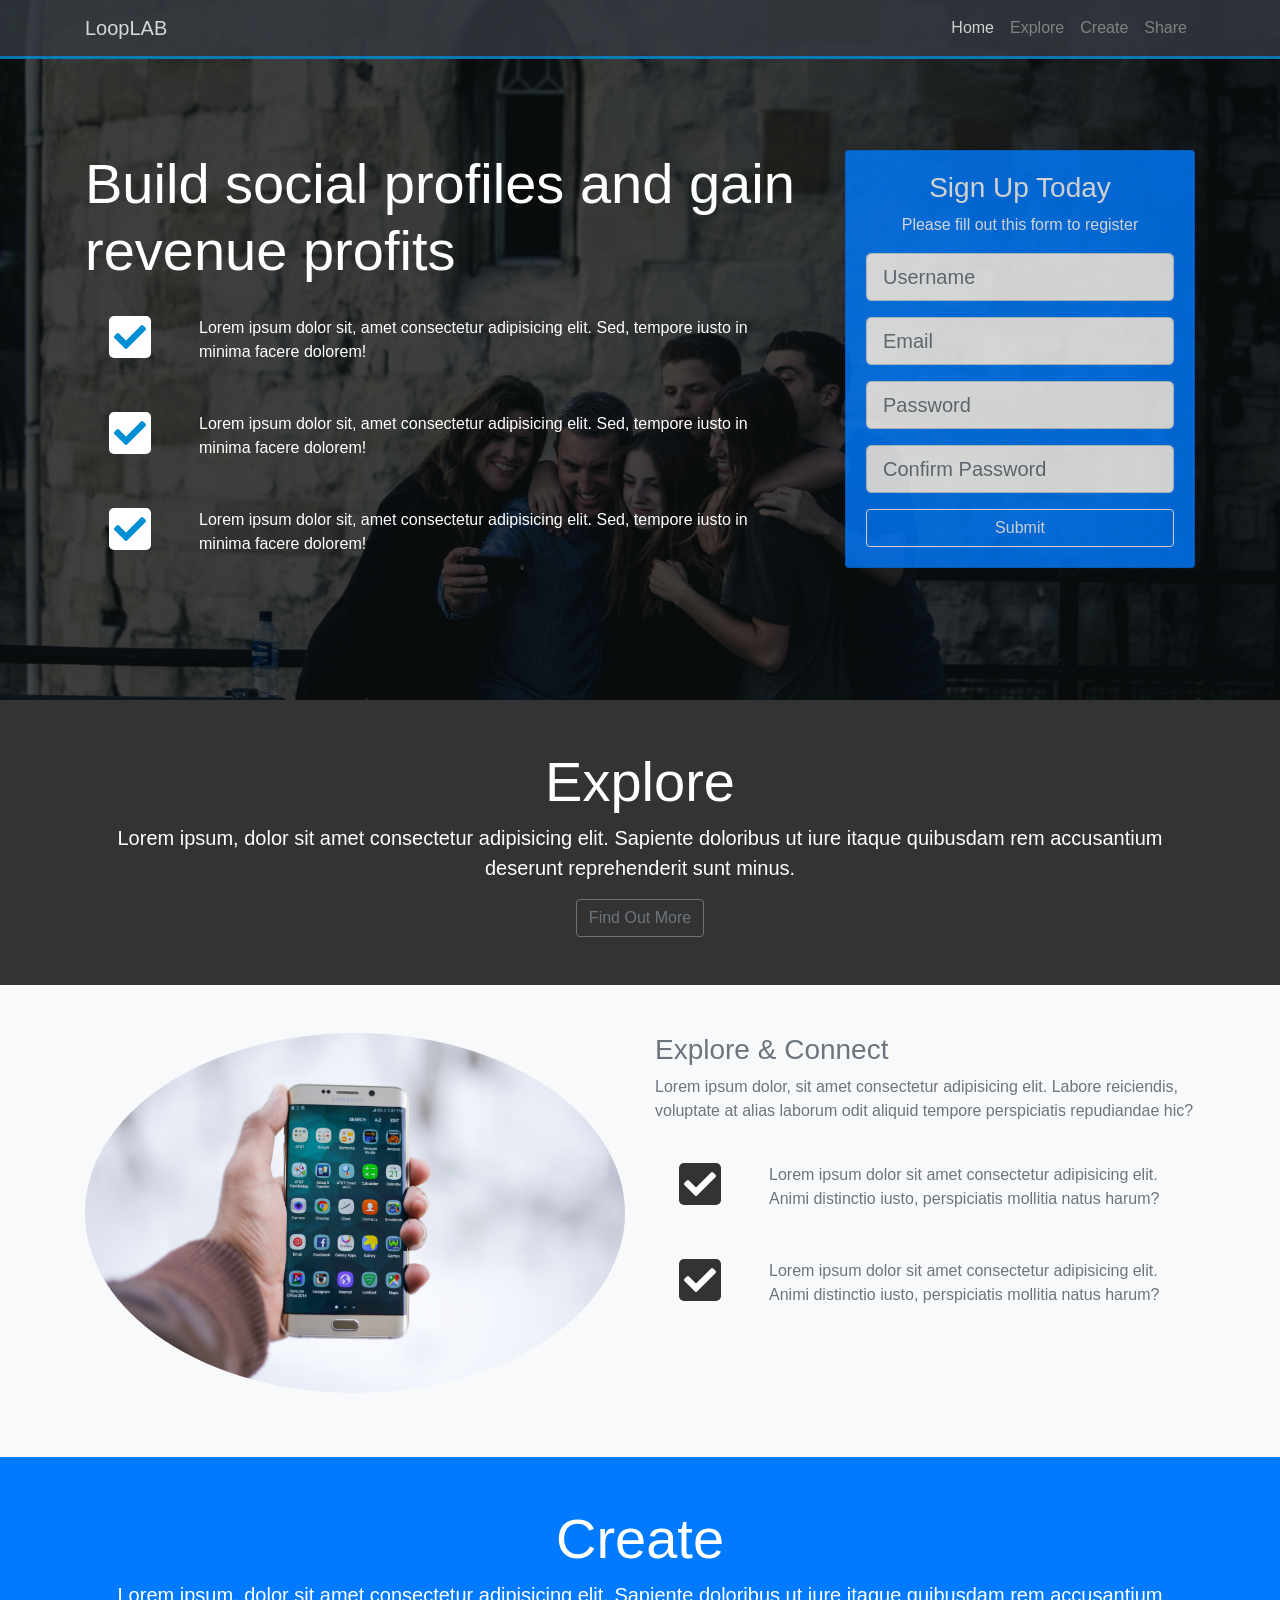
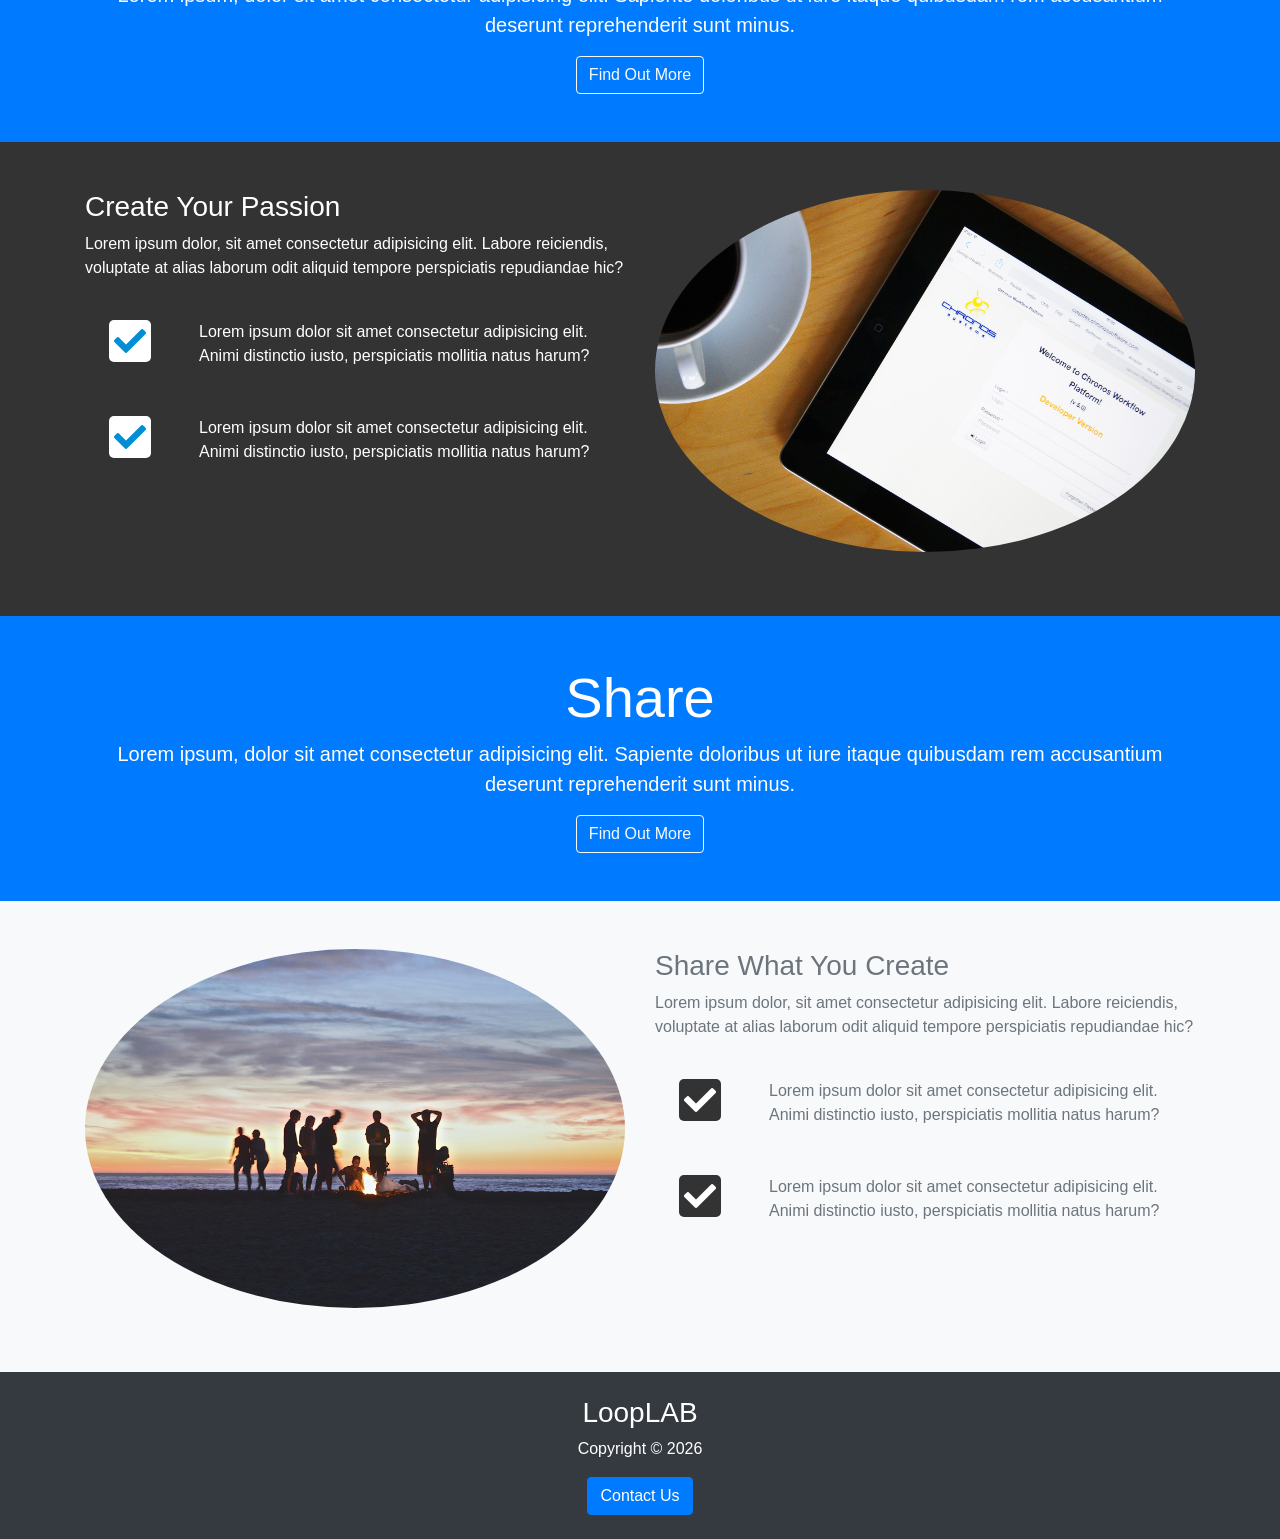
<file: looplab/index.html>
<!DOCTYPE html>
<html lang="en">
  <head>
    <meta charset="UTF-8" />
    <meta name="viewport" content="width=device-width, initial-scale=1.0" />
    <meta http-equiv="X-UA-Compatible" content="ie=edge" />
    <link
      rel="stylesheet"
      href="https://use.fontawesome.com/releases/v5.0.13/css/all.css"
      integrity="sha384-DNOHZ68U8hZfKXOrtjWvjxusGo9WQnrNx2sqG0tfsghAvtVlRW3tvkXWZh58N9jp"
      crossorigin="anonymous"
    />
    <link
      rel="stylesheet"
      href="https://stackpath.bootstrapcdn.com/bootstrap/4.1.1/css/bootstrap.min.css"
      integrity="sha384-WskhaSGFgHYWDcbwN70/dfYBj47jz9qbsMId/iRN3ewGhXQFZCSftd1LZCfmhktB"
      crossorigin="anonymous"
    />
    <link rel="stylesheet" href="css/style.css" />
    <title>Bootstrap Theme</title>
  </head>

  <body data-spy="scroll" data-target="#main-nav" id="home">
    <nav
      class="navbar navbar-expand-sm bg-dark navbar-dark fixed-top"
      id="main-nav"
    >
      <div class="container">
        <a href="index.html" class="navbar-brand">LoopLAB</a>
        <button
          class="navbar-toggler"
          data-toggle="collapse"
          data-target="#navbarCollapse"
        >
          <span class="navbar-toggler-icon"></span>
        </button>
        <div class="collapse navbar-collapse" id="navbarCollapse">
          <ul class="navbar-nav ml-auto">
            <li class="nav-item">
              <a href="#home" class="nav-link">Home</a>
            </li>
            <li class="nav-item">
              <a href="#explore-head-section" class="nav-link">Explore</a>
            </li>
            <li class="nav-item">
              <a href="#create-head-section" class="nav-link">Create</a>
            </li>
            <li class="nav-item">
              <a href="#share-head-section" class="nav-link">Share</a>
            </li>
          </ul>
        </div>
      </div>
    </nav>

    <!-- HOME SECTION -->
    <header id="home-section">
      <div class="dark-overlay">
        <div class="home-inner container">
          <div class="row">
            <div class="col-lg-8 d-none d-lg-block">
              <h1 class="display-4">
                Build <strong>social profiles</strong> and gain revenue
                <strong>profits</strong>
              </h1>
              <div class="d-flex">
                <div class="p-4 align-self-start">
                  <i class="fas fa-check fa-2x"></i>
                </div>
                <div class="p-4 align-self-end">
                  Lorem ipsum dolor sit, amet consectetur adipisicing elit. Sed,
                  tempore iusto in minima facere dolorem!
                </div>
              </div>

              <div class="d-flex">
                <div class="p-4 align-self-start">
                  <i class="fas fa-check fa-2x"></i>
                </div>
                <div class="p-4 align-self-end">
                  Lorem ipsum dolor sit, amet consectetur adipisicing elit. Sed,
                  tempore iusto in minima facere dolorem!
                </div>
              </div>

              <div class="d-flex">
                <div class="p-4 align-self-start">
                  <i class="fas fa-check fa-2x"></i>
                </div>
                <div class="p-4 align-self-end">
                  Lorem ipsum dolor sit, amet consectetur adipisicing elit. Sed,
                  tempore iusto in minima facere dolorem!
                </div>
              </div>
            </div>

            <div class="col-lg-4">
              <div class="card bg-primary text-center card-form">
                <div class="card-body">
                  <h3>Sign Up Today</h3>
                  <p>Please fill out this form to register</p>
                  <form>
                    <div class="form-group">
                      <input
                        type="text"
                        class="form-control form-control-lg"
                        placeholder="Username"
                      />
                    </div>
                    <div class="form-group">
                      <input
                        type="email"
                        class="form-control form-control-lg"
                        placeholder="Email"
                      />
                    </div>
                    <div class="form-group">
                      <input
                        type="password"
                        class="form-control form-control-lg"
                        placeholder="Password"
                      />
                    </div>
                    <div class="form-group">
                      <input
                        type="password"
                        class="form-control form-control-lg"
                        placeholder="Confirm Password"
                      />
                    </div>
                    <input
                      type="submit"
                      value="Submit"
                      class="btn btn-outline-light btn-block"
                    />
                  </form>
                </div>
              </div>
            </div>
          </div>
        </div>
      </div>
    </header>

    <!-- EXPLORE HEAD -->
    <section id="explore-head-section">
      <div class="container">
        <div class="row">
          <div class="col text-center py-5">
            <h1 class="display-4">Explore</h1>
            <p class="lead">
              Lorem ipsum, dolor sit amet consectetur adipisicing elit. Sapiente
              doloribus ut iure itaque quibusdam rem accusantium deserunt
              reprehenderit sunt minus.
            </p>
            <a href="#" class="btn btn-outline-secondary">Find Out More</a>
          </div>
        </div>
      </div>
    </section>

    <!-- EXPLORE SECTION -->
    <section id="explore-section" class="bg-light text-muted py-5">
      <div class="container">
        <div class="row">
          <div class="col-md-6">
            <img
              src="img/explore-section1.jpg"
              alt=""
              class="img-fluid mb-3 rounded-circle"
            />
          </div>
          <div class="col-md-6">
            <h3>Explore & Connect</h3>
            <p>
              Lorem ipsum dolor, sit amet consectetur adipisicing elit. Labore
              reiciendis, voluptate at alias laborum odit aliquid tempore
              perspiciatis repudiandae hic?
            </p>
            <div class="d-flex">
              <div class="p-4 align-self-start">
                <i class="fas fa-check fa-2x"></i>
              </div>
              <div class="p-4 align-self-end">
                Lorem ipsum dolor sit amet consectetur adipisicing elit. Animi
                distinctio iusto, perspiciatis mollitia natus harum?
              </div>
            </div>

            <div class="d-flex">
              <div class="p-4 align-self-start">
                <i class="fas fa-check fa-2x"></i>
              </div>
              <div class="p-4 align-self-end">
                Lorem ipsum dolor sit amet consectetur adipisicing elit. Animi
                distinctio iusto, perspiciatis mollitia natus harum?
              </div>
            </div>
          </div>
        </div>
      </div>
    </section>

    <!-- CREATE HEAD -->
    <section id="create-head-section" class="bg-primary">
      <div class="container">
        <div class="row">
          <div class="col text-center py-5">
            <h1 class="display-4">Create</h1>
            <p class="lead">
              Lorem ipsum, dolor sit amet consectetur adipisicing elit. Sapiente
              doloribus ut iure itaque quibusdam rem accusantium deserunt
              reprehenderit sunt minus.
            </p>
            <a href="#" class="btn btn-outline-light">Find Out More</a>
          </div>
        </div>
      </div>
    </section>

    <!-- CREATE SECTION -->
    <section id="create-section" class="py-5">
      <div class="container">
        <div class="row">
          <div class="col-md-6 order-2">
            <img
              src="img/create-section1.jpg"
              alt=""
              class="img-fluid mb-3 rounded-circle"
            />
          </div>
          <div class="col-md-6 order-1">
            <h3>Create Your Passion</h3>
            <p>
              Lorem ipsum dolor, sit amet consectetur adipisicing elit. Labore
              reiciendis, voluptate at alias laborum odit aliquid tempore
              perspiciatis repudiandae hic?
            </p>
            <div class="d-flex">
              <div class="p-4 align-self-start">
                <i class="fas fa-check fa-2x"></i>
              </div>
              <div class="p-4 align-self-end">
                Lorem ipsum dolor sit amet consectetur adipisicing elit. Animi
                distinctio iusto, perspiciatis mollitia natus harum?
              </div>
            </div>

            <div class="d-flex">
              <div class="p-4 align-self-start">
                <i class="fas fa-check fa-2x"></i>
              </div>
              <div class="p-4 align-self-end">
                Lorem ipsum dolor sit amet consectetur adipisicing elit. Animi
                distinctio iusto, perspiciatis mollitia natus harum?
              </div>
            </div>
          </div>
        </div>
      </div>
    </section>

    <!-- SHARE HEAD -->
    <section id="share-head-section" class="bg-primary">
      <div class="container">
        <div class="row">
          <div class="col text-center py-5">
            <h1 class="display-4">Share</h1>
            <p class="lead">
              Lorem ipsum, dolor sit amet consectetur adipisicing elit. Sapiente
              doloribus ut iure itaque quibusdam rem accusantium deserunt
              reprehenderit sunt minus.
            </p>
            <a href="#" class="btn btn-outline-light">Find Out More</a>
          </div>
        </div>
      </div>
    </section>

    <!-- SHARE SECTION -->
    <section id="share-section" class="bg-light text-muted py-5">
      <div class="container">
        <div class="row">
          <div class="col-md-6">
            <img
              src="img/share-section1.jpg"
              alt=""
              class="img-fluid mb-3 rounded-circle"
            />
          </div>
          <div class="col-md-6">
            <h3>Share What You Create</h3>
            <p>
              Lorem ipsum dolor, sit amet consectetur adipisicing elit. Labore
              reiciendis, voluptate at alias laborum odit aliquid tempore
              perspiciatis repudiandae hic?
            </p>
            <div class="d-flex">
              <div class="p-4 align-self-start">
                <i class="fas fa-check fa-2x"></i>
              </div>
              <div class="p-4 align-self-end">
                Lorem ipsum dolor sit amet consectetur adipisicing elit. Animi
                distinctio iusto, perspiciatis mollitia natus harum?
              </div>
            </div>

            <div class="d-flex">
              <div class="p-4 align-self-start">
                <i class="fas fa-check fa-2x"></i>
              </div>
              <div class="p-4 align-self-end">
                Lorem ipsum dolor sit amet consectetur adipisicing elit. Animi
                distinctio iusto, perspiciatis mollitia natus harum?
              </div>
            </div>
          </div>
        </div>
      </div>
    </section>

    <!-- FOOTER -->
    <footer id="main-footer" class="bg-dark">
      <div class="container">
        <div class="row">
          <div class="col text-center py-4">
            <h3>LoopLAB</h3>
            <p>
              Copyright &copy;
              <span id="year"></span>
            </p>
            <button
              class="btn btn-primary"
              data-toggle="modal"
              data-target="#contactModal"
            >
              Contact Us
            </button>
          </div>
        </div>
      </div>
    </footer>

    <!-- CONTACT MODAL -->
    <div class="modal fade text-dark" id="contactModal">
      <div class="modal-dialog">
        <div class="modal-content">
          <div class="modal-header">
            <h5 class="modal-title">Contact Us</h5>
            <button class="close" data-dismiss="modal">
              <span>&times;</span>
            </button>
          </div>
          <div class="modal-body">
            <form>
              <div class="form-group">
                <label for="name">Name</label>
                <input type="text" class="form-control" />
              </div>
              <div class="form-group">
                <label for="email">Email</label>
                <input type="email" class="form-control" />
              </div>
              <div class="form-group">
                <label for="message">Message</label>
                <textarea class="form-control"></textarea>
              </div>
            </form>
          </div>
          <div class="modal-footer">
            <button class="btn btn-primary btn-block">Submit</button>
          </div>
        </div>
      </div>
    </div>

    <script
      src="http://code.jquery.com/jquery-3.3.1.min.js"
      integrity="sha256-FgpCb/KJQlLNfOu91ta32o/NMZxltwRo8QtmkMRdAu8="
      crossorigin="anonymous"
    ></script>
    <script
      src="https://cdnjs.cloudflare.com/ajax/libs/popper.js/1.14.3/umd/popper.min.js"
      integrity="sha384-ZMP7rVo3mIykV+2+9J3UJ46jBk0WLaUAdn689aCwoqbBJiSnjAK/l8WvCWPIPm49"
      crossorigin="anonymous"
    ></script>
    <script
      src="https://stackpath.bootstrapcdn.com/bootstrap/4.1.1/js/bootstrap.min.js"
      integrity="sha384-smHYKdLADwkXOn1EmN1qk/HfnUcbVRZyYmZ4qpPea6sjB/pTJ0euyQp0Mk8ck+5T"
      crossorigin="anonymous"
    ></script>

    <script>
      // Get the current year for the copyright
      $('#year').text(new Date().getFullYear());

      // Init Scrollspy
      $('body').scrollspy({ target: '#main-nav' });

      // Smooth Scrolling
      $('#main-nav a').on('click', function(event) {
        if (this.hash !== '') {
          event.preventDefault();

          const hash = this.hash;

          $('html, body').animate(
            {
              scrollTop: $(hash).offset().top
            },
            800,
            function() {
              window.location.hash = hash;
            }
          );
        }
      });
    </script>
  </body>
</html>
</file>
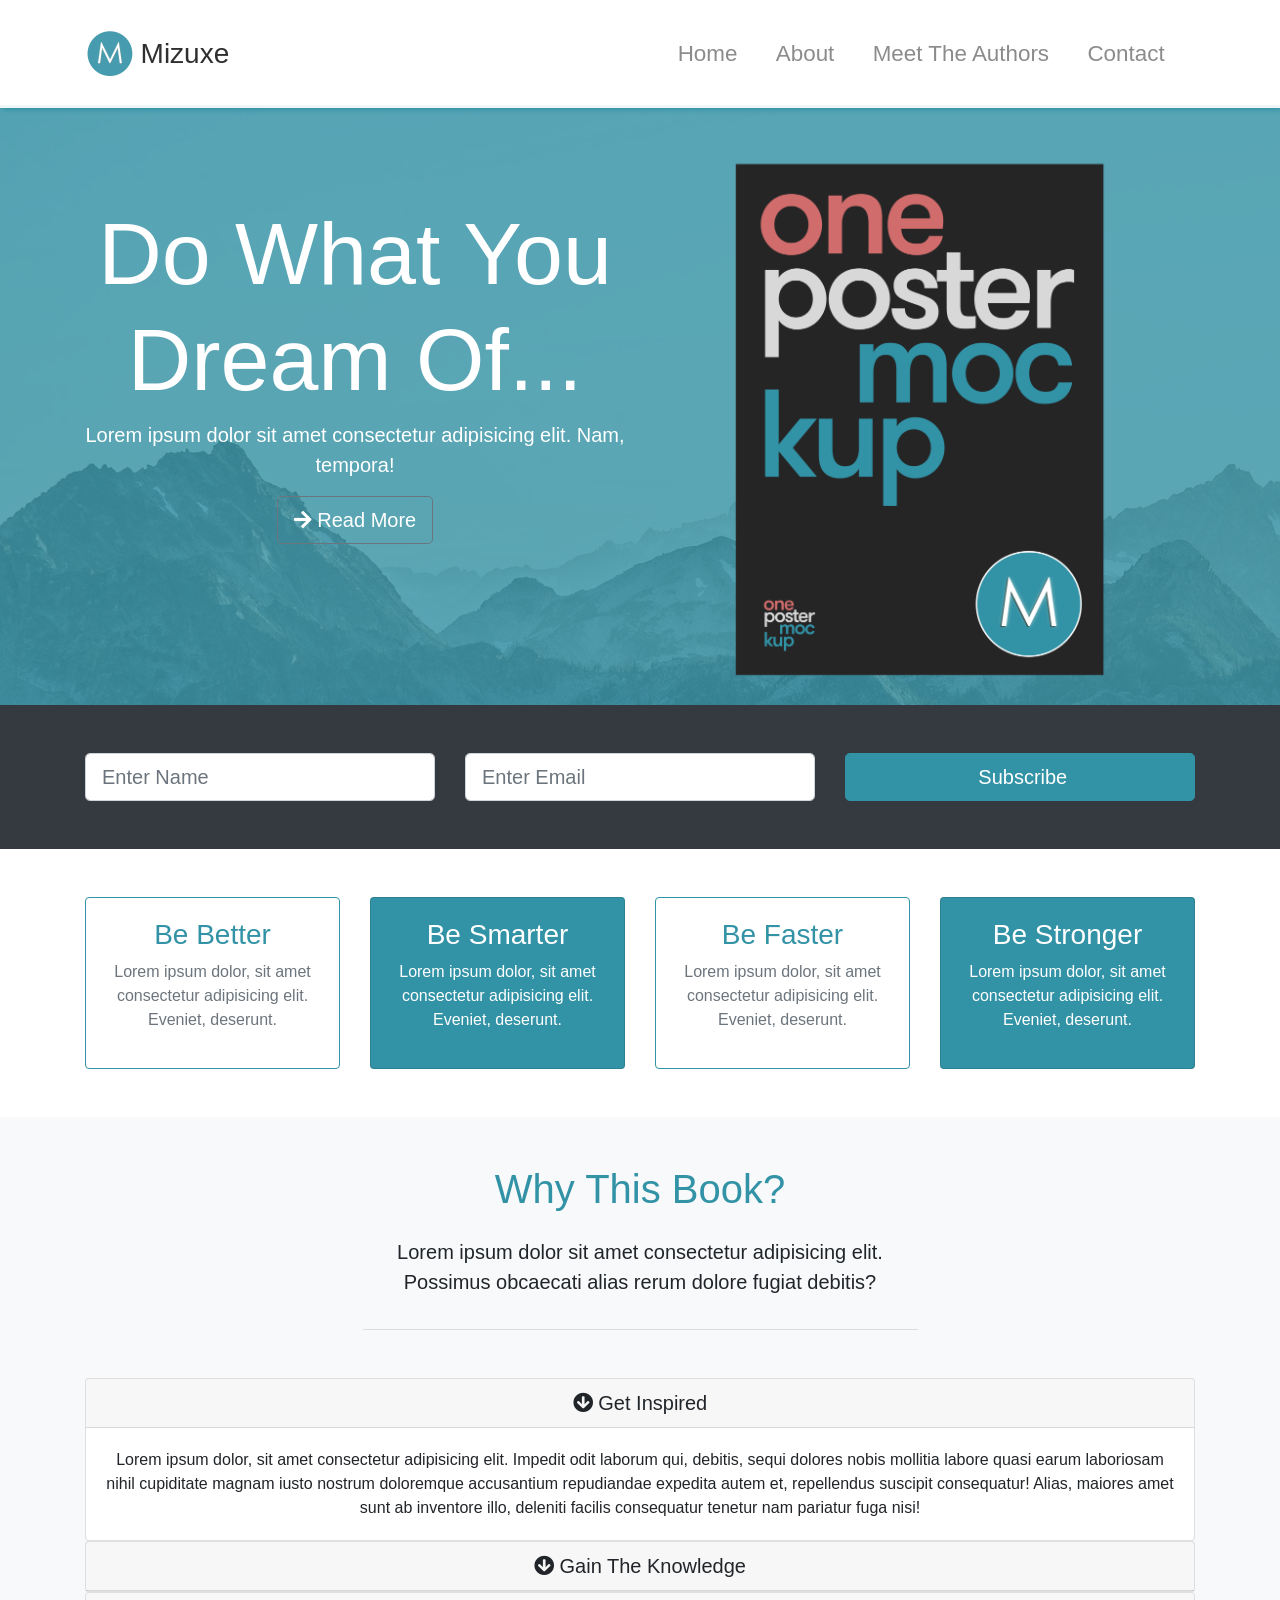
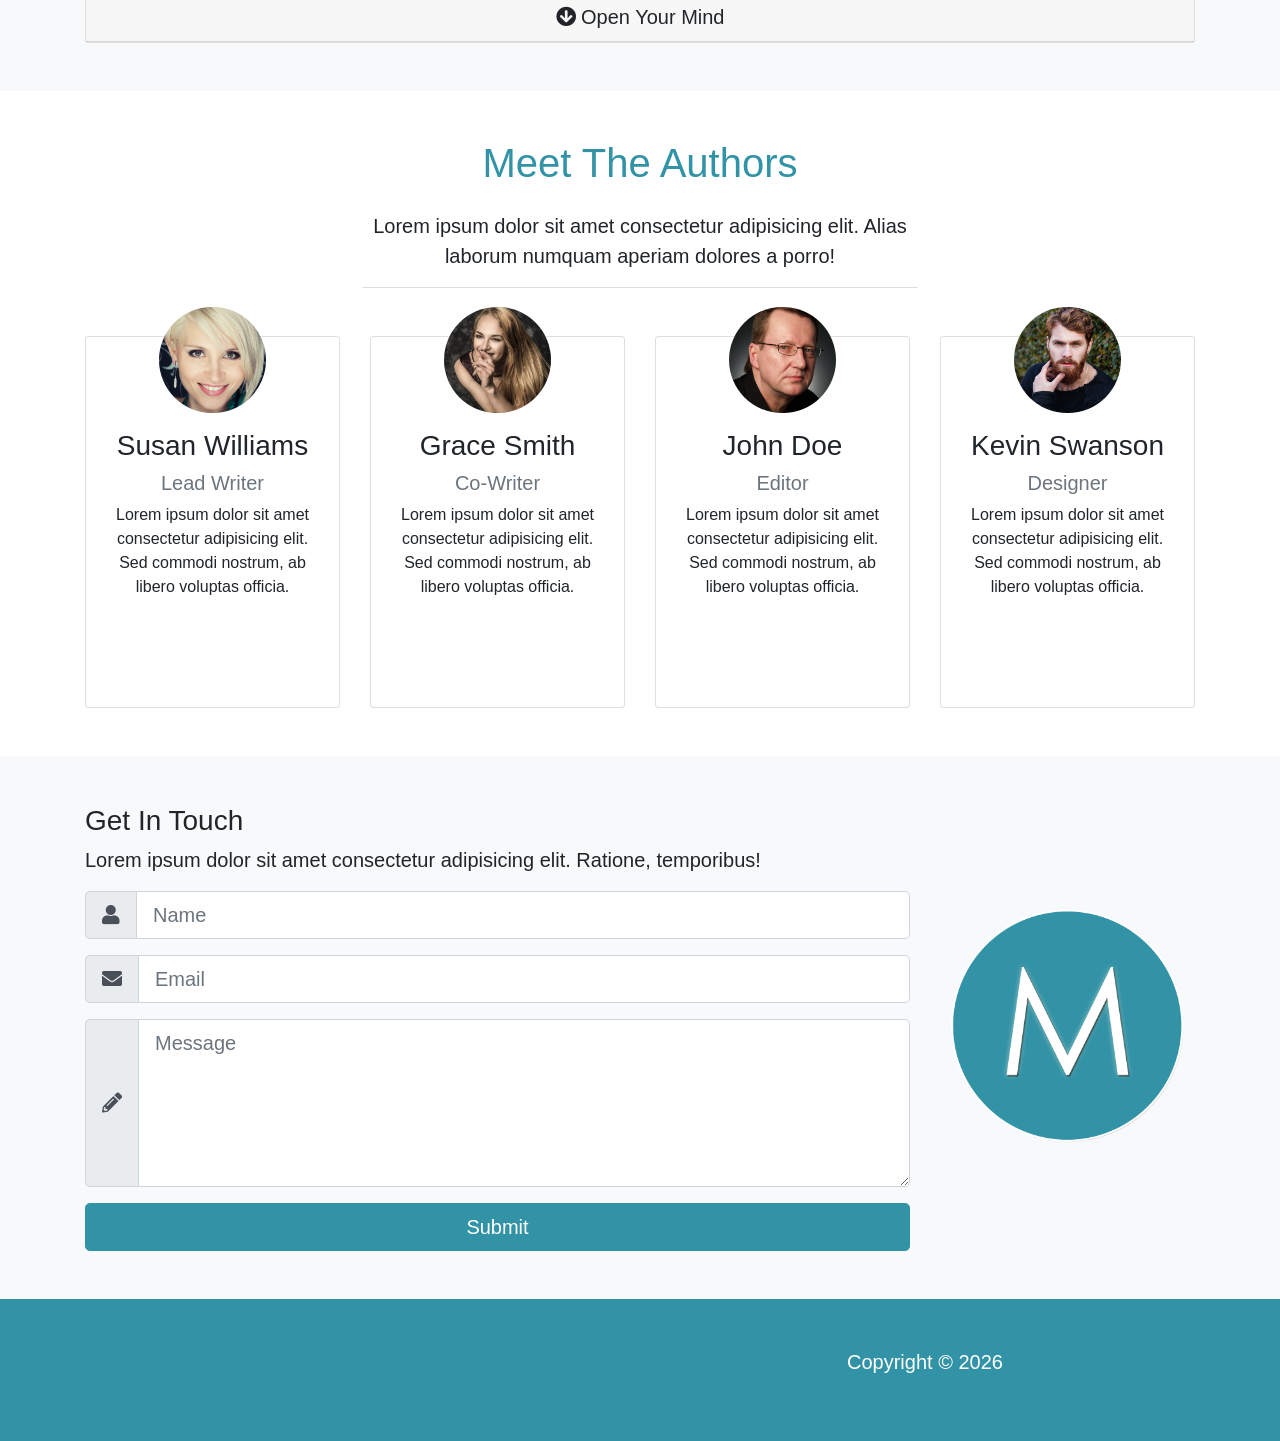
<file: mizuxe/index.html>
<!DOCTYPE html>
<html lang="en">

<head>
  <meta charset="UTF-8">
  <meta name="viewport" content="width=device-width, initial-scale=1.0">
  <meta http-equiv="X-UA-Compatible" content="ie=edge">
  <link rel="stylesheet" href="https://use.fontawesome.com/releases/v5.0.13/css/all.css" integrity="sha384-DNOHZ68U8hZfKXOrtjWvjxusGo9WQnrNx2sqG0tfsghAvtVlRW3tvkXWZh58N9jp"
    crossorigin="anonymous">
  <link rel="stylesheet" href="css/bootstrap.css">
  <link rel="stylesheet" href="css/style.css">
  <title>Bootstrap Theme</title>
</head>

<body id="home" data-spy="scroll" data-target="#main-nav">
  <nav class="navbar navbar-expand-md navbar-light fixed-top py-4" id="main-nav">
    <div class="container">
      <a href="#home" class="navbar-brand">
        <img src="img/mlogo.png" width="50" height="50" alt="">
        <h3 class="d-inline align-middle">Mizuxe</h3>
      </a>
      <button class="navbar-toggler" data-toggle="collapse" data-target="#navbarCollapse">
        <span class="navbar-toggler-icon"></span>
      </button>
      <div class="collapse navbar-collapse" id="navbarCollapse">
        <ul class="navbar-nav ml-auto">
          <li class="nav-item">
            <a href="#home" class="nav-link">Home</a>
          </li>
          <li class="nav-item">
            <a href="#about" class="nav-link">About</a>
          </li>
          <li class="nav-item">
            <a href="#authors" class="nav-link">Meet The Authors</a>
          </li>
          <li class="nav-item">
            <a href="#contact" class="nav-link">Contact</a>
          </li>
        </ul>
      </div>
    </div>
  </nav>

  <!-- SHOWCASE -->
  <section id="showcase" class="py-5">
    <div class="primary-overlay text-white">
      <div class="container">
        <div class="row">
          <div class="col-lg-6 text-center">
            <h1 class="display-2 mt-5 pt-5">
              Do What You Dream Of...
            </h1>
            <p class="lead">Lorem ipsum dolor sit amet consectetur adipisicing elit. Nam, tempora!</p>
            <a href="#" class="btn btn-outline-secondary btn-lg text-white">
              <i class="fas fa-arrow-right"></i> Read More
            </a>
          </div>
          <div class="col-lg-6">
            <img src="img/book.png" alt="" class="img-fluid d-none d-lg-block">
          </div>
        </div>
      </div>
    </div>
  </section>

  <!-- NEWSLETTER -->
  <section id="newsletter" class="bg-dark text-white py-5">
    <div class="container">
      <div class="row">
        <div class="col-md-4">
          <input type="text" class="form-control form-control-lg mb-resp" placeholder="Enter Name">
        </div>
        <div class="col-md-4">
          <input type="email" class="form-control form-control-lg mb-resp" placeholder="Enter Email">
        </div>
        <div class="col-md-4">
          <button class="btn btn-primary btn-lg btn-block">
            <i class="fas fa-envelope-open-o"></i> Subscribe
          </button>
        </div>
      </div>
    </div>
  </section>

  <!-- BOXES -->
  <section id="boxes" class="py-5">
    <div class="container">
      <div class="row">
        <div class="col-md-3">
          <div class="card text-center border-primary mb-resp">
            <div class="card-body">
              <h3 class="text-primary">Be Better</h3>
              <p class="text-muted">Lorem ipsum dolor, sit amet consectetur adipisicing elit. Eveniet, deserunt.</p>
            </div>
          </div>
        </div>
        <div class="col-md-3">
          <div class="card text-center bg-primary text-white mb-resp">
            <div class="card-body">
              <h3>Be Smarter</h3>
              <p>Lorem ipsum dolor, sit amet consectetur adipisicing elit. Eveniet, deserunt.</p>
            </div>
          </div>
        </div>
        <div class="col-md-3">
          <div class="card text-center border-primary mb-resp">
            <div class="card-body">
              <h3 class="text-primary">Be Faster</h3>
              <p class="text-muted">Lorem ipsum dolor, sit amet consectetur adipisicing elit. Eveniet, deserunt.</p>
            </div>
          </div>
        </div>
        <div class="col-md-3">
          <div class="card text-center bg-primary text-white">
            <div class="card-body">
              <h3>Be Stronger</h3>
              <p>Lorem ipsum dolor, sit amet consectetur adipisicing elit. Eveniet, deserunt.</p>
            </div>
          </div>
        </div>
      </div>
    </div>
  </section>

  <!-- ABOUT / WHY SECTION -->
  <section id="about" class="py-5 text-center bg-light">
    <div class="container">
      <div class="row">
        <div class="col">
          <div class="info-header mb-5">
            <h1 class="text-primary pb-3">
              Why This Book?
            </h1>
            <p class="lead pb-3">
              Lorem ipsum dolor sit amet consectetur adipisicing elit. Possimus obcaecati alias rerum dolore fugiat debitis?
            </p>
          </div>

          <!-- ACCORDION -->
          <div id="accordion">
            <div class="card">
              <div class="card-header">
                <h5 class="mb-0">
                  <div href="#collapse1" data-toggle="collapse" data-parent="#accordion">
                    <i class="fas fa-arrow-circle-down"></i> Get Inspired
                  </div>
                </h5>
              </div>

              <div id="collapse1" class="collapse show">
                <div class="card-body">
                  Lorem ipsum dolor, sit amet consectetur adipisicing elit. Impedit odit laborum qui, debitis, sequi dolores nobis mollitia
                  labore quasi earum laboriosam nihil cupiditate magnam iusto nostrum doloremque accusantium repudiandae
                  expedita autem et, repellendus suscipit consequatur! Alias, maiores amet sunt ab inventore illo, deleniti
                  facilis consequatur tenetur nam pariatur fuga nisi!
                </div>
              </div>
            </div>

            <div class="card">
              <div class="card-header">
                <h5 class="mb-0">
                  <div href="#collapse2" data-toggle="collapse" data-parent="#accordion">
                    <i class="fas fa-arrow-circle-down"></i> Gain The Knowledge
                  </div>
                </h5>
              </div>

              <div id="collapse2" class="collapse">
                <div class="card-body">
                  Lorem ipsum dolor, sit amet consectetur adipisicing elit. Impedit odit laborum qui, debitis, sequi dolores nobis mollitia
                  labore quasi earum laboriosam nihil cupiditate magnam iusto nostrum doloremque accusantium repudiandae
                  expedita autem et, repellendus suscipit consequatur! Alias, maiores amet sunt ab inventore illo, deleniti
                  facilis consequatur tenetur nam pariatur fuga nisi!
                </div>
              </div>
            </div>

            <div class="card">
              <div class="card-header">
                <h5 class="mb-0">
                  <div href="#collapse3" data-toggle="collapse" data-parent="#accordion">
                    <i class="fas fa-arrow-circle-down"></i> Open Your Mind
                  </div>
                </h5>
              </div>

              <div id="collapse3" class="collapse">
                <div class="card-body">
                  Lorem ipsum dolor, sit amet consectetur adipisicing elit. Impedit odit laborum qui, debitis, sequi dolores nobis mollitia
                  labore quasi earum laboriosam nihil cupiditate magnam iusto nostrum doloremque accusantium repudiandae
                  expedita autem et, repellendus suscipit consequatur! Alias, maiores amet sunt ab inventore illo, deleniti
                  facilis consequatur tenetur nam pariatur fuga nisi!
                </div>
              </div>
            </div>
          </div>
        </div>
      </div>
    </div>
  </section>

  <!-- AUTHORS -->
  <section id="authors" class="my-5 text-center">
    <div class="container">
      <div class="row">
        <div class="col">
          <div class="info-header mb-5">
            <h1 class="text-primary pb-3">
              Meet The Authors
            </h1>
            <p class="lead">
              Lorem ipsum dolor sit amet consectetur adipisicing elit. Alias laborum numquam aperiam dolores a porro!
            </p>
          </div>
        </div>
      </div>

      <div class="row">
        <div class="col-lg-3 col-md-6">
          <div class="card">
            <div class="card-body">
              <img src="img/person1.jpg" alt="" class="img-fluid rounded-circle w-50 mb-3">
              <h3>Susan Williams</h3>
              <h5 class="text-muted">Lead Writer</h5>
              <p>Lorem ipsum dolor sit amet consectetur adipisicing elit. Sed commodi nostrum, ab libero voluptas officia.</p>
              <div class="d-flex justify-content-center">
                <div class="p-4">
                  <a href="http://facebook.com">
                    <i class="fab fa-facebook"></i>
                  </a>
                </div>
                <div class="p-4">
                  <a href="http://twitter.com">
                    <i class="fab fa-twitter"></i>
                  </a>
                </div>
                <div class="p-4">
                  <a href="http://instagram.com">
                    <i class="fab fa-instagram"></i>
                  </a>
                </div>

              </div>
            </div>
          </div>
        </div>

        <div class="col-lg-3 col-md-6">
          <div class="card">
            <div class="card-body">
              <img src="img/person2.jpg" alt="" class="img-fluid rounded-circle w-50 mb-3">
              <h3>Grace Smith</h3>
              <h5 class="text-muted">Co-Writer</h5>
              <p>Lorem ipsum dolor sit amet consectetur adipisicing elit. Sed commodi nostrum, ab libero voluptas officia.</p>
              <div class="d-flex justify-content-center">
                <div class="p-4">
                  <a href="http://facebook.com">
                    <i class="fab fa-facebook"></i>
                  </a>
                </div>
                <div class="p-4">
                  <a href="http://twitter.com">
                    <i class="fab fa-twitter"></i>
                  </a>
                </div>
                <div class="p-4">
                  <a href="http://instagram.com">
                    <i class="fab fa-instagram"></i>
                  </a>
                </div>

              </div>
            </div>
          </div>
        </div>

        <div class="col-lg-3 col-md-6">
          <div class="card">
            <div class="card-body">
              <img src="img/person3.jpg" alt="" class="img-fluid rounded-circle w-50 mb-3">
              <h3>John Doe</h3>
              <h5 class="text-muted">Editor</h5>
              <p>Lorem ipsum dolor sit amet consectetur adipisicing elit. Sed commodi nostrum, ab libero voluptas officia.</p>
              <div class="d-flex justify-content-center">
                <div class="p-4">
                  <a href="http://facebook.com">
                    <i class="fab fa-facebook"></i>
                  </a>
                </div>
                <div class="p-4">
                  <a href="http://twitter.com">
                    <i class="fab fa-twitter"></i>
                  </a>
                </div>
                <div class="p-4">
                  <a href="http://instagram.com">
                    <i class="fab fa-instagram"></i>
                  </a>
                </div>

              </div>
            </div>
          </div>
        </div>

        <div class="col-lg-3 col-md-6">
          <div class="card">
            <div class="card-body">
              <img src="img/person4.jpg" alt="" class="img-fluid rounded-circle w-50 mb-3">
              <h3>Kevin Swanson</h3>
              <h5 class="text-muted">Designer</h5>
              <p>Lorem ipsum dolor sit amet consectetur adipisicing elit. Sed commodi nostrum, ab libero voluptas officia.</p>
              <div class="d-flex justify-content-center">
                <div class="p-4">
                  <a href="http://facebook.com">
                    <i class="fab fa-facebook"></i>
                  </a>
                </div>
                <div class="p-4">
                  <a href="http://twitter.com">
                    <i class="fab fa-twitter"></i>
                  </a>
                </div>
                <div class="p-4">
                  <a href="http://instagram.com">
                    <i class="fab fa-instagram"></i>
                  </a>
                </div>

              </div>
            </div>
          </div>
        </div>
      </div>
    </div>
  </section>

  <!-- CONTACT -->
  <section id="contact" class="bg-light py-5">
    <div class="container">
      <div class="row">
        <div class="col-lg-9">
          <h3>Get In Touch</h3>
          <p class="lead">Lorem ipsum dolor sit amet consectetur adipisicing elit. Ratione, temporibus!</p>
          <form>
            <div class="input-group input-group-lg mb-3">
              <div class="input-group-prepend">
                <span class="input-group-text">
                  <i class="fas fa-user"></i>
                </span>
              </div>
              <input type="text" class="form-control" placeholder="Name">
            </div>

            <div class="input-group input-group-lg mb-3">
              <div class="input-group-prepend">
                <span class="input-group-text">
                  <i class="fas fa-envelope"></i>
                </span>
              </div>
              <input type="text" class="form-control" placeholder="Email">
            </div>

            <div class="input-group input-group-lg mb-3">
              <div class="input-group-prepend">
                <span class="input-group-text">
                  <i class="fas fa-pencil-alt"></i>
                </span>
              </div>
              <textarea class="form-control" placeholder="Message" rows="5"></textarea>
            </div>

            <input type="submit" value="Submit" class="btn btn-primary btn-block btn-lg">
          </form>
        </div>

        <div class="col-lg-3 align-self-center">
          <img src="img/mlogo.png" alt="" class="img-fluid">
        </div>
      </div>
    </div>
  </section>

  <!-- FOOTER -->
  <footer id="main-footer" class="py-5 bg-primary text-white">
    <div class="container">
      <div class="row text-center">
        <div class="col-md-6 ml-auto">
          <p class="lead">
            Copyright &copy;
            <span id="year"></span>
          </p>
        </div>
      </div>
    </div>
  </footer>


  <script src="http://code.jquery.com/jquery-3.3.1.min.js" integrity="sha256-FgpCb/KJQlLNfOu91ta32o/NMZxltwRo8QtmkMRdAu8="
    crossorigin="anonymous"></script>
  <script src="https://cdnjs.cloudflare.com/ajax/libs/popper.js/1.14.3/umd/popper.min.js" integrity="sha384-ZMP7rVo3mIykV+2+9J3UJ46jBk0WLaUAdn689aCwoqbBJiSnjAK/l8WvCWPIPm49"
    crossorigin="anonymous"></script>
  <script src="https://stackpath.bootstrapcdn.com/bootstrap/4.1.1/js/bootstrap.min.js" integrity="sha384-smHYKdLADwkXOn1EmN1qk/HfnUcbVRZyYmZ4qpPea6sjB/pTJ0euyQp0Mk8ck+5T"
    crossorigin="anonymous"></script>

  <script>
    // Get the current year for the copyright
    $('#year').text(new Date().getFullYear());

    // Init Scrollspy
    $('body').scrollspy({ target: '#main-nav' });

    // Smooth Scrolling
    $("#main-nav a").on('click', function (event) {
      if (this.hash !== "") {
        event.preventDefault();

        const hash = this.hash;

        $('html, body').animate({
          scrollTop: $(hash).offset().top
        }, 800, function () {

          window.location.hash = hash;
        });
      }
    });
  </script>
</body>

</html>
</file>
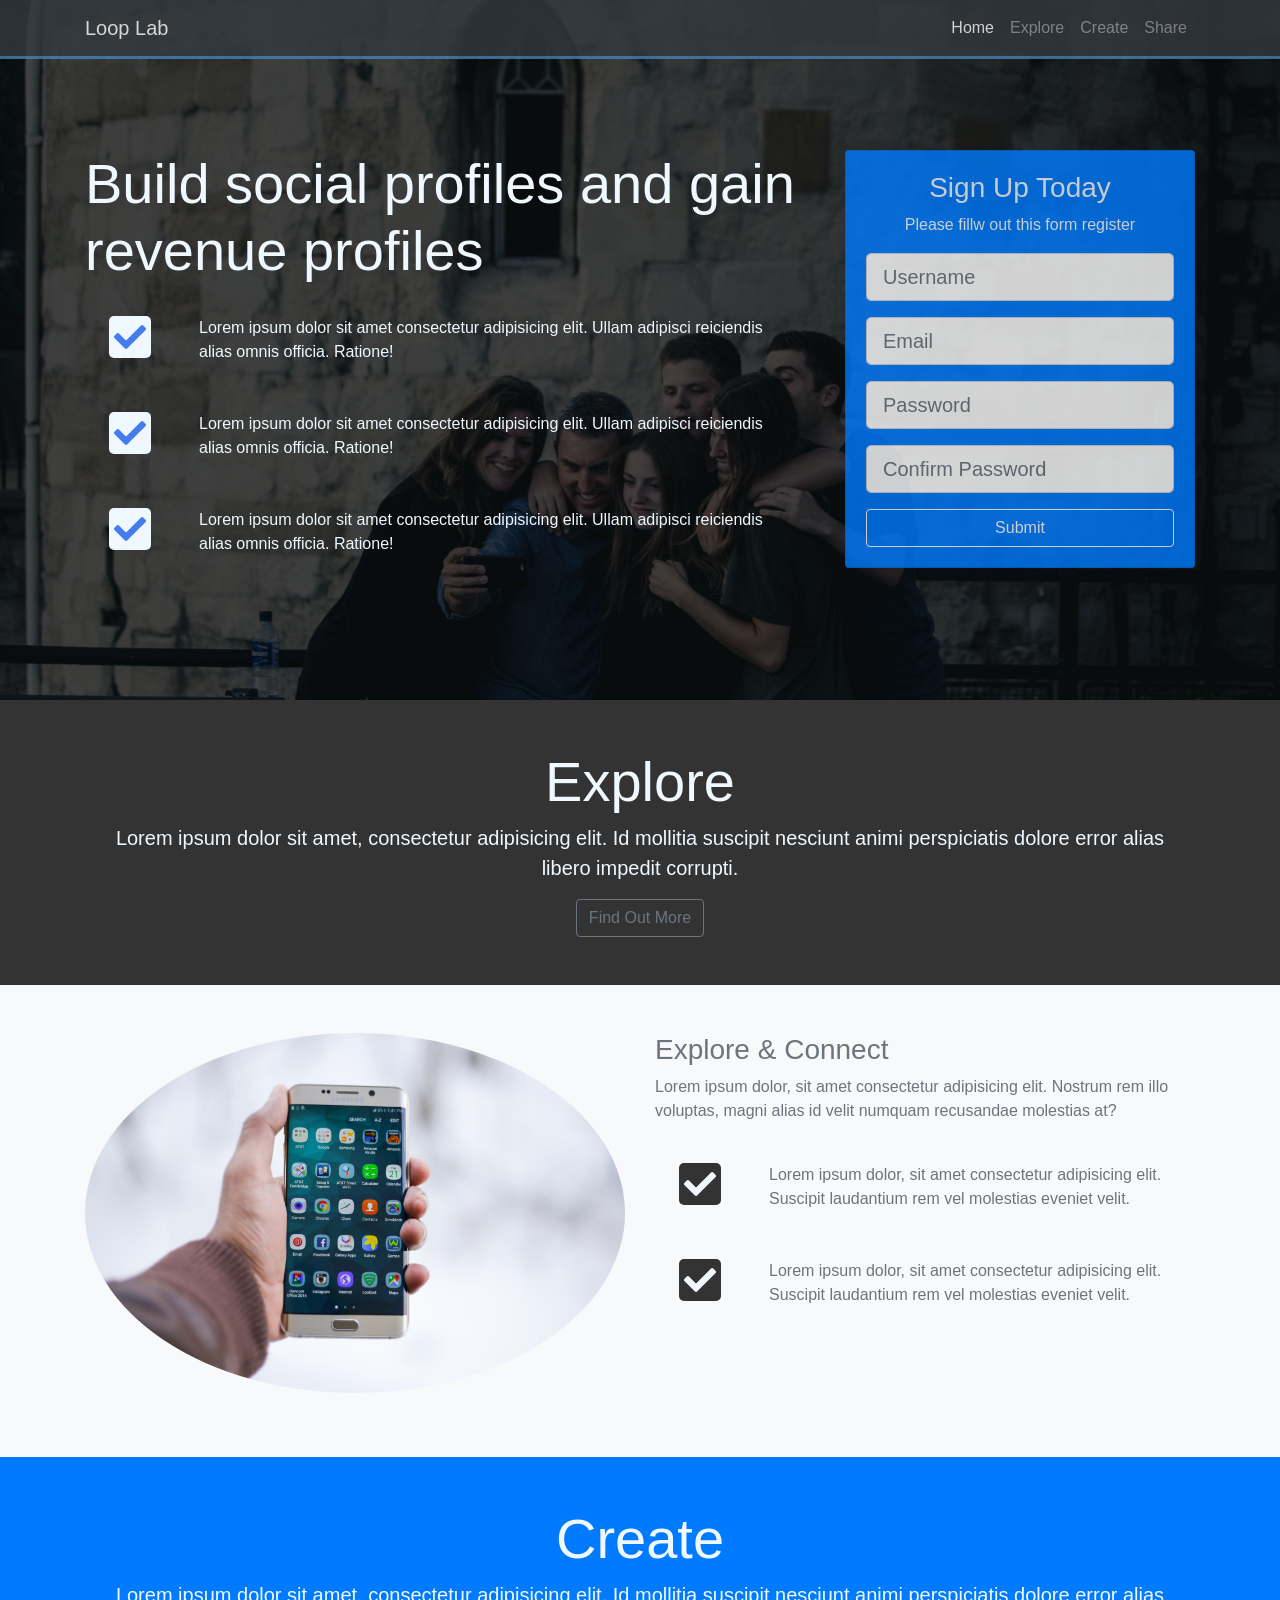
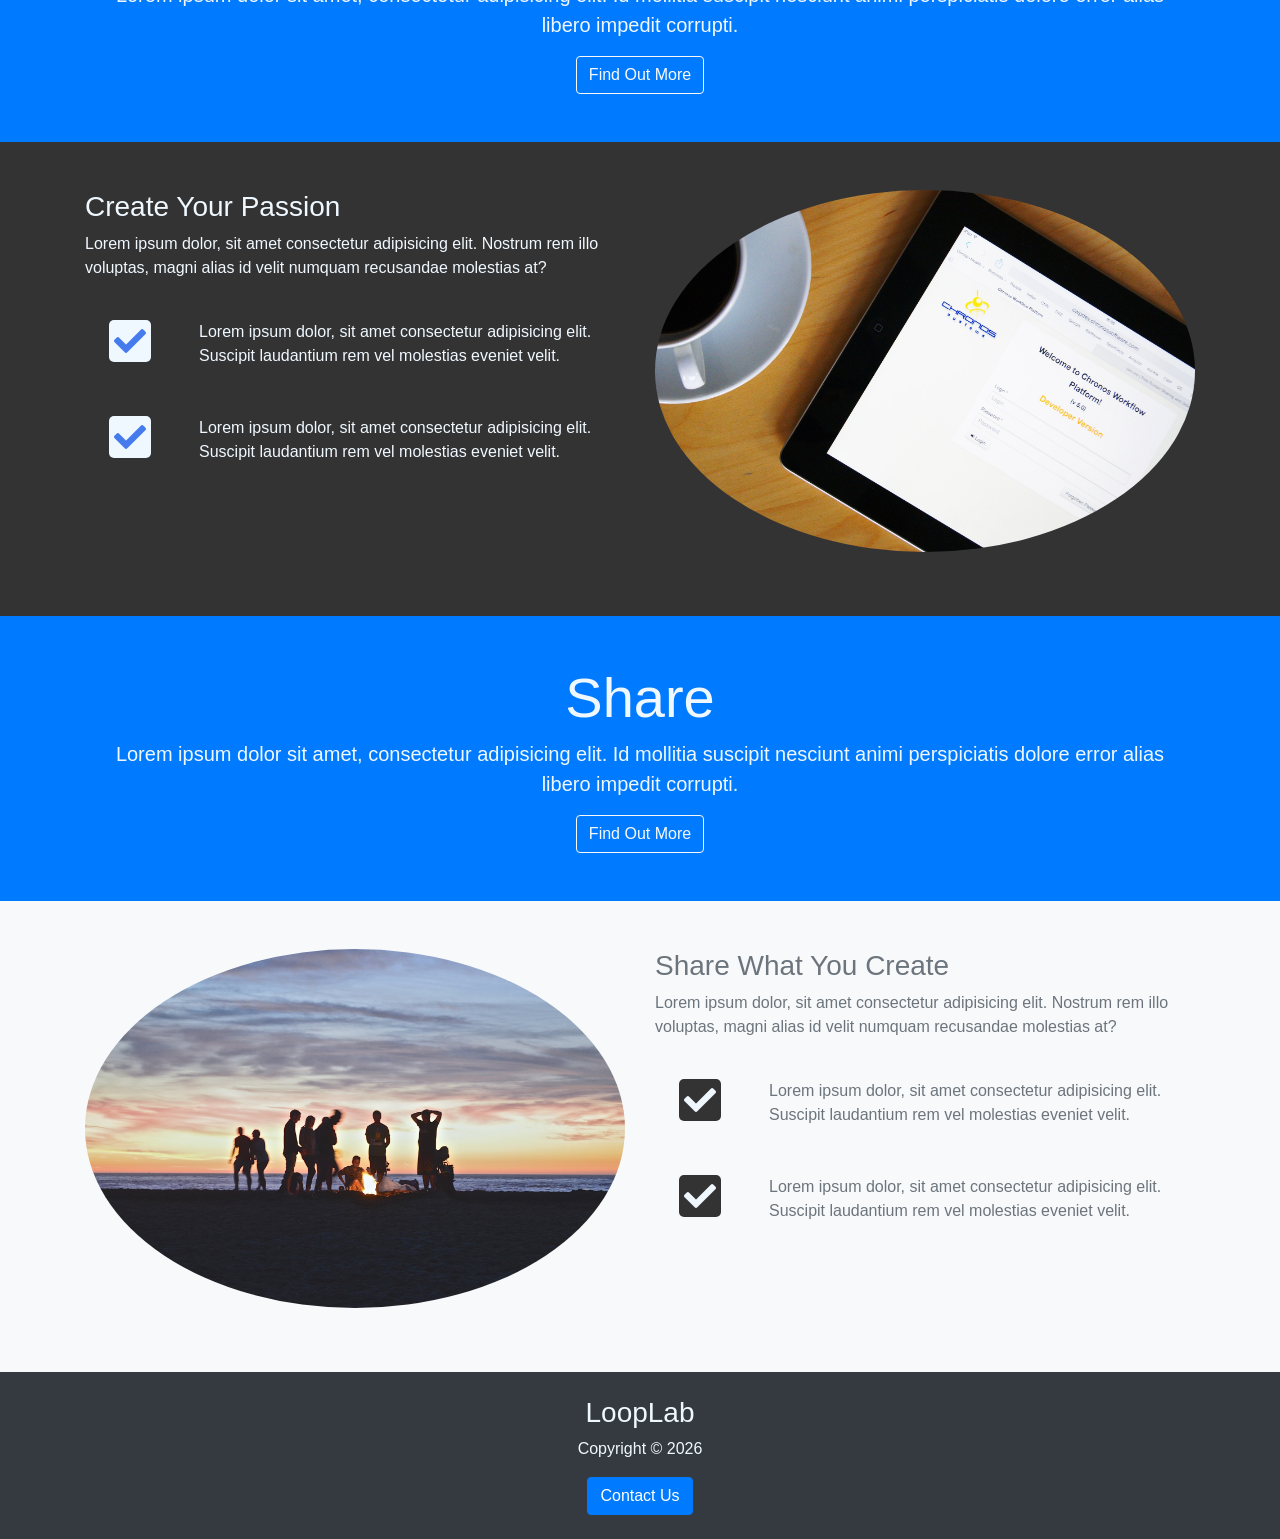
<file: MY_LOODLAB/index.html>
<!DOCTYPE html>
<html lang="en">
  <head>
    <meta charset="UTF-8" />
    <meta name="viewport" content="width=device-width, initial-scale=1.0" />
    <meta http-equiv="X-UA-Compatible" content="ie=edge" />
    <link
      rel="stylesheet"
      href="https://use.fontawesome.com/releases/v5.0.13/css/all.css"
      integrity="sha384-DNOHZ68U8hZfKXOrtjWvjxusGo9WQnrNx2sqG0tfsghAvtVlRW3tvkXWZh58N9jp"
      crossorigin="anonymous"
    />
    <link
      rel="stylesheet"
      href="https://stackpath.bootstrapcdn.com/bootstrap/4.1.1/css/bootstrap.min.css"
      integrity="sha384-WskhaSGFgHYWDcbwN70/dfYBj47jz9qbsMId/iRN3ewGhXQFZCSftd1LZCfmhktB"
      crossorigin="anonymous"
    />
    <link rel="stylesheet" href="css/style.css" />
    <title>Bootstrap Theme</title>
  </head>

  <body data-spy="scroll" data-target="#main-nav" id="home">
    <nav
      class="navbar navbar-expand-sm bg-dark navbar-dark fixed-top"
      id="main-nav"
    >
      <div class="container">
        <a href="index.html" class="navbar-brand">Loop Lab</a>
        <button
          class="navbar-toggler"
          data-toggle="collapse"
          data-target="#navbarCollapse"
        >
          <span class="navbar-toggler-icon"></span>
        </button>
        <div class="collapse navbar-collapse" id="navbarCollapse">
          <ul class="navbar-nav ml-auto">
            <li class="nav-item">
              <a href="#home" class="nav-link">Home</a>
            </li>
            <li class="nav-item">
              <a href="#explore-head-section" class="nav-link">Explore</a>
            </li>
            <li class="nav-item">
              <a href="#create-head-section" class="nav-link">Create</a>
            </li>
            <li class="nav-item">
              <a href="#share-head-section" class="nav-link">Share</a>
            </li>
          </ul>
        </div>
      </div>
    </nav>

    <!-- Home Section -->
    <header id="home-section">
      <div class="dark-overlay">
        <div class="home-inner container">
          <div class="row">
            <div class="col-lg-8 d-none d-lg-block">
              <h1 class="display-4">
                Build <strong> social profiles </strong> and gain revenue
                <strong>profiles</strong>
              </h1>
              <div class="d-flex">
                <div class="p-4 align-self-start">
                  <i class="fas fa-check fa-2x"></i>
                </div>
                <div class="p-4 align-self-end">
                  Lorem ipsum dolor sit amet consectetur adipisicing elit. Ullam
                  adipisci reiciendis alias omnis officia. Ratione!
                </div>
              </div>
              <div class="d-flex">
                <div class="p-4 align-self-start">
                  <i class="fas fa-check fa-2x"></i>
                </div>
                <div class="p-4 align-self-end">
                  Lorem ipsum dolor sit amet consectetur adipisicing elit. Ullam
                  adipisci reiciendis alias omnis officia. Ratione!
                </div>
              </div>
              <div class="d-flex">
                <div class="p-4 align-self-start">
                  <i class="fas fa-check fa-2x"></i>
                </div>
                <div class="p-4 align-self-end">
                  Lorem ipsum dolor sit amet consectetur adipisicing elit. Ullam
                  adipisci reiciendis alias omnis officia. Ratione!
                </div>
              </div>
            </div>

            <div class="col-lg-4">
              <div class="card bg-primary text-center card-form">
                <div class="card-body">
                  <h3>Sign Up Today</h3>
                  <p>Please fillw out this form register</p>
                  <form>
                    <div class="form-group">
                      <input
                        type="text"
                        class="form-control form-control-lg"
                        placeholder="Username"
                      />
                    </div>
                    <div class="form-group">
                      <input
                        type="email"
                        class="form-control form-control-lg"
                        placeholder="Email"
                      />
                    </div>
                    <div class="form-group">
                      <input
                        type="password"
                        class="form-control form-control-lg"
                        placeholder="Password"
                      />
                    </div>
                    <div class="form-group">
                      <input
                        type="password"
                        class="form-control form-control-lg"
                        placeholder="Confirm Password"
                      />
                    </div>
                    <input
                      type="submit"
                      value="Submit"
                      class="btn btn-outline-light btn-block"
                    />
                  </form>
                </div>
              </div>
            </div>
          </div>
        </div>
      </div>
    </header>

    <!-- Explore Head -->
    <section id="explore-head-section">
      <div class="container">
        <div class="col text-center py-5">
          <h1 class="display-4">Explore</h1>
          <p class="lead">
            Lorem ipsum dolor sit amet, consectetur adipisicing elit. Id
            mollitia suscipit nesciunt animi perspiciatis dolore error alias
            libero impedit corrupti.
          </p>
          <a href="#" class="btn btn-outline-secondary">Find Out More</a>
        </div>
      </div>
    </section>

    <!-- Explore Section -->
    <section id="explore-section" class="bg-light text-muted py-5">
      <div class="container">
        <div class="row">
          <div class="col-md-6">
            <img
              src="img/explore-section1.jpg"
              alt=""
              class="img-fluid mb-3 rounded-circle"
            />
          </div>
          <div class="col-md-6">
            <h3>Explore & Connect</h3>
            <p>
              Lorem ipsum dolor, sit amet consectetur adipisicing elit. Nostrum
              rem illo voluptas, magni alias id velit numquam recusandae
              molestias at?
            </p>
            <div class="d-flex">
              <div class="p-4 align-self-start">
                <i class="fas fa-check fa-2x"></i>
              </div>
              <div class="p-4 align-self-end">
                Lorem ipsum dolor, sit amet consectetur adipisicing elit.
                Suscipit laudantium rem vel molestias eveniet velit.
              </div>
            </div>
            <div class="d-flex">
              <div class="p-4 align-self-start">
                <i class="fas fa-check fa-2x"></i>
              </div>
              <div class="p-4 align-self-end">
                Lorem ipsum dolor, sit amet consectetur adipisicing elit.
                Suscipit laudantium rem vel molestias eveniet velit.
              </div>
            </div>
          </div>
        </div>
      </div>
    </section>

    <!-- Create Head -->
    <section id="create-head-section" class="bg-primary">
      <div class="container">
        <div class="col text-center py-5">
          <h1 class="display-4">Create</h1>
          <p class="lead">
            Lorem ipsum dolor sit amet, consectetur adipisicing elit. Id
            mollitia suscipit nesciunt animi perspiciatis dolore error alias
            libero impedit corrupti.
          </p>
          <a href="#" class="btn btn-outline-light">Find Out More</a>
        </div>
      </div>
    </section>

    <!-- Create Section -->
    <section id="create-section" class="py-5">
      <div class="container">
        <div class="row">
          <div class="col-md-6 order-2">
            <img
              src="img/create-section1.jpg"
              alt=""
              class="img-fluid mb-3 rounded-circle"
            />
          </div>
          <div class="col-md-6 order-1">
            <h3>Create Your Passion</h3>
            <p>
              Lorem ipsum dolor, sit amet consectetur adipisicing elit. Nostrum
              rem illo voluptas, magni alias id velit numquam recusandae
              molestias at?
            </p>
            <div class="d-flex">
              <div class="p-4 align-self-start">
                <i class="fas fa-check fa-2x"></i>
              </div>
              <div class="p-4 align-self-end">
                Lorem ipsum dolor, sit amet consectetur adipisicing elit.
                Suscipit laudantium rem vel molestias eveniet velit.
              </div>
            </div>
            <div class="d-flex">
              <div class="p-4 align-self-start">
                <i class="fas fa-check fa-2x"></i>
              </div>
              <div class="p-4 align-self-end">
                Lorem ipsum dolor, sit amet consectetur adipisicing elit.
                Suscipit laudantium rem vel molestias eveniet velit.
              </div>
            </div>
          </div>
        </div>
      </div>
    </section>

    <!-- Share Head -->
    <section id="share-head-section" class="bg-primary">
      <div class="container">
        <div class="col text-center py-5">
          <h1 class="display-4">Share</h1>
          <p class="lead">
            Lorem ipsum dolor sit amet, consectetur adipisicing elit. Id
            mollitia suscipit nesciunt animi perspiciatis dolore error alias
            libero impedit corrupti.
          </p>
          <a href="#" class="btn btn-outline-light">Find Out More</a>
        </div>
      </div>
    </section>

    <!-- Share Section -->
    <section id="share-section" class="bg-light text-muted py-5">
      <div class="container">
        <div class="row">
          <div class="col-md-6">
            <img
              src="img/share-section1.jpg"
              alt=""
              class="img-fluid mb-3 rounded-circle"
            />
          </div>
          <div class="col-md-6">
            <h3>Share What You Create</h3>
            <p>
              Lorem ipsum dolor, sit amet consectetur adipisicing elit. Nostrum
              rem illo voluptas, magni alias id velit numquam recusandae
              molestias at?
            </p>
            <div class="d-flex">
              <div class="p-4 align-self-start">
                <i class="fas fa-check fa-2x"></i>
              </div>
              <div class="p-4 align-self-end">
                Lorem ipsum dolor, sit amet consectetur adipisicing elit.
                Suscipit laudantium rem vel molestias eveniet velit.
              </div>
            </div>
            <div class="d-flex">
              <div class="p-4 align-self-start">
                <i class="fas fa-check fa-2x"></i>
              </div>
              <div class="p-4 align-self-end">
                Lorem ipsum dolor, sit amet consectetur adipisicing elit.
                Suscipit laudantium rem vel molestias eveniet velit.
              </div>
            </div>
          </div>
        </div>
      </div>
    </section>

    <!-- Footer -->
    <footer id="main-footer" class="bg-dark">
      <div class="container">
        <div class="row">
          <div class="col text-center py-4">
            <h3>LoopLab</h3>
            <p>Copyright &copy; <span id="year"></span></p>
            <button
              class="btn btn-primary"
              data-toggle="modal"
              data-target="#contactModal"
            >
              Contact Us
            </button>
          </div>
        </div>
      </div>
    </footer>

    <!-- Contact Modal -->
    <div class="modal fade text-dark" id="contactModal">
      <div class="modal-dialog">
        <div class="modal-content">
          <div class="modal-header">
            <h5 class="modal-title">Contact Us</h5>
            <button class="close" data-dismiss="modal">
              <span>&times;</span>
            </button>
          </div>
          <div class="modal-body">
            <form>
              <div class="form-group">
                <label for="name">Name</label>
                <input type="text" class="form-control" />
              </div>
              <div class="form-group">
                <label for="email">Email</label>
                <input type="email" class="form-control" />
              </div>
              <div class="form-group">
                <label for="message">Message</label>
                <textarea class="form-control"></textarea>
              </div>
            </form>
          </div>
          <div class="modal-footer">
            <button class="btn btn-primary btn-block">Submit</button>
          </div>
        </div>
      </div>
    </div>

    <script
      src="http://code.jquery.com/jquery-3.3.1.min.js"
      integrity="sha256-FgpCb/KJQlLNfOu91ta32o/NMZxltwRo8QtmkMRdAu8="
      crossorigin="anonymous"
    ></script>
    <script
      src="https://cdnjs.cloudflare.com/ajax/libs/popper.js/1.14.3/umd/popper.min.js"
      integrity="sha384-ZMP7rVo3mIykV+2+9J3UJ46jBk0WLaUAdn689aCwoqbBJiSnjAK/l8WvCWPIPm49"
      crossorigin="anonymous"
    ></script>
    <script
      src="https://stackpath.bootstrapcdn.com/bootstrap/4.1.1/js/bootstrap.min.js"
      integrity="sha384-smHYKdLADwkXOn1EmN1qk/HfnUcbVRZyYmZ4qpPea6sjB/pTJ0euyQp0Mk8ck+5T"
      crossorigin="anonymous"
    ></script>

    <script>
      // Get the current year for the copyright
      $('#year').text(new Date().getFullYear());

      // Init Scrollspy
      $('body').scrollspy({ target: '#main-nav' });

      $('#main-nav a').on('click', function(event) {
        if (this.hash !== '') {
          event.preventDefault();

          const hash = this.hash;

          $('html, body').animate(
            { scrollTop: $(hash).offset().top },
            800,
            function() {
              window.location.hash = hash;
            }
          );
        }
      });
    </script>
  </body>
</html>
</file>
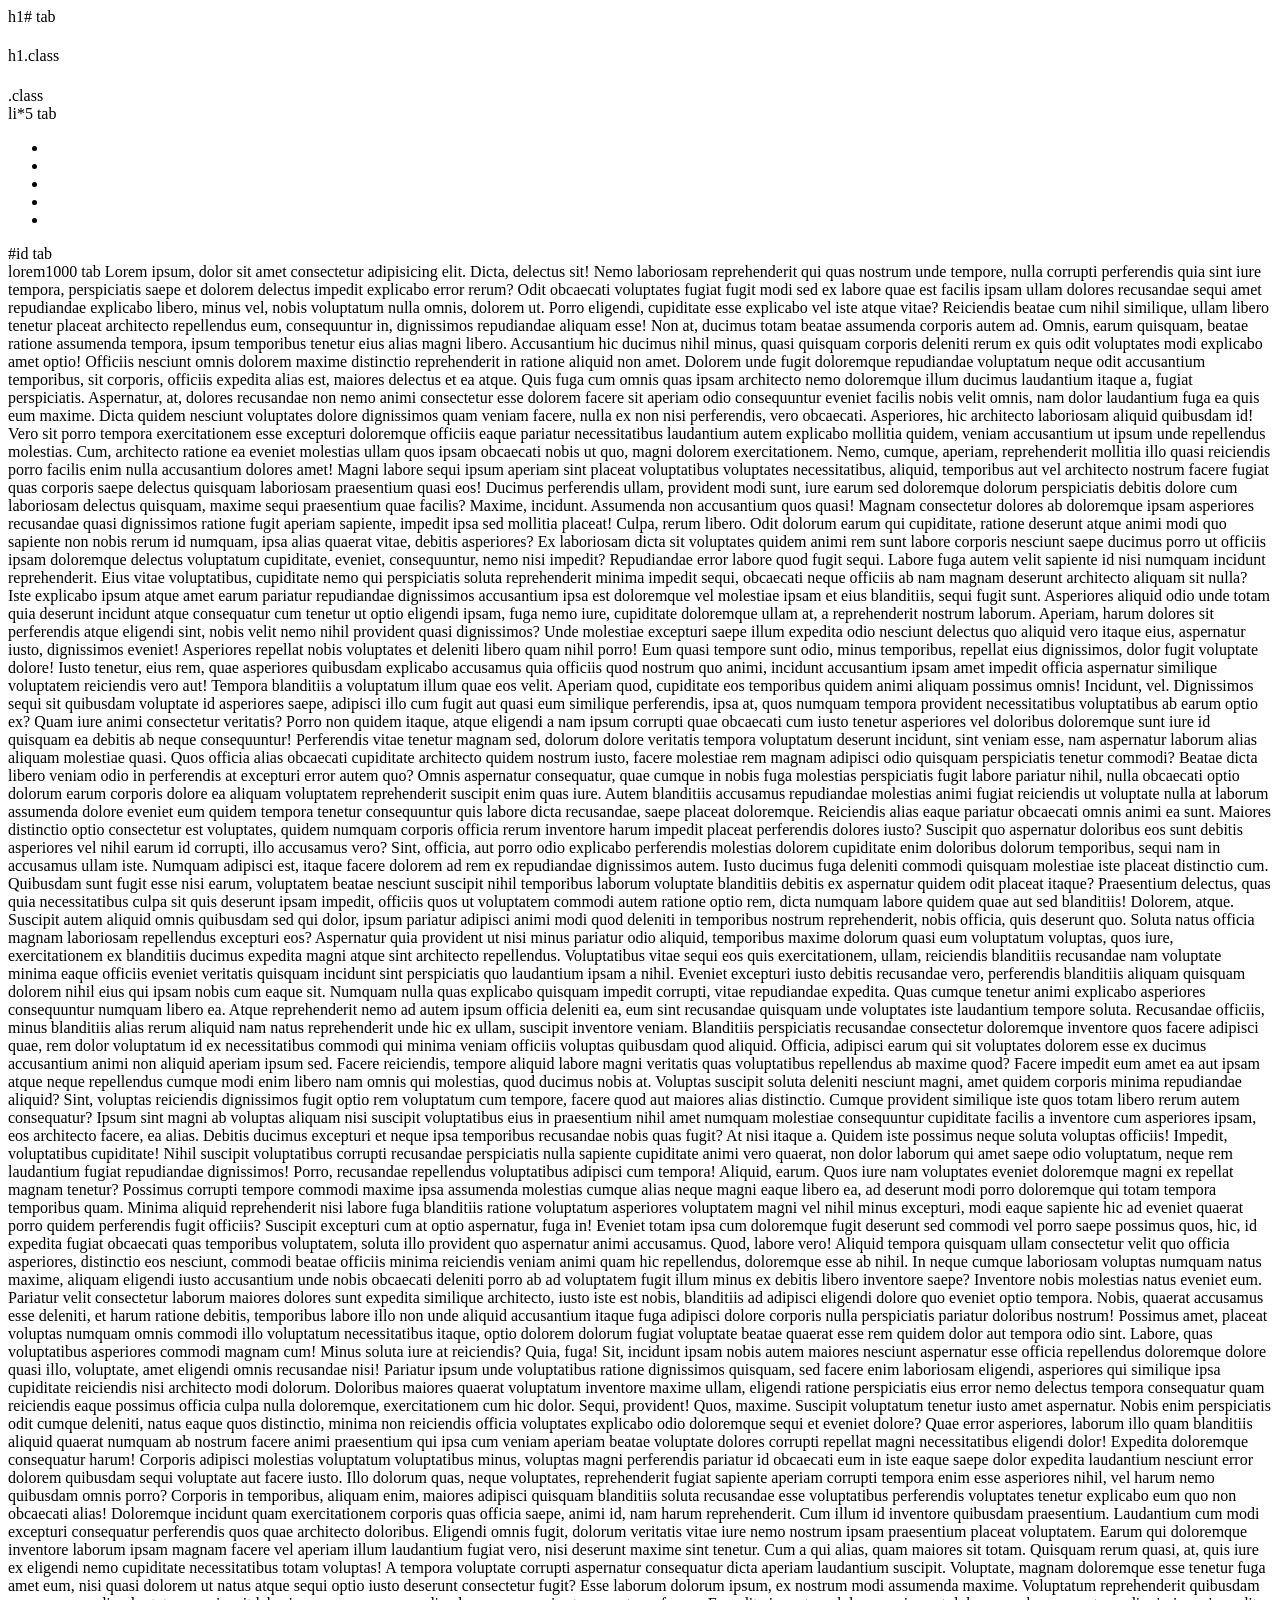
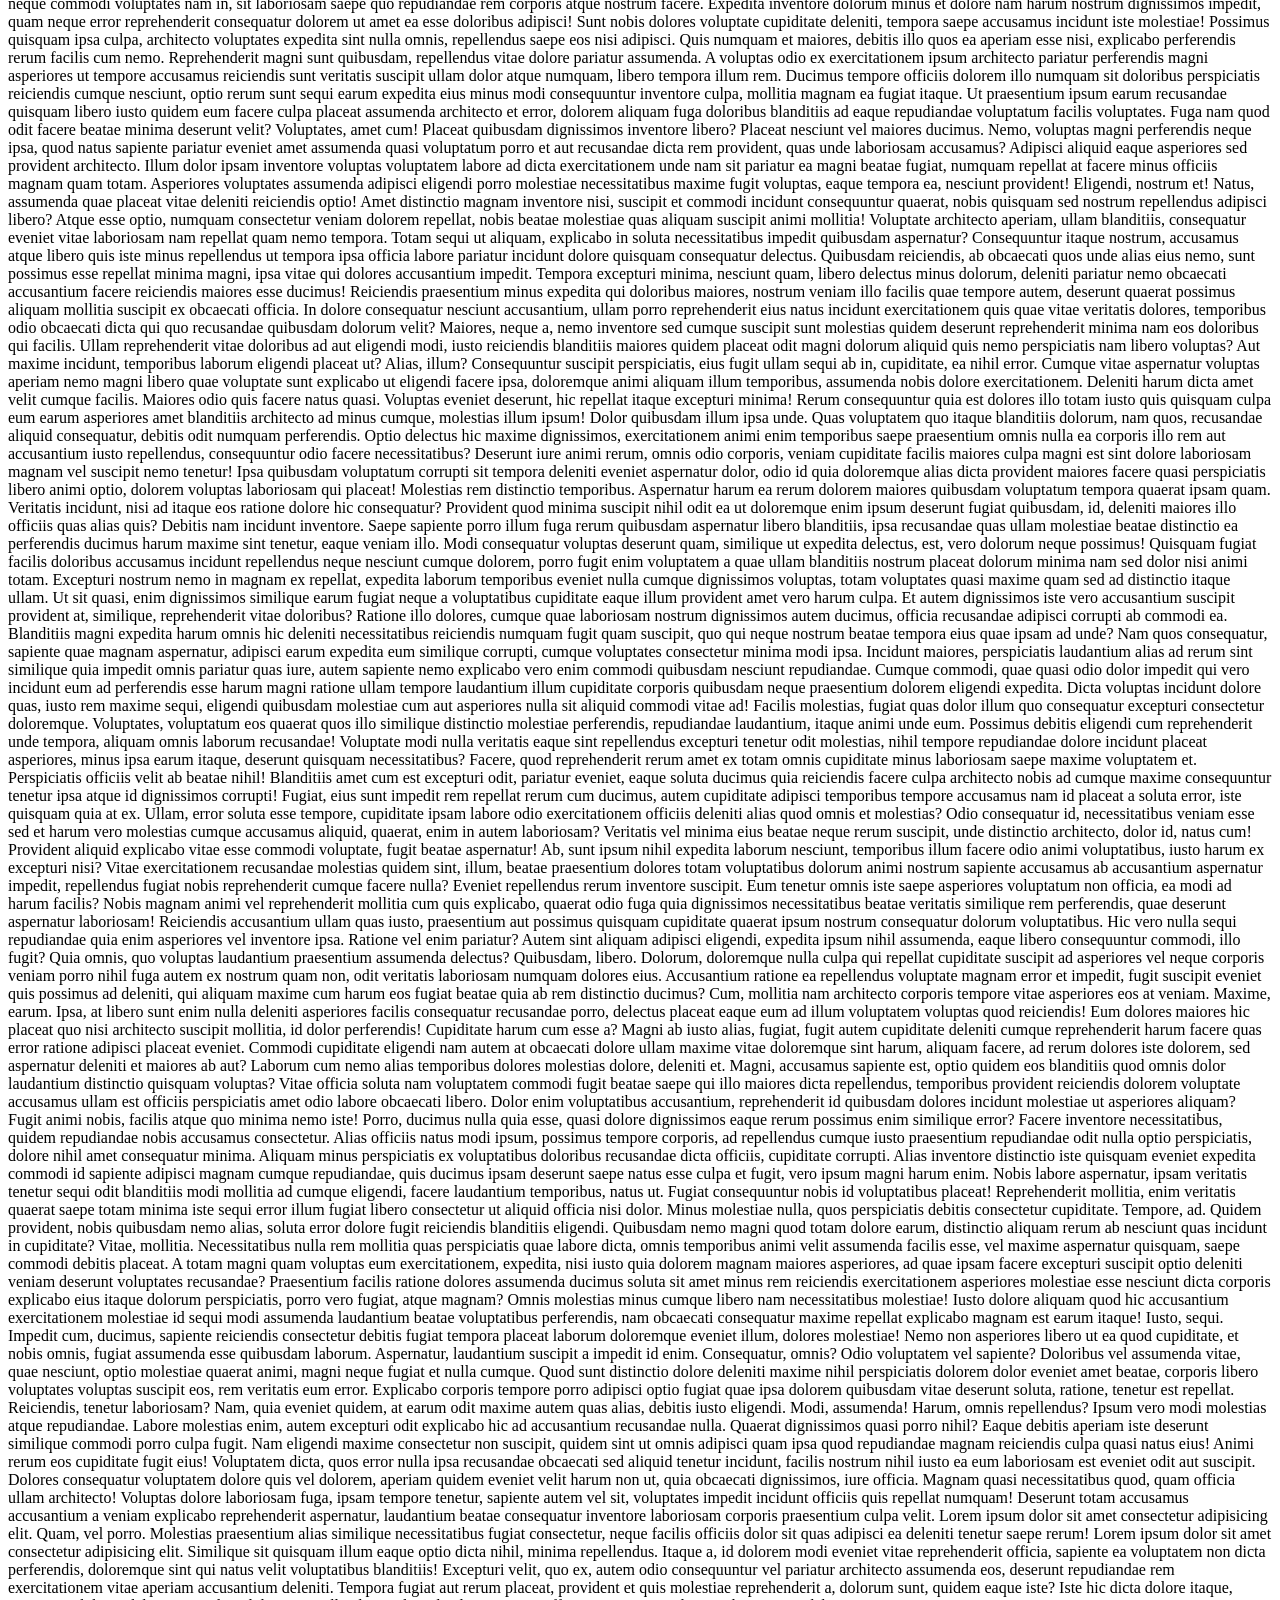
<file: immet.html>
<!DOCTYPE html>
<html lang="en">
  <head>
    <meta charset="UTF-8" />
    <meta name="viewport" content="width=device-width, initial-scale=1.0" />
    <meta http-equiv="X-UA-Compatible" content="ie=edge" />
    <title>Document</title>
  </head>
  <body>
    h1# tab
    <h1 id="test"></h1>
    h1.class
    <h1 class="class"></h1>
    .class
    <div class="class"></div>
    li*5 tab
    <ul>
      <li></li>
      <li></li>
      <li></li>
      <li></li>
      <li></li>
    </ul>
    #id tab
    <div id="id"></div>

    lorem1000 tab Lorem ipsum, dolor sit amet consectetur adipisicing elit.
    Dicta, delectus sit! Nemo laboriosam reprehenderit qui quas nostrum unde
    tempore, nulla corrupti perferendis quia sint iure tempora, perspiciatis
    saepe et dolorem delectus impedit explicabo error rerum? Odit obcaecati
    voluptates fugiat fugit modi sed ex labore quae est facilis ipsam ullam
    dolores recusandae sequi amet repudiandae explicabo libero, minus vel, nobis
    voluptatum nulla omnis, dolorem ut. Porro eligendi, cupiditate esse
    explicabo vel iste atque vitae? Reiciendis beatae cum nihil similique, ullam
    libero tenetur placeat architecto repellendus eum, consequuntur in,
    dignissimos repudiandae aliquam esse! Non at, ducimus totam beatae assumenda
    corporis autem ad. Omnis, earum quisquam, beatae ratione assumenda tempora,
    ipsum temporibus tenetur eius alias magni libero. Accusantium hic ducimus
    nihil minus, quasi quisquam corporis deleniti rerum ex quis odit voluptates
    modi explicabo amet optio! Officiis nesciunt omnis dolorem maxime distinctio
    reprehenderit in ratione aliquid non amet. Dolorem unde fugit doloremque
    repudiandae voluptatum neque odit accusantium temporibus, sit corporis,
    officiis expedita alias est, maiores delectus et ea atque. Quis fuga cum
    omnis quas ipsam architecto nemo doloremque illum ducimus laudantium itaque
    a, fugiat perspiciatis. Aspernatur, at, dolores recusandae non nemo animi
    consectetur esse dolorem facere sit aperiam odio consequuntur eveniet
    facilis nobis velit omnis, nam dolor laudantium fuga ea quis eum maxime.
    Dicta quidem nesciunt voluptates dolore dignissimos quam veniam facere,
    nulla ex non nisi perferendis, vero obcaecati. Asperiores, hic architecto
    laboriosam aliquid quibusdam id! Vero sit porro tempora exercitationem esse
    excepturi doloremque officiis eaque pariatur necessitatibus laudantium autem
    explicabo mollitia quidem, veniam accusantium ut ipsum unde repellendus
    molestias. Cum, architecto ratione ea eveniet molestias ullam quos ipsam
    obcaecati nobis ut quo, magni dolorem exercitationem. Nemo, cumque, aperiam,
    reprehenderit mollitia illo quasi reiciendis porro facilis enim nulla
    accusantium dolores amet! Magni labore sequi ipsum aperiam sint placeat
    voluptatibus voluptates necessitatibus, aliquid, temporibus aut vel
    architecto nostrum facere fugiat quas corporis saepe delectus quisquam
    laboriosam praesentium quasi eos! Ducimus perferendis ullam, provident modi
    sunt, iure earum sed doloremque dolorum perspiciatis debitis dolore cum
    laboriosam delectus quisquam, maxime sequi praesentium quae facilis? Maxime,
    incidunt. Assumenda non accusantium quos quasi! Magnam consectetur dolores
    ab doloremque ipsam asperiores recusandae quasi dignissimos ratione fugit
    aperiam sapiente, impedit ipsa sed mollitia placeat! Culpa, rerum libero.
    Odit dolorum earum qui cupiditate, ratione deserunt atque animi modi quo
    sapiente non nobis rerum id numquam, ipsa alias quaerat vitae, debitis
    asperiores? Ex laboriosam dicta sit voluptates quidem animi rem sunt labore
    corporis nesciunt saepe ducimus porro ut officiis ipsam doloremque delectus
    voluptatum cupiditate, eveniet, consequuntur, nemo nisi impedit? Repudiandae
    error labore quod fugit sequi. Labore fuga autem velit sapiente id nisi
    numquam incidunt reprehenderit. Eius vitae voluptatibus, cupiditate nemo qui
    perspiciatis soluta reprehenderit minima impedit sequi, obcaecati neque
    officiis ab nam magnam deserunt architecto aliquam sit nulla? Iste explicabo
    ipsum atque amet earum pariatur repudiandae dignissimos accusantium ipsa est
    doloremque vel molestiae ipsam et eius blanditiis, sequi fugit sunt.
    Asperiores aliquid odio unde totam quia deserunt incidunt atque consequatur
    cum tenetur ut optio eligendi ipsam, fuga nemo iure, cupiditate doloremque
    ullam at, a reprehenderit nostrum laborum. Aperiam, harum dolores sit
    perferendis atque eligendi sint, nobis velit nemo nihil provident quasi
    dignissimos? Unde molestiae excepturi saepe illum expedita odio nesciunt
    delectus quo aliquid vero itaque eius, aspernatur iusto, dignissimos
    eveniet! Asperiores repellat nobis voluptates et deleniti libero quam nihil
    porro! Eum quasi tempore sunt odio, minus temporibus, repellat eius
    dignissimos, dolor fugit voluptate dolore! Iusto tenetur, eius rem, quae
    asperiores quibusdam explicabo accusamus quia officiis quod nostrum quo
    animi, incidunt accusantium ipsam amet impedit officia aspernatur similique
    voluptatem reiciendis vero aut! Tempora blanditiis a voluptatum illum quae
    eos velit. Aperiam quod, cupiditate eos temporibus quidem animi aliquam
    possimus omnis! Incidunt, vel. Dignissimos sequi sit quibusdam voluptate id
    asperiores saepe, adipisci illo cum fugit aut quasi eum similique
    perferendis, ipsa at, quos numquam tempora provident necessitatibus
    voluptatibus ab earum optio ex? Quam iure animi consectetur veritatis? Porro
    non quidem itaque, atque eligendi a nam ipsum corrupti quae obcaecati cum
    iusto tenetur asperiores vel doloribus doloremque sunt iure id quisquam ea
    debitis ab neque consequuntur! Perferendis vitae tenetur magnam sed, dolorum
    dolore veritatis tempora voluptatum deserunt incidunt, sint veniam esse, nam
    aspernatur laborum alias aliquam molestiae quasi. Quos officia alias
    obcaecati cupiditate architecto quidem nostrum iusto, facere molestiae rem
    magnam adipisci odio quisquam perspiciatis tenetur commodi? Beatae dicta
    libero veniam odio in perferendis at excepturi error autem quo? Omnis
    aspernatur consequatur, quae cumque in nobis fuga molestias perspiciatis
    fugit labore pariatur nihil, nulla obcaecati optio dolorum earum corporis
    dolore ea aliquam voluptatem reprehenderit suscipit enim quas iure. Autem
    blanditiis accusamus repudiandae molestias animi fugiat reiciendis ut
    voluptate nulla at laborum assumenda dolore eveniet eum quidem tempora
    tenetur consequuntur quis labore dicta recusandae, saepe placeat doloremque.
    Reiciendis alias eaque pariatur obcaecati omnis animi ea sunt. Maiores
    distinctio optio consectetur est voluptates, quidem numquam corporis officia
    rerum inventore harum impedit placeat perferendis dolores iusto? Suscipit
    quo aspernatur doloribus eos sunt debitis asperiores vel nihil earum id
    corrupti, illo accusamus vero? Sint, officia, aut porro odio explicabo
    perferendis molestias dolorem cupiditate enim doloribus dolorum temporibus,
    sequi nam in accusamus ullam iste. Numquam adipisci est, itaque facere
    dolorem ad rem ex repudiandae dignissimos autem. Iusto ducimus fuga deleniti
    commodi quisquam molestiae iste placeat distinctio cum. Quibusdam sunt fugit
    esse nisi earum, voluptatem beatae nesciunt suscipit nihil temporibus
    laborum voluptate blanditiis debitis ex aspernatur quidem odit placeat
    itaque? Praesentium delectus, quas quia necessitatibus culpa sit quis
    deserunt ipsam impedit, officiis quos ut voluptatem commodi autem ratione
    optio rem, dicta numquam labore quidem quae aut sed blanditiis! Dolorem,
    atque. Suscipit autem aliquid omnis quibusdam sed qui dolor, ipsum pariatur
    adipisci animi modi quod deleniti in temporibus nostrum reprehenderit, nobis
    officia, quis deserunt quo. Soluta natus officia magnam laboriosam
    repellendus excepturi eos? Aspernatur quia provident ut nisi minus pariatur
    odio aliquid, temporibus maxime dolorum quasi eum voluptatum voluptas, quos
    iure, exercitationem ex blanditiis ducimus expedita magni atque sint
    architecto repellendus. Voluptatibus vitae sequi eos quis exercitationem,
    ullam, reiciendis blanditiis recusandae nam voluptate minima eaque officiis
    eveniet veritatis quisquam incidunt sint perspiciatis quo laudantium ipsam a
    nihil. Eveniet excepturi iusto debitis recusandae vero, perferendis
    blanditiis aliquam quisquam dolorem nihil eius qui ipsam nobis cum eaque
    sit. Numquam nulla quas explicabo quisquam impedit corrupti, vitae
    repudiandae expedita. Quas cumque tenetur animi explicabo asperiores
    consequuntur numquam libero ea. Atque reprehenderit nemo ad autem ipsum
    officia deleniti ea, eum sint recusandae quisquam unde voluptates iste
    laudantium tempore soluta. Recusandae officiis, minus blanditiis alias rerum
    aliquid nam natus reprehenderit unde hic ex ullam, suscipit inventore
    veniam. Blanditiis perspiciatis recusandae consectetur doloremque inventore
    quos facere adipisci quae, rem dolor voluptatum id ex necessitatibus commodi
    qui minima veniam officiis voluptas quibusdam quod aliquid. Officia,
    adipisci earum qui sit voluptates dolorem esse ex ducimus accusantium animi
    non aliquid aperiam ipsum sed. Facere reiciendis, tempore aliquid labore
    magni veritatis quas voluptatibus repellendus ab maxime quod? Facere impedit
    eum amet ea aut ipsam atque neque repellendus cumque modi enim libero nam
    omnis qui molestias, quod ducimus nobis at. Voluptas suscipit soluta
    deleniti nesciunt magni, amet quidem corporis minima repudiandae aliquid?
    Sint, voluptas reiciendis dignissimos fugit optio rem voluptatum cum
    tempore, facere quod aut maiores alias distinctio. Cumque provident
    similique iste quos totam libero rerum autem consequatur? Ipsum sint magni
    ab voluptas aliquam nisi suscipit voluptatibus eius in praesentium nihil
    amet numquam molestiae consequuntur cupiditate facilis a inventore cum
    asperiores ipsam, eos architecto facere, ea alias. Debitis ducimus excepturi
    et neque ipsa temporibus recusandae nobis quas fugit? At nisi itaque a.
    Quidem iste possimus neque soluta voluptas officiis! Impedit, voluptatibus
    cupiditate! Nihil suscipit voluptatibus corrupti recusandae perspiciatis
    nulla sapiente cupiditate animi vero quaerat, non dolor laborum qui amet
    saepe odio voluptatum, neque rem laudantium fugiat repudiandae dignissimos!
    Porro, recusandae repellendus voluptatibus adipisci cum tempora! Aliquid,
    earum. Quos iure nam voluptates eveniet doloremque magni ex repellat magnam
    tenetur? Possimus corrupti tempore commodi maxime ipsa assumenda molestias
    cumque alias neque magni eaque libero ea, ad deserunt modi porro doloremque
    qui totam tempora temporibus quam. Minima aliquid reprehenderit nisi labore
    fuga blanditiis ratione voluptatum asperiores voluptatem magni vel nihil
    minus excepturi, modi eaque sapiente hic ad eveniet quaerat porro quidem
    perferendis fugit officiis? Suscipit excepturi cum at optio aspernatur, fuga
    in! Eveniet totam ipsa cum doloremque fugit deserunt sed commodi vel porro
    saepe possimus quos, hic, id expedita fugiat obcaecati quas temporibus
    voluptatem, soluta illo provident quo aspernatur animi accusamus. Quod,
    labore vero! Aliquid tempora quisquam ullam consectetur velit quo officia
    asperiores, distinctio eos nesciunt, commodi beatae officiis minima
    reiciendis veniam animi quam hic repellendus, doloremque esse ab nihil. In
    neque cumque laboriosam voluptas numquam natus maxime, aliquam eligendi
    iusto accusantium unde nobis obcaecati deleniti porro ab ad voluptatem fugit
    illum minus ex debitis libero inventore saepe? Inventore nobis molestias
    natus eveniet eum. Pariatur velit consectetur laborum maiores dolores sunt
    expedita similique architecto, iusto iste est nobis, blanditiis ad adipisci
    eligendi dolore quo eveniet optio tempora. Nobis, quaerat accusamus esse
    deleniti, et harum ratione debitis, temporibus labore illo non unde aliquid
    accusantium itaque fuga adipisci dolore corporis nulla perspiciatis pariatur
    doloribus nostrum! Possimus amet, placeat voluptas numquam omnis commodi
    illo voluptatum necessitatibus itaque, optio dolorem dolorum fugiat
    voluptate beatae quaerat esse rem quidem dolor aut tempora odio sint.
    Labore, quas voluptatibus asperiores commodi magnam cum! Minus soluta iure
    at reiciendis? Quia, fuga! Sit, incidunt ipsam nobis autem maiores nesciunt
    aspernatur esse officia repellendus doloremque dolore quasi illo, voluptate,
    amet eligendi omnis recusandae nisi! Pariatur ipsum unde voluptatibus
    ratione dignissimos quisquam, sed facere enim laboriosam eligendi,
    asperiores qui similique ipsa cupiditate reiciendis nisi architecto modi
    dolorum. Doloribus maiores quaerat voluptatum inventore maxime ullam,
    eligendi ratione perspiciatis eius error nemo delectus tempora consequatur
    quam reiciendis eaque possimus officia culpa nulla doloremque,
    exercitationem cum hic dolor. Sequi, provident! Quos, maxime. Suscipit
    voluptatum tenetur iusto amet aspernatur. Nobis enim perspiciatis odit
    cumque deleniti, natus eaque quos distinctio, minima non reiciendis officia
    voluptates explicabo odio doloremque sequi et eveniet dolore? Quae error
    asperiores, laborum illo quam blanditiis aliquid quaerat numquam ab nostrum
    facere animi praesentium qui ipsa cum veniam aperiam beatae voluptate
    dolores corrupti repellat magni necessitatibus eligendi dolor! Expedita
    doloremque consequatur harum! Corporis adipisci molestias voluptatum
    voluptatibus minus, voluptas magni perferendis pariatur id obcaecati eum in
    iste eaque saepe dolor expedita laudantium nesciunt error dolorem quibusdam
    sequi voluptate aut facere iusto. Illo dolorum quas, neque voluptates,
    reprehenderit fugiat sapiente aperiam corrupti tempora enim esse asperiores
    nihil, vel harum nemo quibusdam omnis porro? Corporis in temporibus, aliquam
    enim, maiores adipisci quisquam blanditiis soluta recusandae esse
    voluptatibus perferendis voluptates tenetur explicabo eum quo non obcaecati
    alias! Doloremque incidunt quam exercitationem corporis quas officia saepe,
    animi id, nam harum reprehenderit. Cum illum id inventore quibusdam
    praesentium. Laudantium cum modi excepturi consequatur perferendis quos quae
    architecto doloribus. Eligendi omnis fugit, dolorum veritatis vitae iure
    nemo nostrum ipsam praesentium placeat voluptatem. Earum qui doloremque
    inventore laborum ipsam magnam facere vel aperiam illum laudantium fugiat
    vero, nisi deserunt maxime sint tenetur. Cum a qui alias, quam maiores sit
    totam. Quisquam rerum quasi, at, quis iure ex eligendi nemo cupiditate
    necessitatibus totam voluptas! A tempora voluptate corrupti aspernatur
    consequatur dicta aperiam laudantium suscipit. Voluptate, magnam doloremque
    esse tenetur fuga amet eum, nisi quasi dolorem ut natus atque sequi optio
    iusto deserunt consectetur fugit? Esse laborum dolorum ipsum, ex nostrum
    modi assumenda maxime. Voluptatum reprehenderit quibusdam neque commodi
    voluptates nam in, sit laboriosam saepe quo repudiandae rem corporis atque
    nostrum facere. Expedita inventore dolorum minus et dolore nam harum nostrum
    dignissimos impedit, quam neque error reprehenderit consequatur dolorem ut
    amet ea esse doloribus adipisci! Sunt nobis dolores voluptate cupiditate
    deleniti, tempora saepe accusamus incidunt iste molestiae! Possimus quisquam
    ipsa culpa, architecto voluptates expedita sint nulla omnis, repellendus
    saepe eos nisi adipisci. Quis numquam et maiores, debitis illo quos ea
    aperiam esse nisi, explicabo perferendis rerum facilis cum nemo.
    Reprehenderit magni sunt quibusdam, repellendus vitae dolore pariatur
    assumenda. A voluptas odio ex exercitationem ipsum architecto pariatur
    perferendis magni asperiores ut tempore accusamus reiciendis sunt veritatis
    suscipit ullam dolor atque numquam, libero tempora illum rem. Ducimus
    tempore officiis dolorem illo numquam sit doloribus perspiciatis reiciendis
    cumque nesciunt, optio rerum sunt sequi earum expedita eius minus modi
    consequuntur inventore culpa, mollitia magnam ea fugiat itaque. Ut
    praesentium ipsum earum recusandae quisquam libero iusto quidem eum facere
    culpa placeat assumenda architecto et error, dolorem aliquam fuga doloribus
    blanditiis ad eaque repudiandae voluptatum facilis voluptates. Fuga nam quod
    odit facere beatae minima deserunt velit? Voluptates, amet cum! Placeat
    quibusdam dignissimos inventore libero? Placeat nesciunt vel maiores
    ducimus. Nemo, voluptas magni perferendis neque ipsa, quod natus sapiente
    pariatur eveniet amet assumenda quasi voluptatum porro et aut recusandae
    dicta rem provident, quas unde laboriosam accusamus? Adipisci aliquid eaque
    asperiores sed provident architecto. Illum dolor ipsam inventore voluptas
    voluptatem labore ad dicta exercitationem unde nam sit pariatur ea magni
    beatae fugiat, numquam repellat at facere minus officiis magnam quam totam.
    Asperiores voluptates assumenda adipisci eligendi porro molestiae
    necessitatibus maxime fugit voluptas, eaque tempora ea, nesciunt provident!
    Eligendi, nostrum et! Natus, assumenda quae placeat vitae deleniti
    reiciendis optio! Amet distinctio magnam inventore nisi, suscipit et commodi
    incidunt consequuntur quaerat, nobis quisquam sed nostrum repellendus
    adipisci libero? Atque esse optio, numquam consectetur veniam dolorem
    repellat, nobis beatae molestiae quas aliquam suscipit animi mollitia!
    Voluptate architecto aperiam, ullam blanditiis, consequatur eveniet vitae
    laboriosam nam repellat quam nemo tempora. Totam sequi ut aliquam, explicabo
    in soluta necessitatibus impedit quibusdam aspernatur? Consequuntur itaque
    nostrum, accusamus atque libero quis iste minus repellendus ut tempora ipsa
    officia labore pariatur incidunt dolore quisquam consequatur delectus.
    Quibusdam reiciendis, ab obcaecati quos unde alias eius nemo, sunt possimus
    esse repellat minima magni, ipsa vitae qui dolores accusantium impedit.
    Tempora excepturi minima, nesciunt quam, libero delectus minus dolorum,
    deleniti pariatur nemo obcaecati accusantium facere reiciendis maiores esse
    ducimus! Reiciendis praesentium minus expedita qui doloribus maiores,
    nostrum veniam illo facilis quae tempore autem, deserunt quaerat possimus
    aliquam mollitia suscipit ex obcaecati officia. In dolore consequatur
    nesciunt accusantium, ullam porro reprehenderit eius natus incidunt
    exercitationem quis quae vitae veritatis dolores, temporibus odio obcaecati
    dicta qui quo recusandae quibusdam dolorum velit? Maiores, neque a, nemo
    inventore sed cumque suscipit sunt molestias quidem deserunt reprehenderit
    minima nam eos doloribus qui facilis. Ullam reprehenderit vitae doloribus ad
    aut eligendi modi, iusto reiciendis blanditiis maiores quidem placeat odit
    magni dolorum aliquid quis nemo perspiciatis nam libero voluptas? Aut maxime
    incidunt, temporibus laborum eligendi placeat ut? Alias, illum? Consequuntur
    suscipit perspiciatis, eius fugit ullam sequi ab in, cupiditate, ea nihil
    error. Cumque vitae aspernatur voluptas aperiam nemo magni libero quae
    voluptate sunt explicabo ut eligendi facere ipsa, doloremque animi aliquam
    illum temporibus, assumenda nobis dolore exercitationem. Deleniti harum
    dicta amet velit cumque facilis. Maiores odio quis facere natus quasi.
    Voluptas eveniet deserunt, hic repellat itaque excepturi minima! Rerum
    consequuntur quia est dolores illo totam iusto quis quisquam culpa eum earum
    asperiores amet blanditiis architecto ad minus cumque, molestias illum
    ipsum! Dolor quibusdam illum ipsa unde. Quas voluptatem quo itaque
    blanditiis dolorum, nam quos, recusandae aliquid consequatur, debitis odit
    numquam perferendis. Optio delectus hic maxime dignissimos, exercitationem
    animi enim temporibus saepe praesentium omnis nulla ea corporis illo rem aut
    accusantium iusto repellendus, consequuntur odio facere necessitatibus?
    Deserunt iure animi rerum, omnis odio corporis, veniam cupiditate facilis
    maiores culpa magni est sint dolore laboriosam magnam vel suscipit nemo
    tenetur! Ipsa quibusdam voluptatum corrupti sit tempora deleniti eveniet
    aspernatur dolor, odio id quia doloremque alias dicta provident maiores
    facere quasi perspiciatis libero animi optio, dolorem voluptas laboriosam
    qui placeat! Molestias rem distinctio temporibus. Aspernatur harum ea rerum
    dolorem maiores quibusdam voluptatum tempora quaerat ipsam quam. Veritatis
    incidunt, nisi ad itaque eos ratione dolore hic consequatur? Provident quod
    minima suscipit nihil odit ea ut doloremque enim ipsum deserunt fugiat
    quibusdam, id, deleniti maiores illo officiis quas alias quis? Debitis nam
    incidunt inventore. Saepe sapiente porro illum fuga rerum quibusdam
    aspernatur libero blanditiis, ipsa recusandae quas ullam molestiae beatae
    distinctio ea perferendis ducimus harum maxime sint tenetur, eaque veniam
    illo. Modi consequatur voluptas deserunt quam, similique ut expedita
    delectus, est, vero dolorum neque possimus! Quisquam fugiat facilis
    doloribus accusamus incidunt repellendus neque nesciunt cumque dolorem,
    porro fugit enim voluptatem a quae ullam blanditiis nostrum placeat dolorum
    minima nam sed dolor nisi animi totam. Excepturi nostrum nemo in magnam ex
    repellat, expedita laborum temporibus eveniet nulla cumque dignissimos
    voluptas, totam voluptates quasi maxime quam sed ad distinctio itaque ullam.
    Ut sit quasi, enim dignissimos similique earum fugiat neque a voluptatibus
    cupiditate eaque illum provident amet vero harum culpa. Et autem dignissimos
    iste vero accusantium suscipit provident at, similique, reprehenderit vitae
    doloribus? Ratione illo dolores, cumque quae laboriosam nostrum dignissimos
    autem ducimus, officia recusandae adipisci corrupti ab commodi ea.
    Blanditiis magni expedita harum omnis hic deleniti necessitatibus reiciendis
    numquam fugit quam suscipit, quo qui neque nostrum beatae tempora eius quae
    ipsam ad unde? Nam quos consequatur, sapiente quae magnam aspernatur,
    adipisci earum expedita eum similique corrupti, cumque voluptates
    consectetur minima modi ipsa. Incidunt maiores, perspiciatis laudantium
    alias ad rerum sint similique quia impedit omnis pariatur quas iure, autem
    sapiente nemo explicabo vero enim commodi quibusdam nesciunt repudiandae.
    Cumque commodi, quae quasi odio dolor impedit qui vero incidunt eum ad
    perferendis esse harum magni ratione ullam tempore laudantium illum
    cupiditate corporis quibusdam neque praesentium dolorem eligendi expedita.
    Dicta voluptas incidunt dolore quas, iusto rem maxime sequi, eligendi
    quibusdam molestiae cum aut asperiores nulla sit aliquid commodi vitae ad!
    Facilis molestias, fugiat quas dolor illum quo consequatur excepturi
    consectetur doloremque. Voluptates, voluptatum eos quaerat quos illo
    similique distinctio molestiae perferendis, repudiandae laudantium, itaque
    animi unde eum. Possimus debitis eligendi cum reprehenderit unde tempora,
    aliquam omnis laborum recusandae! Voluptate modi nulla veritatis eaque sint
    repellendus excepturi tenetur odit molestias, nihil tempore repudiandae
    dolore incidunt placeat asperiores, minus ipsa earum itaque, deserunt
    quisquam necessitatibus? Facere, quod reprehenderit rerum amet ex totam
    omnis cupiditate minus laboriosam saepe maxime voluptatem et. Perspiciatis
    officiis velit ab beatae nihil! Blanditiis amet cum est excepturi odit,
    pariatur eveniet, eaque soluta ducimus quia reiciendis facere culpa
    architecto nobis ad cumque maxime consequuntur tenetur ipsa atque id
    dignissimos corrupti! Fugiat, eius sunt impedit rem repellat rerum cum
    ducimus, autem cupiditate adipisci temporibus tempore accusamus nam id
    placeat a soluta error, iste quisquam quia at ex. Ullam, error soluta esse
    tempore, cupiditate ipsam labore odio exercitationem officiis deleniti alias
    quod omnis et molestias? Odio consequatur id, necessitatibus veniam esse sed
    et harum vero molestias cumque accusamus aliquid, quaerat, enim in autem
    laboriosam? Veritatis vel minima eius beatae neque rerum suscipit, unde
    distinctio architecto, dolor id, natus cum! Provident aliquid explicabo
    vitae esse commodi voluptate, fugit beatae aspernatur! Ab, sunt ipsum nihil
    expedita laborum nesciunt, temporibus illum facere odio animi voluptatibus,
    iusto harum ex excepturi nisi? Vitae exercitationem recusandae molestias
    quidem sint, illum, beatae praesentium dolores totam voluptatibus dolorum
    animi nostrum sapiente accusamus ab accusantium aspernatur impedit,
    repellendus fugiat nobis reprehenderit cumque facere nulla? Eveniet
    repellendus rerum inventore suscipit. Eum tenetur omnis iste saepe
    asperiores voluptatum non officia, ea modi ad harum facilis? Nobis magnam
    animi vel reprehenderit mollitia cum quis explicabo, quaerat odio fuga quia
    dignissimos necessitatibus beatae veritatis similique rem perferendis, quae
    deserunt aspernatur laboriosam! Reiciendis accusantium ullam quas iusto,
    praesentium aut possimus quisquam cupiditate quaerat ipsum nostrum
    consequatur dolorum voluptatibus. Hic vero nulla sequi repudiandae quia enim
    asperiores vel inventore ipsa. Ratione vel enim pariatur? Autem sint aliquam
    adipisci eligendi, expedita ipsum nihil assumenda, eaque libero consequuntur
    commodi, illo fugit? Quia omnis, quo voluptas laudantium praesentium
    assumenda delectus? Quibusdam, libero. Dolorum, doloremque nulla culpa qui
    repellat cupiditate suscipit ad asperiores vel neque corporis veniam porro
    nihil fuga autem ex nostrum quam non, odit veritatis laboriosam numquam
    dolores eius. Accusantium ratione ea repellendus voluptate magnam error et
    impedit, fugit suscipit eveniet quis possimus ad deleniti, qui aliquam
    maxime cum harum eos fugiat beatae quia ab rem distinctio ducimus? Cum,
    mollitia nam architecto corporis tempore vitae asperiores eos at veniam.
    Maxime, earum. Ipsa, at libero sunt enim nulla deleniti asperiores facilis
    consequatur recusandae porro, delectus placeat eaque eum ad illum voluptatem
    voluptas quod reiciendis! Eum dolores maiores hic placeat quo nisi
    architecto suscipit mollitia, id dolor perferendis! Cupiditate harum cum
    esse a? Magni ab iusto alias, fugiat, fugit autem cupiditate deleniti cumque
    reprehenderit harum facere quas error ratione adipisci placeat eveniet.
    Commodi cupiditate eligendi nam autem at obcaecati dolore ullam maxime vitae
    doloremque sint harum, aliquam facere, ad rerum dolores iste dolorem, sed
    aspernatur deleniti et maiores ab aut? Laborum cum nemo alias temporibus
    dolores molestias dolore, deleniti et. Magni, accusamus sapiente est, optio
    quidem eos blanditiis quod omnis dolor laudantium distinctio quisquam
    voluptas? Vitae officia soluta nam voluptatem commodi fugit beatae saepe qui
    illo maiores dicta repellendus, temporibus provident reiciendis dolorem
    voluptate accusamus ullam est officiis perspiciatis amet odio labore
    obcaecati libero. Dolor enim voluptatibus accusantium, reprehenderit id
    quibusdam dolores incidunt molestiae ut asperiores aliquam? Fugit animi
    nobis, facilis atque quo minima nemo iste! Porro, ducimus nulla quia esse,
    quasi dolore dignissimos eaque rerum possimus enim similique error? Facere
    inventore necessitatibus, quidem repudiandae nobis accusamus consectetur.
    Alias officiis natus modi ipsum, possimus tempore corporis, ad repellendus
    cumque iusto praesentium repudiandae odit nulla optio perspiciatis, dolore
    nihil amet consequatur minima. Aliquam minus perspiciatis ex voluptatibus
    doloribus recusandae dicta officiis, cupiditate corrupti. Alias inventore
    distinctio iste quisquam eveniet expedita commodi id sapiente adipisci
    magnam cumque repudiandae, quis ducimus ipsam deserunt saepe natus esse
    culpa et fugit, vero ipsum magni harum enim. Nobis labore aspernatur, ipsam
    veritatis tenetur sequi odit blanditiis modi mollitia ad cumque eligendi,
    facere laudantium temporibus, natus ut. Fugiat consequuntur nobis id
    voluptatibus placeat! Reprehenderit mollitia, enim veritatis quaerat saepe
    totam minima iste sequi error illum fugiat libero consectetur ut aliquid
    officia nisi dolor. Minus molestiae nulla, quos perspiciatis debitis
    consectetur cupiditate. Tempore, ad. Quidem provident, nobis quibusdam nemo
    alias, soluta error dolore fugit reiciendis blanditiis eligendi. Quibusdam
    nemo magni quod totam dolore earum, distinctio aliquam rerum ab nesciunt
    quas incidunt in cupiditate? Vitae, mollitia. Necessitatibus nulla rem
    mollitia quas perspiciatis quae labore dicta, omnis temporibus animi velit
    assumenda facilis esse, vel maxime aspernatur quisquam, saepe commodi
    debitis placeat. A totam magni quam voluptas eum exercitationem, expedita,
    nisi iusto quia dolorem magnam maiores asperiores, ad quae ipsam facere
    excepturi suscipit optio deleniti veniam deserunt voluptates recusandae?
    Praesentium facilis ratione dolores assumenda ducimus soluta sit amet minus
    rem reiciendis exercitationem asperiores molestiae esse nesciunt dicta
    corporis explicabo eius itaque dolorum perspiciatis, porro vero fugiat,
    atque magnam? Omnis molestias minus cumque libero nam necessitatibus
    molestiae! Iusto dolore aliquam quod hic accusantium exercitationem
    molestiae id sequi modi assumenda laudantium beatae voluptatibus
    perferendis, nam obcaecati consequatur maxime repellat explicabo magnam est
    earum itaque! Iusto, sequi. Impedit cum, ducimus, sapiente reiciendis
    consectetur debitis fugiat tempora placeat laborum doloremque eveniet illum,
    dolores molestiae! Nemo non asperiores libero ut ea quod cupiditate, et
    nobis omnis, fugiat assumenda esse quibusdam laborum. Aspernatur, laudantium
    suscipit a impedit id enim. Consequatur, omnis? Odio voluptatem vel
    sapiente? Doloribus vel assumenda vitae, quae nesciunt, optio molestiae
    quaerat animi, magni neque fugiat et nulla cumque. Quod sunt distinctio
    dolore deleniti maxime nihil perspiciatis dolorem dolor eveniet amet beatae,
    corporis libero voluptates voluptas suscipit eos, rem veritatis eum error.
    Explicabo corporis tempore porro adipisci optio fugiat quae ipsa dolorem
    quibusdam vitae deserunt soluta, ratione, tenetur est repellat. Reiciendis,
    tenetur laboriosam? Nam, quia eveniet quidem, at earum odit maxime autem
    quas alias, debitis iusto eligendi. Modi, assumenda! Harum, omnis
    repellendus? Ipsum vero modi molestias atque repudiandae. Labore molestias
    enim, autem excepturi odit explicabo hic ad accusantium recusandae nulla.
    Quaerat dignissimos quasi porro nihil? Eaque debitis aperiam iste deserunt
    similique commodi porro culpa fugit. Nam eligendi maxime consectetur non
    suscipit, quidem sint ut omnis adipisci quam ipsa quod repudiandae magnam
    reiciendis culpa quasi natus eius! Animi rerum eos cupiditate fugit eius!
    Voluptatem dicta, quos error nulla ipsa recusandae obcaecati sed aliquid
    tenetur incidunt, facilis nostrum nihil iusto ea eum laboriosam est eveniet
    odit aut suscipit. Dolores consequatur voluptatem dolore quis vel dolorem,
    aperiam quidem eveniet velit harum non ut, quia obcaecati dignissimos, iure
    officia. Magnam quasi necessitatibus quod, quam officia ullam architecto!
    Voluptas dolore laboriosam fuga, ipsam tempore tenetur, sapiente autem vel
    sit, voluptates impedit incidunt officiis quis repellat numquam! Deserunt
    totam accusamus accusantium a veniam explicabo reprehenderit aspernatur,
    laudantium beatae consequatur inventore laboriosam corporis praesentium
    culpa velit. Lorem ipsum dolor sit amet consectetur adipisicing elit. Quam,
    vel porro. Molestias praesentium alias similique necessitatibus fugiat
    consectetur, neque facilis officiis dolor sit quas adipisci ea deleniti
    tenetur saepe rerum! Lorem ipsum dolor sit amet consectetur adipisicing
    elit. Similique sit quisquam illum eaque optio dicta nihil, minima
    repellendus. Itaque a, id dolorem modi eveniet vitae reprehenderit officia,
    sapiente ea voluptatem non dicta perferendis, doloremque sint qui natus
    velit voluptatibus blanditiis! Excepturi velit, quo ex, autem odio
    consequuntur vel pariatur architecto assumenda eos, deserunt repudiandae rem
    exercitationem vitae aperiam accusantium deleniti. Tempora fugiat aut rerum
    placeat, provident et quis molestiae reprehenderit a, dolorum sunt, quidem
    eaque iste? Iste hic dicta dolore itaque, numquam dolores deleniti provident
    dolorum repellendus et aliquid culpa eaque sit officiis animi reiciendis ut
    voluptas vero delectus quae!
  </body>
</html>
</file>
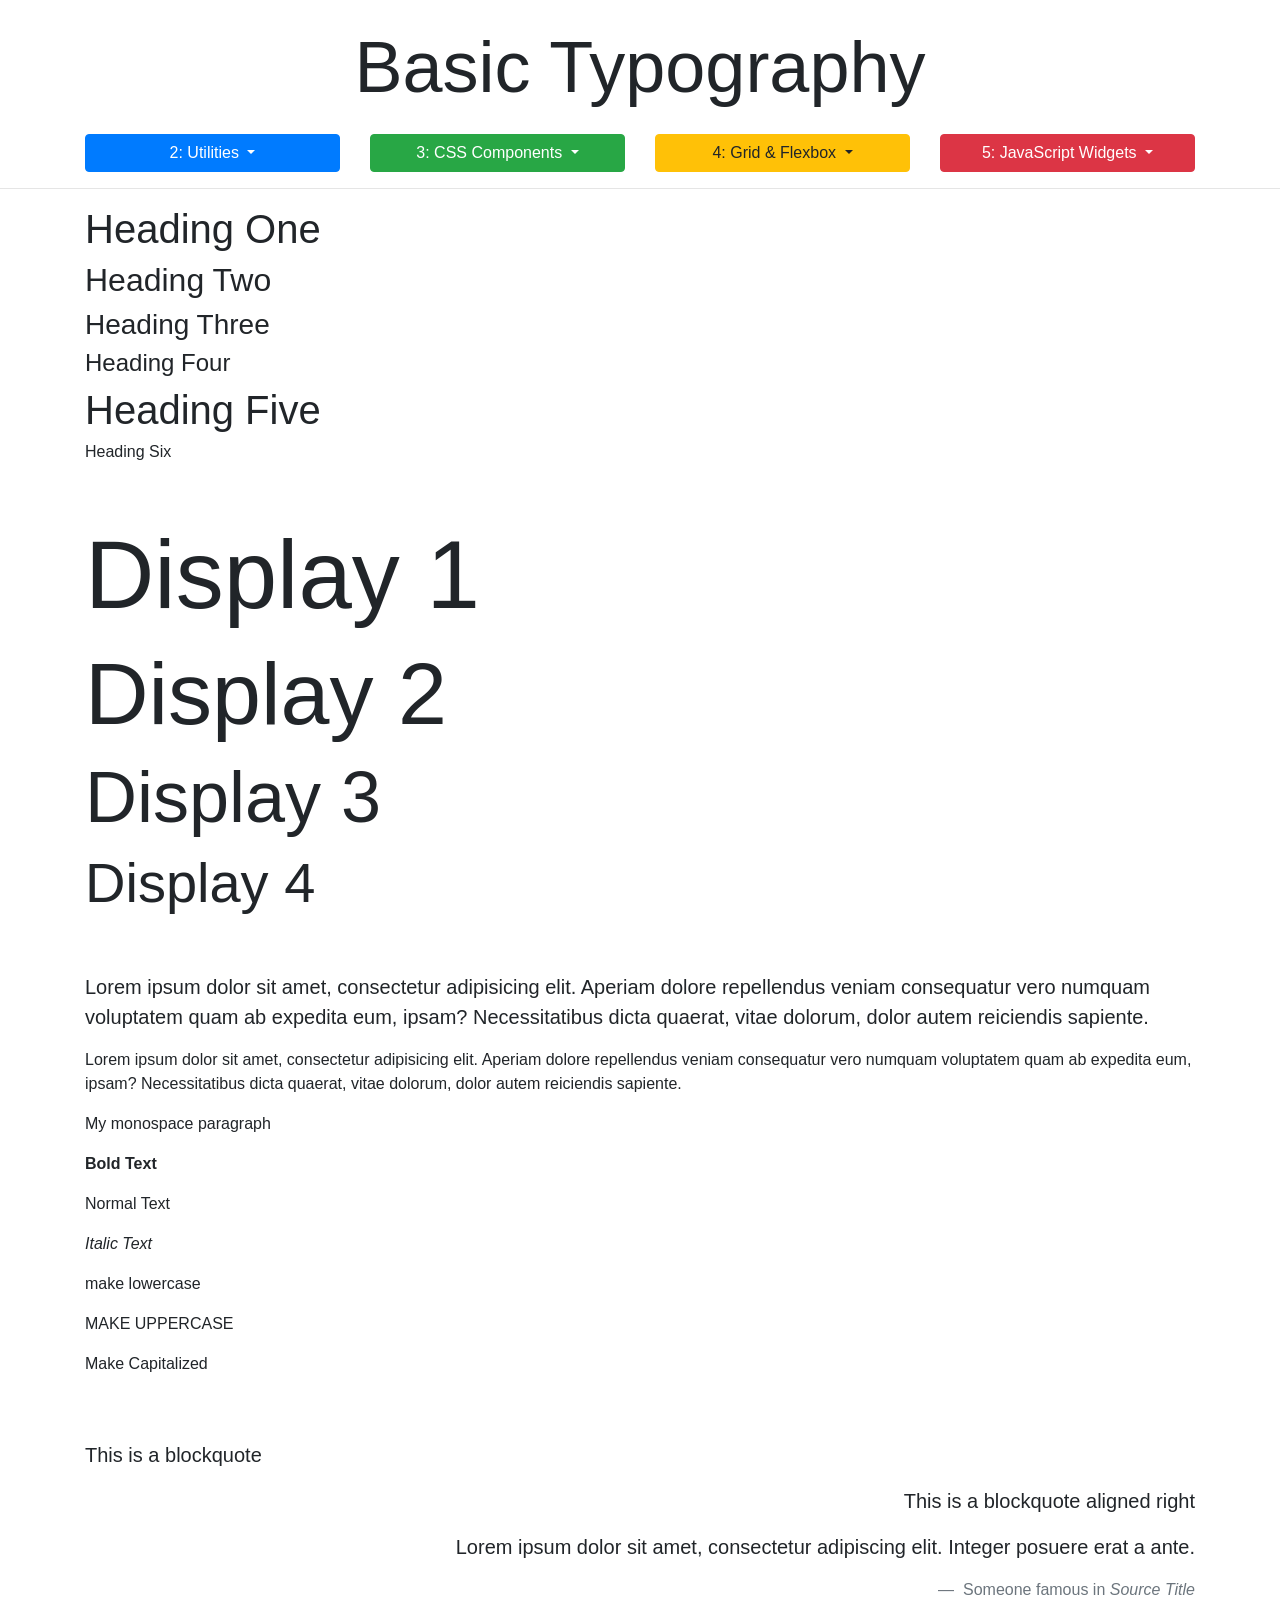
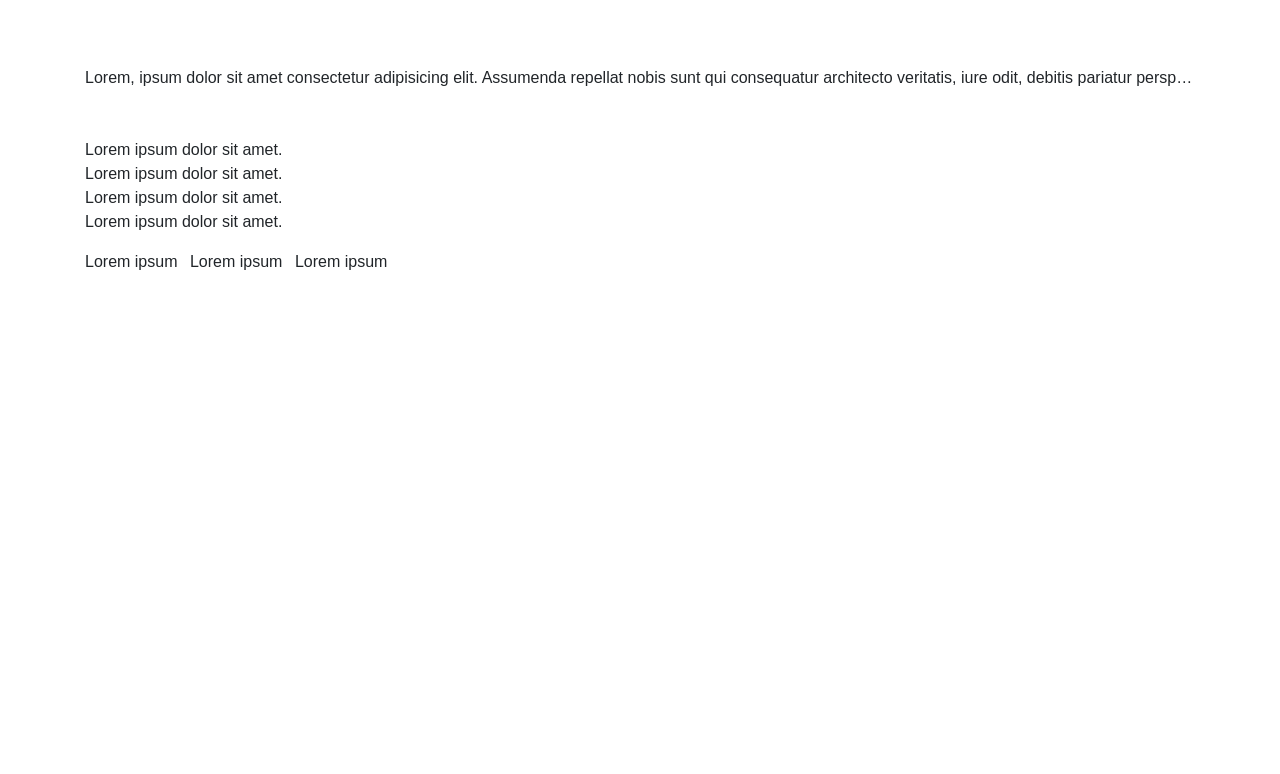
<file: bootstrap_sandbox/2_2_basic_typography.html>
<!DOCTYPE html>
<html lang="en">
  <head>
    <meta charset="UTF-8" />
    <meta name="viewport" content="width=device-width, initial-scale=1.0" />
    <meta http-equiv="X-UA-Compatible" content="ie=edge" />
    <link
      rel="stylesheet"
      href="https://stackpath.bootstrapcdn.com/bootstrap/4.1.1/css/bootstrap.min.css"
      integrity="sha384-WskhaSGFgHYWDcbwN70/dfYBj47jz9qbsMId/iRN3ewGhXQFZCSftd1LZCfmhktB"
      crossorigin="anonymous"
    />

    <title>Bootstrap Sandbox</title>
  </head>

  <body>
    <header>
      <h1 class="display-3 text-center my-4">Basic Typography</h1>
      <div class="container">
        <div class="row">
          <div class="col-md-3">
            <div class="dropdown">
              <button
                class="btn btn-primary btn-block dropdown-toggle"
                type="button"
                data-toggle="dropdown"
              >
                2: Utilities
              </button>
              <div class="dropdown-menu">
                <a class="dropdown-item" href="2_2_basic_typography.html"
                  >2.2 Basic Typography</a
                >
                <a class="dropdown-item" href="2_3_text_alignment_display.html"
                  >2.3 Text Alignment & Display</a
                >
                <a class="dropdown-item" href="2_4_floats_position.html"
                  >2.4 Floats & Position</a
                >
                <a class="dropdown-item" href="2_5_colors_background.html"
                  >2.5: Colors & Background</a
                >
                <a class="dropdown-item" href="2_6_spacing.html">2.6 Spacing</a>
                <a class="dropdown-item" href="2_7_sizing.html">2.7 Sizing</a>
                <a class="dropdown-item" href="2_8_breakpoints.html"
                  >2.8 Breakpoints</a
                >
              </div>
            </div>
          </div>
          <div class="col-md-3">
            <div class="dropdown">
              <button
                class="btn btn-success btn-block dropdown-toggle"
                type="button"
                data-toggle="dropdown"
              >
                3: CSS Components
              </button>
              <div class="dropdown-menu">
                <a class="dropdown-item" href="3_2_buttons.html">3.2 Buttons</a>
                <a class="dropdown-item" href="3_3_navbar.html">3.3 Navbar</a>
                <a class="dropdown-item" href="3_4_list_groups_badges.html"
                  >3.4 List Groups & Badges</a
                >
                <a class="dropdown-item" href="3_5_forms.html">3.5 Forms</a>
                <a class="dropdown-item" href="3_6_input_groups.html"
                  >3.6 Input Groups</a
                >
                <a class="dropdown-item" href="3_7_alerts_progress.html"
                  >3.7 Alerts & Progress</a
                >
                <a class="dropdown-item" href="3_8_tables_pagination.html"
                  >3.8 Tables & Pagination</a
                >
                <a class="dropdown-item" href="3_9_cards.html">3.9 Cards</a>
                <a class="dropdown-item" href="3_10_media_object.html"
                  >3.10 Media Objects</a
                >
                <a class="dropdown-item" href="3_11_jumbotron.html"
                  >3.11 Jumbotron</a
                >
              </div>
            </div>
          </div>
          <div class="col-md-3">
            <div class="dropdown">
              <button
                class="btn btn-warning btn-block dropdown-toggle"
                type="button"
                data-toggle="dropdown"
              >
                4: Grid & Flexbox
              </button>
              <div class="dropdown-menu">
                <a class="dropdown-item" href="4_2_grid_system.html"
                  >4.2 Grid System</a
                >
                <a class="dropdown-item" href="4_3_grid_alignment.html"
                  >4.3 Grid Alignment</a
                >
                <a class="dropdown-item" href="4_4_flexbox.html">4.4 Flexbox</a>
                <a
                  class="dropdown-item"
                  href="4_5_auto_margins_wrapping_order.html"
                  >4.5 Auto Margins & Wrap</a
                >
              </div>
            </div>
          </div>
          <div class="col-md-3">
            <div class="dropdown">
              <button
                class="btn btn-danger btn-block dropdown-toggle"
                type="button"
                data-toggle="dropdown"
              >
                5: JavaScript Widgets
              </button>
              <div class="dropdown-menu">
                <a class="dropdown-item" href="5_2_carousel.html"
                  >5.2 Carousel</a
                >
                <a class="dropdown-item" href="5_3_collapse.html"
                  >5.3 Collapse</a
                >
                <a class="dropdown-item" href="5_4_tooltips.html"
                  >5.4 Tooltips</a
                >
                <a class="dropdown-item" href="5_5_popovers.html"
                  >5.5 Popovers</a
                >
                <a class="dropdown-item" href="5_6_modals.html">5.6 Modals</a>
                <a class="dropdown-item" href="5_7_scrollspy.html"
                  >5.7 ScrollSpy</a
                >
              </div>
            </div>
          </div>
        </div>
      </div>
      <hr />
    </header>

    <div class="container">
      <!--####################START HERE######################-->

      <!-- HEADINGS -->
      <h1>Heading One</h1>
      <h2>Heading Two</h2>
      <h3>Heading Three</h3>
      <h4>Heading Four</h4>
      <h5 class="h1">Heading Five</h5>
      <h6>Heading Six</h6>

      <br />
      <br />

      <!-- DISPLAY CLASSES -->
      <h1 class="display-1">Display 1</h1>
      <h1 class="display-2">Display 2</h1>
      <h1 class="display-3">Display 3</h1>
      <h1 class="display-4">Display 4</h1>

      <br />
      <br />

      <!-- PARAGRAPHS -->
      <p class="lead">
        Lorem ipsum dolor sit amet, consectetur adipisicing elit. Aperiam dolore
        repellendus veniam consequatur vero numquam voluptatem quam ab expedita
        eum, ipsam? Necessitatibus dicta quaerat, vitae dolorum, dolor autem
        reiciendis sapiente.
      </p>

      <!-- LEAD -->
      <p>
        Lorem ipsum dolor sit amet, consectetur adipisicing elit. Aperiam dolore
        repellendus veniam consequatur vero numquam voluptatem quam ab expedita
        eum, ipsam? Necessitatibus dicta quaerat, vitae dolorum, dolor autem
        reiciendis sapiente.
      </p>

      <!-- MONOSPACE PARAGRAPH -->
      <p class="text-monospace">My monospace paragraph</p>

      <!-- STYLE CLASSES -->
      <p class="font-weight-bold">Bold Text</p>
      <p class="font-weight-normal">Normal Text</p>
      <p class="font-italic">Italic Text</p>

      <!-- TEXT TRANSFORMS -->
      <p class="text-lowercase">MAKE LOWERCASE</p>
      <p class="text-uppercase">make uppercase</p>
      <p class="text-capitalize">make capitalized</p>

      <br />
      <br />

      <!-- BLOCKQUOTES -->
      <blockquote class="blockquote">
        <p>This is a blockquote</p>
      </blockquote>

      <!-- BLOCKQUOTE RIGHT ALIGNED -->
      <blockquote class="blockquote text-right">
        <p>This is a blockquote aligned right</p>
      </blockquote>

      <!-- BLOCKQUOTE WITH FOOTER -->
      <blockquote class="blockquote text-right">
        <p>
          Lorem ipsum dolor sit amet, consectetur adipiscing elit. Integer
          posuere erat a ante.
        </p>
        <footer class="blockquote-footer">
          Someone famous in
          <cite title="Source Title">Source Title</cite>
        </footer>
      </blockquote>

      <br />
      <br />

      <!-- TEXT TRUNCATE -->
      <div class="text-truncate">
        Lorem, ipsum dolor sit amet consectetur adipisicing elit. Assumenda
        repellat nobis sunt qui consequatur architecto veritatis, iure odit,
        debitis pariatur perspiciatis? Asperiores facere veniam, totam ullam
        dignissimos voluptate atque! Eos, animi quos. Sint magni nulla provident
        et consequatur officia tempora!
      </div>

      <br />
      <br />

      <!-- LISTS -->
      <ul class="list-unstyled">
        <li>Lorem ipsum dolor sit amet.</li>
        <li>Lorem ipsum dolor sit amet.</li>
        <li>Lorem ipsum dolor sit amet.</li>
        <li>Lorem ipsum dolor sit amet.</li>
      </ul>

      <!-- INLINE LIST -->
      <ul class="list-inline">
        <li class="list-inline-item">Lorem ipsum</li>
        <li class="list-inline-item">Lorem ipsum</li>
        <li class="list-inline-item">Lorem ipsum</li>
      </ul>
    </div>

    <div style="margin-top:500px;"></div>

    <script
      src="https://code.jquery.com/jquery-3.3.1.slim.min.js"
      integrity="sha384-q8i/X+965DzO0rT7abK41JStQIAqVgRVzpbzo5smXKp4YfRvH+8abtTE1Pi6jizo"
      crossorigin="anonymous"
    ></script>
    <script
      src="https://cdnjs.cloudflare.com/ajax/libs/popper.js/1.14.3/umd/popper.min.js"
      integrity="sha384-ZMP7rVo3mIykV+2+9J3UJ46jBk0WLaUAdn689aCwoqbBJiSnjAK/l8WvCWPIPm49"
      crossorigin="anonymous"
    ></script>
    <script
      src="https://stackpath.bootstrapcdn.com/bootstrap/4.1.1/js/bootstrap.min.js"
      integrity="sha384-smHYKdLADwkXOn1EmN1qk/HfnUcbVRZyYmZ4qpPea6sjB/pTJ0euyQp0Mk8ck+5T"
      crossorigin="anonymous"
    ></script>
  </body>
</html>
</file>
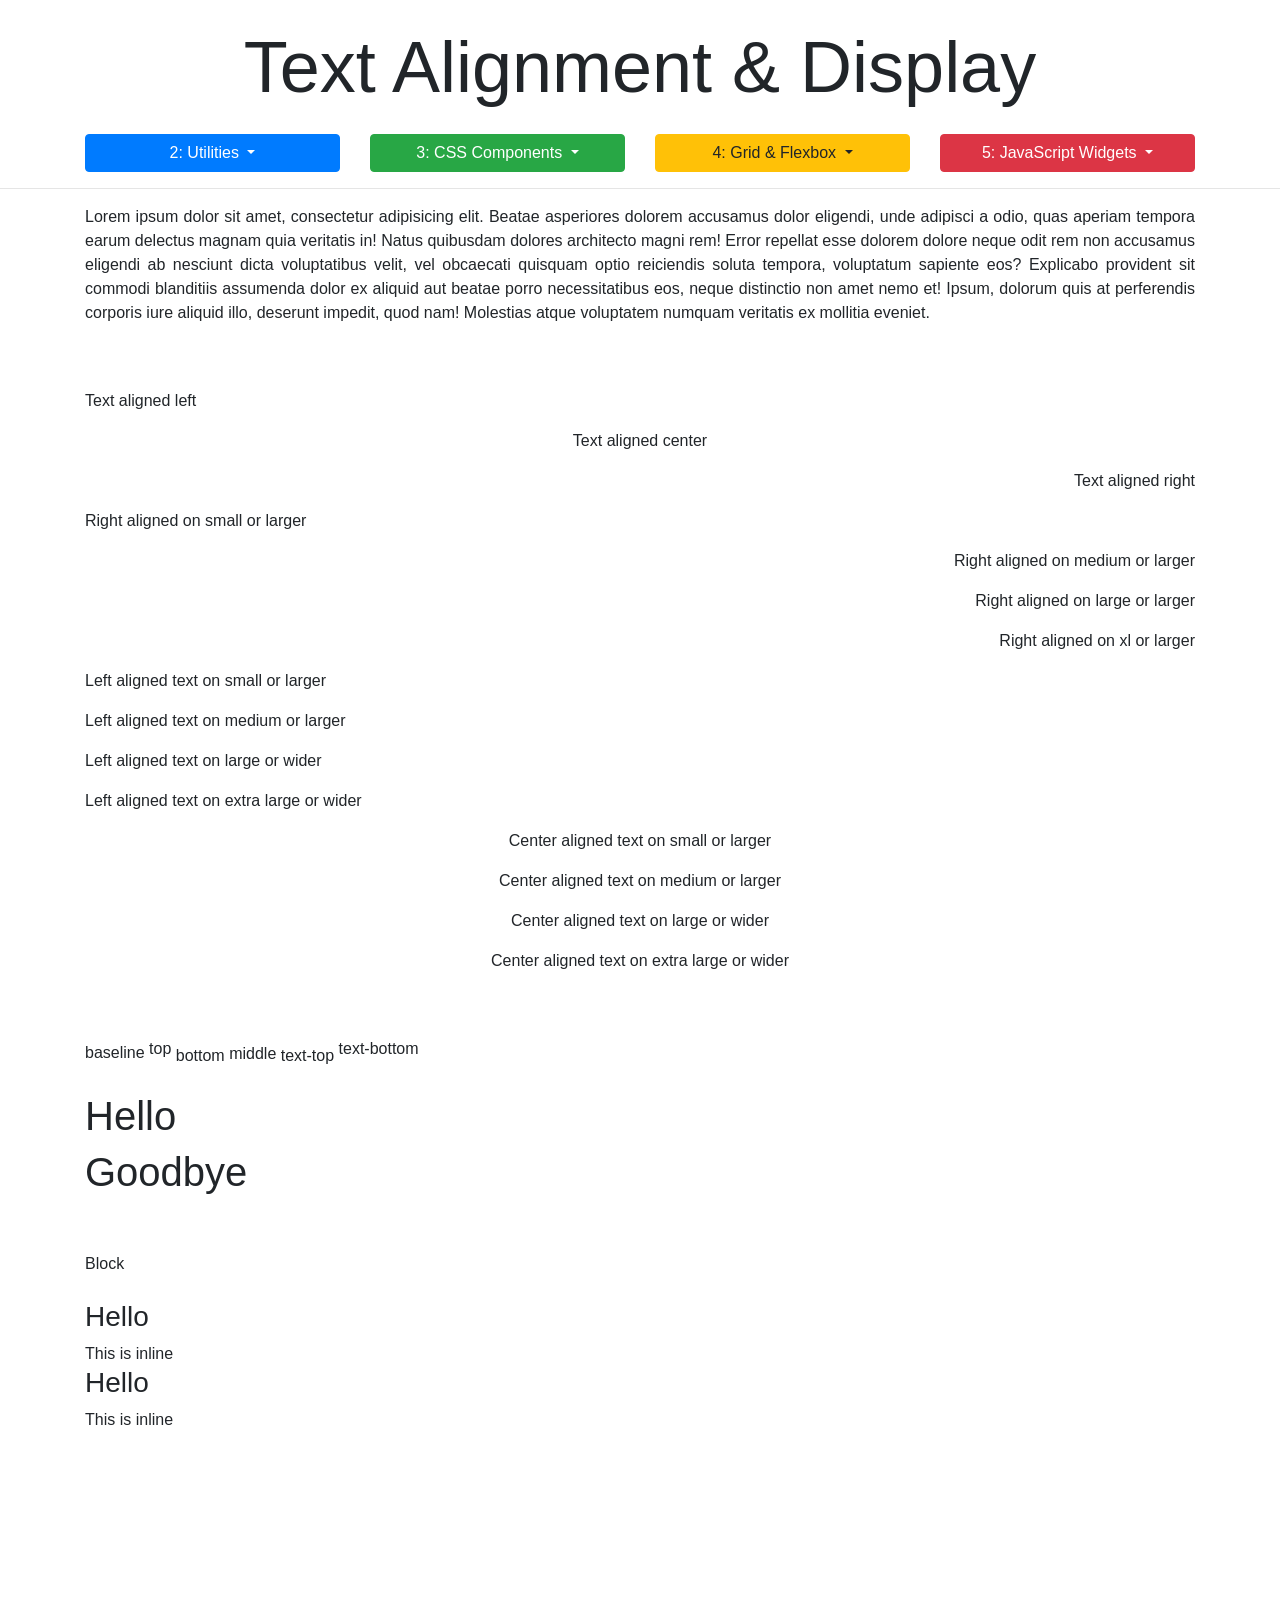
<file: bootstrap_sandbox/2_3_text_alignment_display.html>
<!DOCTYPE html>
<html lang="en">
  <head>
    <meta charset="UTF-8" />
    <meta name="viewport" content="width=device-width, initial-scale=1.0" />
    <meta http-equiv="X-UA-Compatible" content="ie=edge" />
    <link
      rel="stylesheet"
      href="https://stackpath.bootstrapcdn.com/bootstrap/4.1.1/css/bootstrap.min.css"
      integrity="sha384-WskhaSGFgHYWDcbwN70/dfYBj47jz9qbsMId/iRN3ewGhXQFZCSftd1LZCfmhktB"
      crossorigin="anonymous"
    />

    <title>Bootstrap Sandbox</title>
  </head>

  <body>
    <header>
      <h1 class="display-3 text-center my-4">Text Alignment & Display</h1>
      <div class="container">
        <div class="row">
          <div class="col-md-3">
            <div class="dropdown">
              <button
                class="btn btn-primary btn-block dropdown-toggle"
                type="button"
                data-toggle="dropdown"
              >
                2: Utilities
              </button>
              <div class="dropdown-menu">
                <a class="dropdown-item" href="2_2_basic_typography.html"
                  >2.2 Basic Typography</a
                >
                <a class="dropdown-item" href="2_3_text_alignment_display.html"
                  >2.3 Text Alignment & Display</a
                >
                <a class="dropdown-item" href="2_4_floats_position.html"
                  >2.4 Floats & Position</a
                >
                <a class="dropdown-item" href="2_5_colors_background.html"
                  >2.5: Colors & Background</a
                >
                <a class="dropdown-item" href="2_6_spacing.html">2.6 Spacing</a>
                <a class="dropdown-item" href="2_7_sizing.html">2.7 Sizing</a>
                <a class="dropdown-item" href="2_8_breakpoints.html"
                  >2.8 Breakpoints</a
                >
              </div>
            </div>
          </div>
          <div class="col-md-3">
            <div class="dropdown">
              <button
                class="btn btn-success btn-block dropdown-toggle"
                type="button"
                data-toggle="dropdown"
              >
                3: CSS Components
              </button>
              <div class="dropdown-menu">
                <a class="dropdown-item" href="3_2_buttons.html">3.2 Buttons</a>
                <a class="dropdown-item" href="3_3_navbar.html">3.3 Navbar</a>
                <a class="dropdown-item" href="3_4_list_groups_badges.html"
                  >3.4 List Groups & Badges</a
                >
                <a class="dropdown-item" href="3_5_forms.html">3.5 Forms</a>
                <a class="dropdown-item" href="3_6_input_groups.html"
                  >3.6 Input Groups</a
                >
                <a class="dropdown-item" href="3_7_alerts_progress.html"
                  >3.7 Alerts & Progress</a
                >
                <a class="dropdown-item" href="3_8_tables_pagination.html"
                  >3.8 Tables & Pagination</a
                >
                <a class="dropdown-item" href="3_9_cards.html">3.9 Cards</a>
                <a class="dropdown-item" href="3_10_media_object.html"
                  >3.10 Media Objects</a
                >
                <a class="dropdown-item" href="3_11_jumbotron.html"
                  >3.11 Jumbotron</a
                >
              </div>
            </div>
          </div>
          <div class="col-md-3">
            <div class="dropdown">
              <button
                class="btn btn-warning btn-block dropdown-toggle"
                type="button"
                data-toggle="dropdown"
              >
                4: Grid & Flexbox
              </button>
              <div class="dropdown-menu">
                <a class="dropdown-item" href="4_2_grid_system.html"
                  >4.2 Grid System</a
                >
                <a class="dropdown-item" href="4_3_grid_alignment.html"
                  >4.3 Grid Alignment</a
                >
                <a class="dropdown-item" href="4_4_flexbox.html">4.4 Flexbox</a>
                <a
                  class="dropdown-item"
                  href="4_5_auto_margins_wrapping_order.html"
                  >4.5 Auto Margins & Wrap</a
                >
              </div>
            </div>
          </div>
          <div class="col-md-3">
            <div class="dropdown">
              <button
                class="btn btn-danger btn-block dropdown-toggle"
                type="button"
                data-toggle="dropdown"
              >
                5: JavaScript Widgets
              </button>
              <div class="dropdown-menu">
                <a class="dropdown-item" href="5_2_carousel.html"
                  >5.2 Carousel</a
                >
                <a class="dropdown-item" href="5_3_collapse.html"
                  >5.3 Collapse</a
                >
                <a class="dropdown-item" href="5_4_tooltips.html"
                  >5.4 Tooltips</a
                >
                <a class="dropdown-item" href="5_5_popovers.html"
                  >5.5 Popovers</a
                >
                <a class="dropdown-item" href="5_6_modals.html">5.6 Modals</a>
                <a class="dropdown-item" href="5_7_scrollspy.html"
                  >5.7 ScrollSpy</a
                >
              </div>
            </div>
          </div>
        </div>
      </div>
      <hr />
    </header>

    <div class="container">
      <!--#####################START HERE######################-->

      <!-- JUSTIFY -->
      <p class="text-justify">
        Lorem ipsum dolor sit amet, consectetur adipisicing elit. Beatae
        asperiores dolorem accusamus dolor eligendi, unde adipisci a odio, quas
        aperiam tempora earum delectus magnam quia veritatis in! Natus quibusdam
        dolores architecto magni rem! Error repellat esse dolorem dolore neque
        odit rem non accusamus eligendi ab nesciunt dicta voluptatibus velit,
        vel obcaecati quisquam optio reiciendis soluta tempora, voluptatum
        sapiente eos? Explicabo provident sit commodi blanditiis assumenda dolor
        ex aliquid aut beatae porro necessitatibus eos, neque distinctio non
        amet nemo et! Ipsum, dolorum quis at perferendis corporis iure aliquid
        illo, deserunt impedit, quod nam! Molestias atque voluptatem numquam
        veritatis ex mollitia eveniet.
      </p>

      <br />
      <br />

      <!-- ALIGNMENT -->
      <p class="text-left">Text aligned left</p>
      <p class="text-center">Text aligned center</p>
      <p class="text-right">Text aligned right</p>

      <!-- RESPONSIVE ALIGN -->
      <p c>Right aligned on small or larger</p>
      <p class="text-md-right">Right aligned on medium or larger</p>
      <p class="text-lg-right">Right aligned on large or larger</p>
      <p class="text-xl-right">Right aligned on xl or larger</p>

      <p class="text-sm-left">Left aligned text on small or larger</p>
      <p class="text-md-left">Left aligned text on medium or larger</p>
      <p class="text-lg-left">Left aligned text on large or wider</p>
      <p class="text-xl-left">Left aligned text on extra large or wider</p>

      <p class="text-sm-center">Center aligned text on small or larger</p>
      <p class="text-md-center">Center aligned text on medium or larger</p>
      <p class="text-lg-center">Center aligned text on large or wider</p>
      <p class="text-xl-center">Center aligned text on extra large or wider</p>

      <br />
      <br />

      <!-- VERTICAL ALIGNMENT -->
      <span class="align-baseline">baseline</span>
      <span class="align-top">top</span>
      <span class="align-bottom">bottom</span>
      <span class="align-middle">middle</span>
      <span class="align-text-top">text-top</span>
      <span class="align-text-bottom">text-bottom</span>

      <br />
      <br />

      <!-- TURN BLOCK TO INLINE -->
      <h1>Hello</h1>
      <h1>Goodbye</h1>

      <br />
      <br />

      <!-- TURN INLINE TO BLOCK -->
      <span>Block</span>

      <br />
      <br />

      <!-- INLINE BLOCK -->
      <div>
        <h3>Hello</h3>
        This is inline
      </div>
      <div>
        <h3>Hello</h3>
        This is inline
      </div>
    </div>

    <div style="margin-top:500px;"></div>

    <script
      src="https://code.jquery.com/jquery-3.3.1.slim.min.js"
      integrity="sha384-q8i/X+965DzO0rT7abK41JStQIAqVgRVzpbzo5smXKp4YfRvH+8abtTE1Pi6jizo"
      crossorigin="anonymous"
    ></script>
    <script
      src="https://cdnjs.cloudflare.com/ajax/libs/popper.js/1.14.3/umd/popper.min.js"
      integrity="sha384-ZMP7rVo3mIykV+2+9J3UJ46jBk0WLaUAdn689aCwoqbBJiSnjAK/l8WvCWPIPm49"
      crossorigin="anonymous"
    ></script>
    <script
      src="https://stackpath.bootstrapcdn.com/bootstrap/4.1.1/js/bootstrap.min.js"
      integrity="sha384-smHYKdLADwkXOn1EmN1qk/HfnUcbVRZyYmZ4qpPea6sjB/pTJ0euyQp0Mk8ck+5T"
      crossorigin="anonymous"
    ></script>
  </body>
</html>
</file>
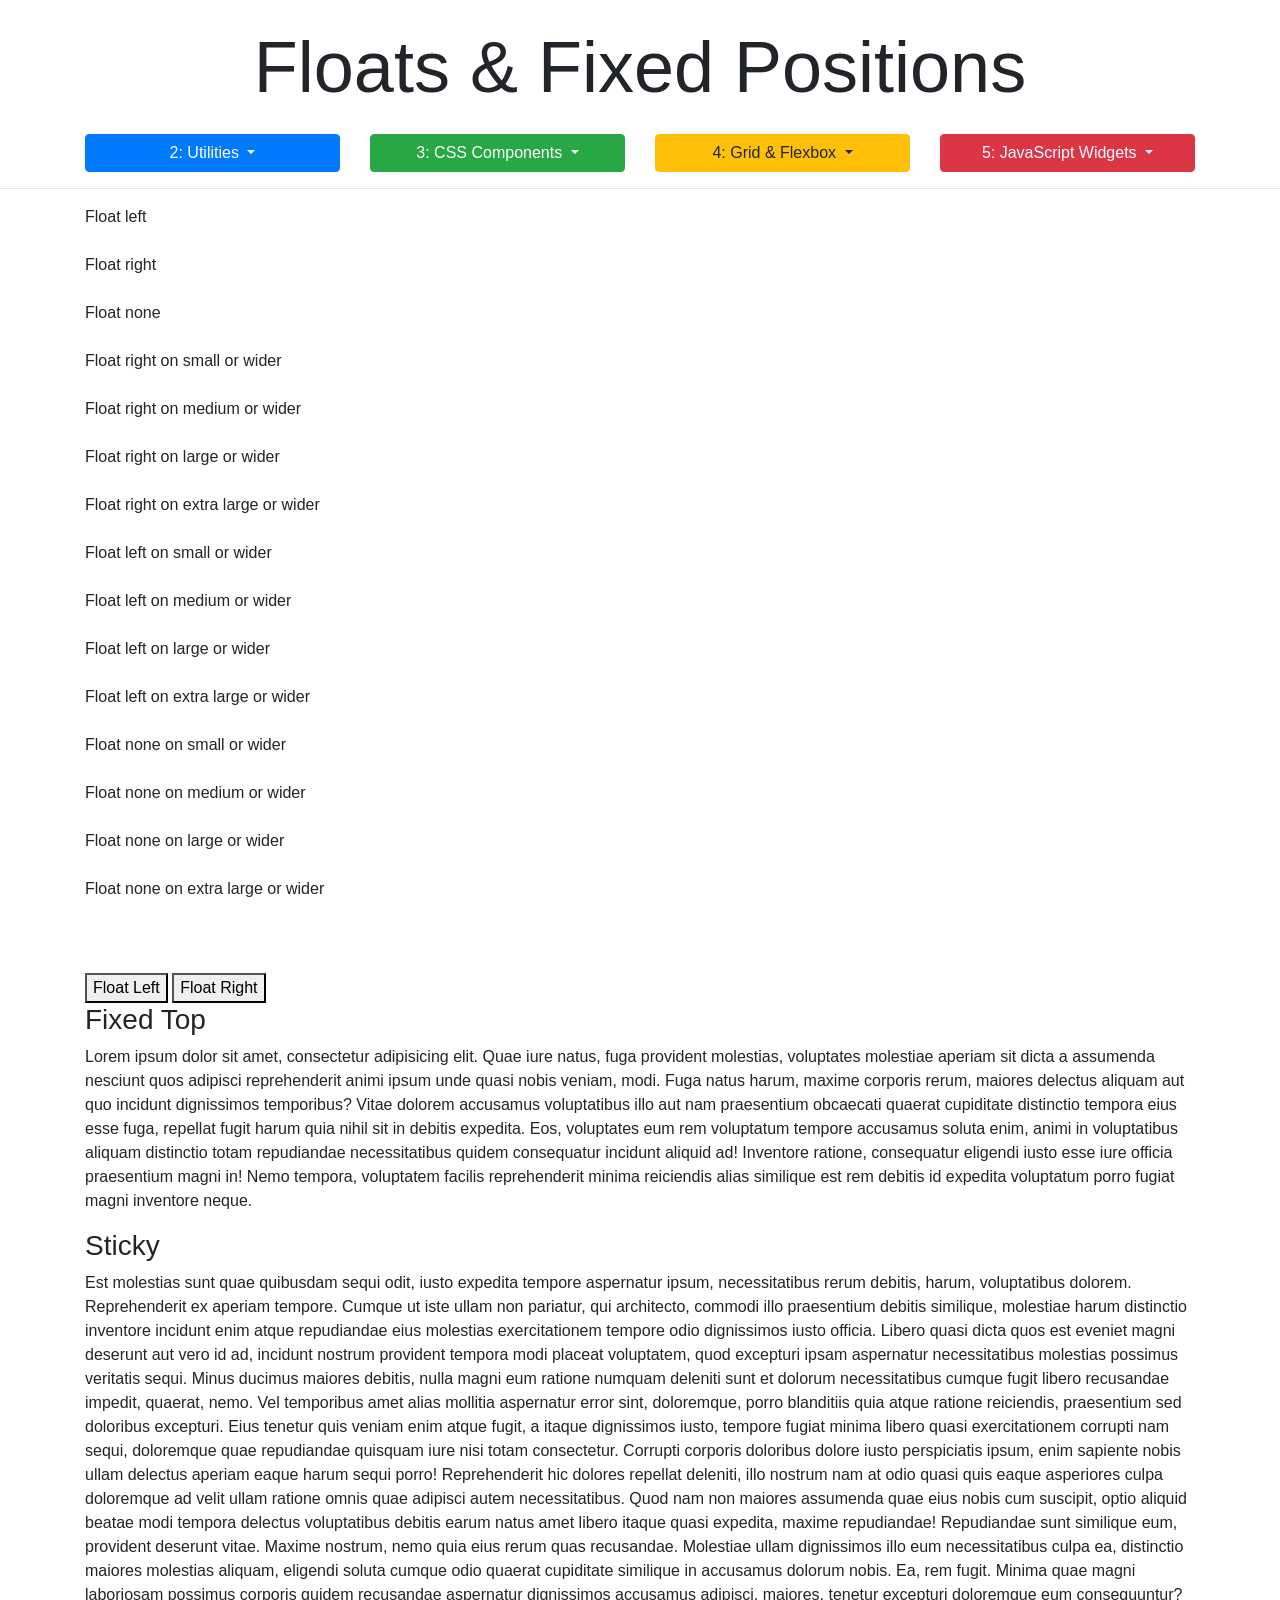
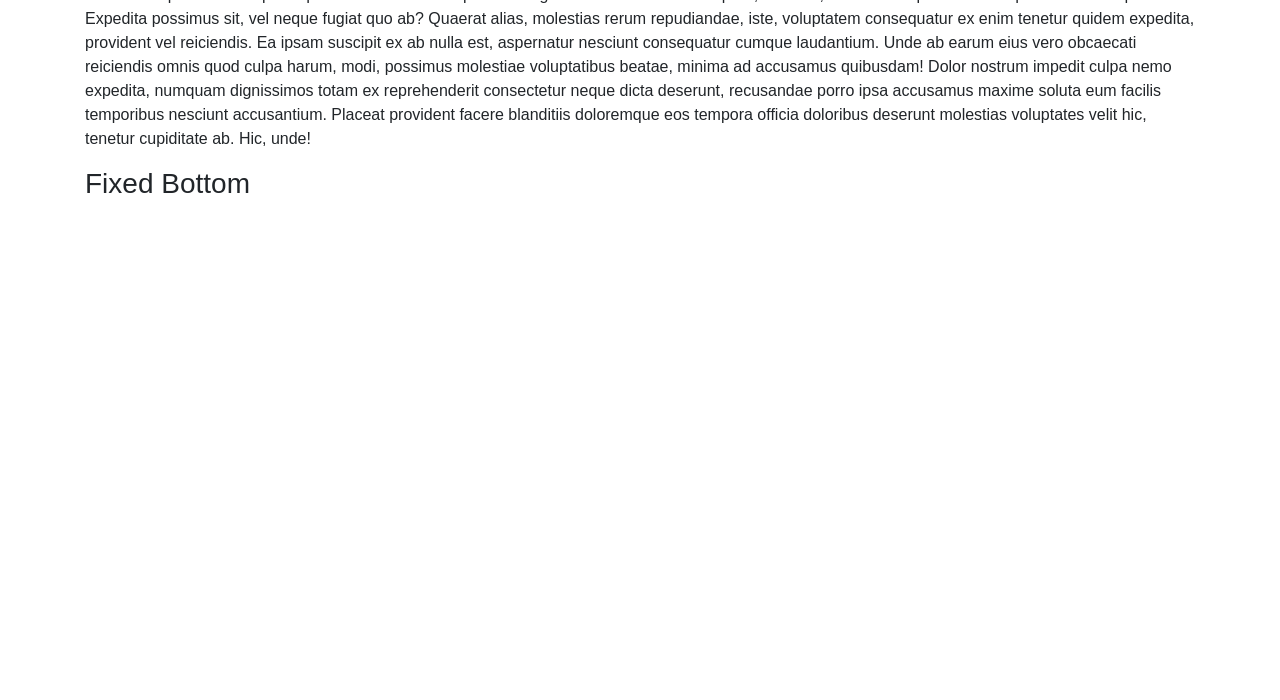
<file: bootstrap_sandbox/2_4_floats_position.html>
<!DOCTYPE html>
<html lang="en">

<head>
    <meta charset="UTF-8">
    <meta name="viewport" content="width=device-width, initial-scale=1.0">
    <meta http-equiv="X-UA-Compatible" content="ie=edge">
    <link rel="stylesheet" href="https://stackpath.bootstrapcdn.com/bootstrap/4.1.1/css/bootstrap.min.css" integrity="sha384-WskhaSGFgHYWDcbwN70/dfYBj47jz9qbsMId/iRN3ewGhXQFZCSftd1LZCfmhktB"
        crossorigin="anonymous">

    <title>Bootstrap Sandbox</title>
</head>

<body>
    <header>
        <h1 class="display-3 text-center my-4">Floats & Fixed Positions</h1>
        <div class="container">
            <div class="row">
                <div class="col-md-3">
                    <div class="dropdown">
                        <button class="btn btn-primary btn-block dropdown-toggle" type="button" data-toggle="dropdown">
                            2: Utilities
                        </button>
                        <div class="dropdown-menu">
                            <a class="dropdown-item" href="2_2_basic_typography.html">2.2 Basic Typography</a>
                            <a class="dropdown-item" href="2_3_text_alignment_display.html">2.3 Text Alignment & Display</a>
                            <a class="dropdown-item" href="2_4_floats_position.html">2.4 Floats & Position</a>
                            <a class="dropdown-item" href="2_5_colors_background.html">2.5: Colors & Background</a>
                            <a class="dropdown-item" href="2_6_spacing.html">2.6 Spacing</a>
                            <a class="dropdown-item" href="2_7_sizing.html">2.7 Sizing</a>
                            <a class="dropdown-item" href="2_8_breakpoints.html">2.8 Breakpoints</a>
                        </div>
                    </div>
                </div>
                <div class="col-md-3">
                    <div class="dropdown">
                        <button class="btn btn-success btn-block dropdown-toggle" type="button" data-toggle="dropdown">
                            3: CSS Components
                        </button>
                        <div class="dropdown-menu">
                            <a class="dropdown-item" href="3_2_buttons.html">3.2 Buttons</a>
                            <a class="dropdown-item" href="3_3_navbar.html">3.3 Navbar</a>
                            <a class="dropdown-item" href="3_4_list_groups_badges.html">3.4 List Groups & Badges</a>
                            <a class="dropdown-item" href="3_5_forms.html">3.5 Forms</a>
                            <a class="dropdown-item" href="3_6_input_groups.html">3.6 Input Groups</a>
                            <a class="dropdown-item" href="3_7_alerts_progress.html">3.7 Alerts & Progress</a>
                            <a class="dropdown-item" href="3_8_tables_pagination.html">3.8 Tables & Pagination</a>
                            <a class="dropdown-item" href="3_9_cards.html">3.9 Cards</a>
                            <a class="dropdown-item" href="3_10_media_object.html">3.10 Media Objects</a>
                            <a class="dropdown-item" href="3_11_jumbotron.html">3.11 Jumbotron</a>
                        </div>
                    </div>
                </div>
                <div class="col-md-3">
                    <div class="dropdown">
                        <button class="btn btn-warning btn-block dropdown-toggle" type="button" data-toggle="dropdown">
                            4: Grid & Flexbox
                        </button>
                        <div class="dropdown-menu">
                            <a class="dropdown-item" href="4_2_grid_system.html">4.2 Grid System</a>
                            <a class="dropdown-item" href="4_3_grid_alignment.html">4.3 Grid Alignment</a>
                            <a class="dropdown-item" href="4_4_flexbox.html">4.4 Flexbox</a>
                            <a class="dropdown-item" href="4_5_auto_margins_wrapping_order.html">4.5 Auto Margins & Wrap</a>
                        </div>
                    </div>
                </div>
                <div class="col-md-3">
                    <div class="dropdown">
                        <button class="btn btn-danger btn-block dropdown-toggle" type="button" data-toggle="dropdown">
                            5: JavaScript Widgets
                        </button>
                        <div class="dropdown-menu">
                            <a class="dropdown-item" href="5_2_carousel.html">5.2 Carousel</a>
                            <a class="dropdown-item" href="5_3_collapse.html">5.3 Collapse</a>
                            <a class="dropdown-item" href="5_4_tooltips.html">5.4 Tooltips</a>
                            <a class="dropdown-item" href="5_5_popovers.html">5.5 Popovers</a>
                            <a class="dropdown-item" href="5_6_modals.html">5.6 Modals</a>
                            <a class="dropdown-item" href="5_7_scrollspy.html">5.7 ScrollSpy</a>
                        </div>
                    </div>
                </div>
            </div>
        </div>
        <hr>
    </header>

    <div class="container">
        <!--##################START HERE###################-->

        <!-- FLOATS -->
        <div>Float left</div>
        <br>
        <div>Float right</div>
        <br>
        <div>Float none</div>
        <br>

        <!-- RESPONSIVE FLOATS -->
        <div>Float right on small or wider</div>
        <br>
        <div>Float right on medium or wider</div>
        <br>
        <div>Float right on large or wider</div>
        <br>
        <div>Float right on extra large or wider</div>
        <br>

        <div>Float left on small or wider</div>
        <br>
        <div>Float left on medium or wider</div>
        <br>
        <div>Float left on large or wider</div>
        <br>
        <div>Float left on extra large or wider</div>
        <br>

        <div>Float none on small or wider</div>
        <br>
        <div>Float none on medium or wider</div>
        <br>
        <div>Float none on large or wider</div>
        <br>
        <div>Float none on extra large or wider</div>
        <br>

        <br>
        <br>

        <!-- CLEARFIX -->
        <div>
            <button>Float Left</button>
            <button>Float Right</button>
        </div>

        <!-- FIXED TOP -->
        <h3>Fixed Top</h3>

        <p>Lorem ipsum dolor sit amet, consectetur adipisicing elit. Quae iure natus, fuga provident molestias, voluptates molestiae
            aperiam sit dicta a assumenda nesciunt quos adipisci reprehenderit animi ipsum unde quasi nobis veniam, modi.
            Fuga natus harum, maxime corporis rerum, maiores delectus aliquam aut quo incidunt dignissimos temporibus? Vitae
            dolorem accusamus voluptatibus illo aut nam praesentium obcaecati quaerat cupiditate distinctio tempora eius
            esse fuga, repellat fugit harum quia nihil sit in debitis expedita. Eos, voluptates eum rem voluptatum tempore
            accusamus soluta enim, animi in voluptatibus aliquam distinctio totam repudiandae necessitatibus quidem consequatur
            incidunt aliquid ad! Inventore ratione, consequatur eligendi iusto esse iure officia praesentium magni in! Nemo
            tempora, voluptatem facilis reprehenderit minima reiciendis alias similique est rem debitis id expedita voluptatum
            porro fugiat magni inventore neque. </p>

        <!-- FIXED STICKY -->
        <h3>Sticky</h3>

        <p>Est molestias sunt quae quibusdam sequi odit, iusto expedita tempore aspernatur ipsum, necessitatibus rerum debitis,
            harum, voluptatibus dolorem. Reprehenderit ex aperiam tempore. Cumque ut iste ullam non pariatur, qui architecto,
            commodi illo praesentium debitis similique, molestiae harum distinctio inventore incidunt enim atque repudiandae
            eius molestias exercitationem tempore odio dignissimos iusto officia. Libero quasi dicta quos est eveniet magni
            deserunt aut vero id ad, incidunt nostrum provident tempora modi placeat voluptatem, quod excepturi ipsam aspernatur
            necessitatibus molestias possimus veritatis sequi. Minus ducimus maiores debitis, nulla magni eum ratione numquam
            deleniti sunt et dolorum necessitatibus cumque fugit libero recusandae impedit, quaerat, nemo. Vel temporibus
            amet alias mollitia aspernatur error sint, doloremque, porro blanditiis quia atque ratione reiciendis, praesentium
            sed doloribus excepturi. Eius tenetur quis veniam enim atque fugit, a itaque dignissimos iusto, tempore fugiat
            minima libero quasi exercitationem corrupti nam sequi, doloremque quae repudiandae quisquam iure nisi totam consectetur.
            Corrupti corporis doloribus dolore iusto perspiciatis ipsum, enim sapiente nobis ullam delectus aperiam eaque
            harum sequi porro! Reprehenderit hic dolores repellat deleniti, illo nostrum nam at odio quasi quis eaque asperiores
            culpa doloremque ad velit ullam ratione omnis quae adipisci autem necessitatibus. Quod nam non maiores assumenda
            quae eius nobis cum suscipit, optio aliquid beatae modi tempora delectus voluptatibus debitis earum natus amet
            libero itaque quasi expedita, maxime repudiandae! Repudiandae sunt similique eum, provident deserunt vitae. Maxime
            nostrum, nemo quia eius rerum quas recusandae. Molestiae ullam dignissimos illo eum necessitatibus culpa ea,
            distinctio maiores molestias aliquam, eligendi soluta cumque odio quaerat cupiditate similique in accusamus dolorum
            nobis. Ea, rem fugit. Minima quae magni laboriosam possimus corporis quidem recusandae aspernatur dignissimos
            accusamus adipisci, maiores, tenetur excepturi doloremque eum consequuntur? Expedita possimus sit, vel neque
            fugiat quo ab? Quaerat alias, molestias rerum repudiandae, iste, voluptatem consequatur ex enim tenetur quidem
            expedita, provident vel reiciendis. Ea ipsam suscipit ex ab nulla est, aspernatur nesciunt consequatur cumque
            laudantium. Unde ab earum eius vero obcaecati reiciendis omnis quod culpa harum, modi, possimus molestiae voluptatibus
            beatae, minima ad accusamus quibusdam! Dolor nostrum impedit culpa nemo expedita, numquam dignissimos totam ex
            reprehenderit consectetur neque dicta deserunt, recusandae porro ipsa accusamus maxime soluta eum facilis temporibus
            nesciunt accusantium. Placeat provident facere blanditiis doloremque eos tempora officia doloribus deserunt molestias
            voluptates velit hic, tenetur cupiditate ab. Hic, unde!</p>

        <!-- FIXED BOTTOM -->
        <h3>Fixed Bottom</h3>

    </div>
    <!-- ./container -->
    <div style="margin-top:500px;"></div>

    <script src="https://code.jquery.com/jquery-3.3.1.slim.min.js" integrity="sha384-q8i/X+965DzO0rT7abK41JStQIAqVgRVzpbzo5smXKp4YfRvH+8abtTE1Pi6jizo"
        crossorigin="anonymous"></script>
    <script src="https://cdnjs.cloudflare.com/ajax/libs/popper.js/1.14.3/umd/popper.min.js" integrity="sha384-ZMP7rVo3mIykV+2+9J3UJ46jBk0WLaUAdn689aCwoqbBJiSnjAK/l8WvCWPIPm49"
        crossorigin="anonymous"></script>
    <script src="https://stackpath.bootstrapcdn.com/bootstrap/4.1.1/js/bootstrap.min.js" integrity="sha384-smHYKdLADwkXOn1EmN1qk/HfnUcbVRZyYmZ4qpPea6sjB/pTJ0euyQp0Mk8ck+5T"
        crossorigin="anonymous"></script>
</body>

</html>
</file>
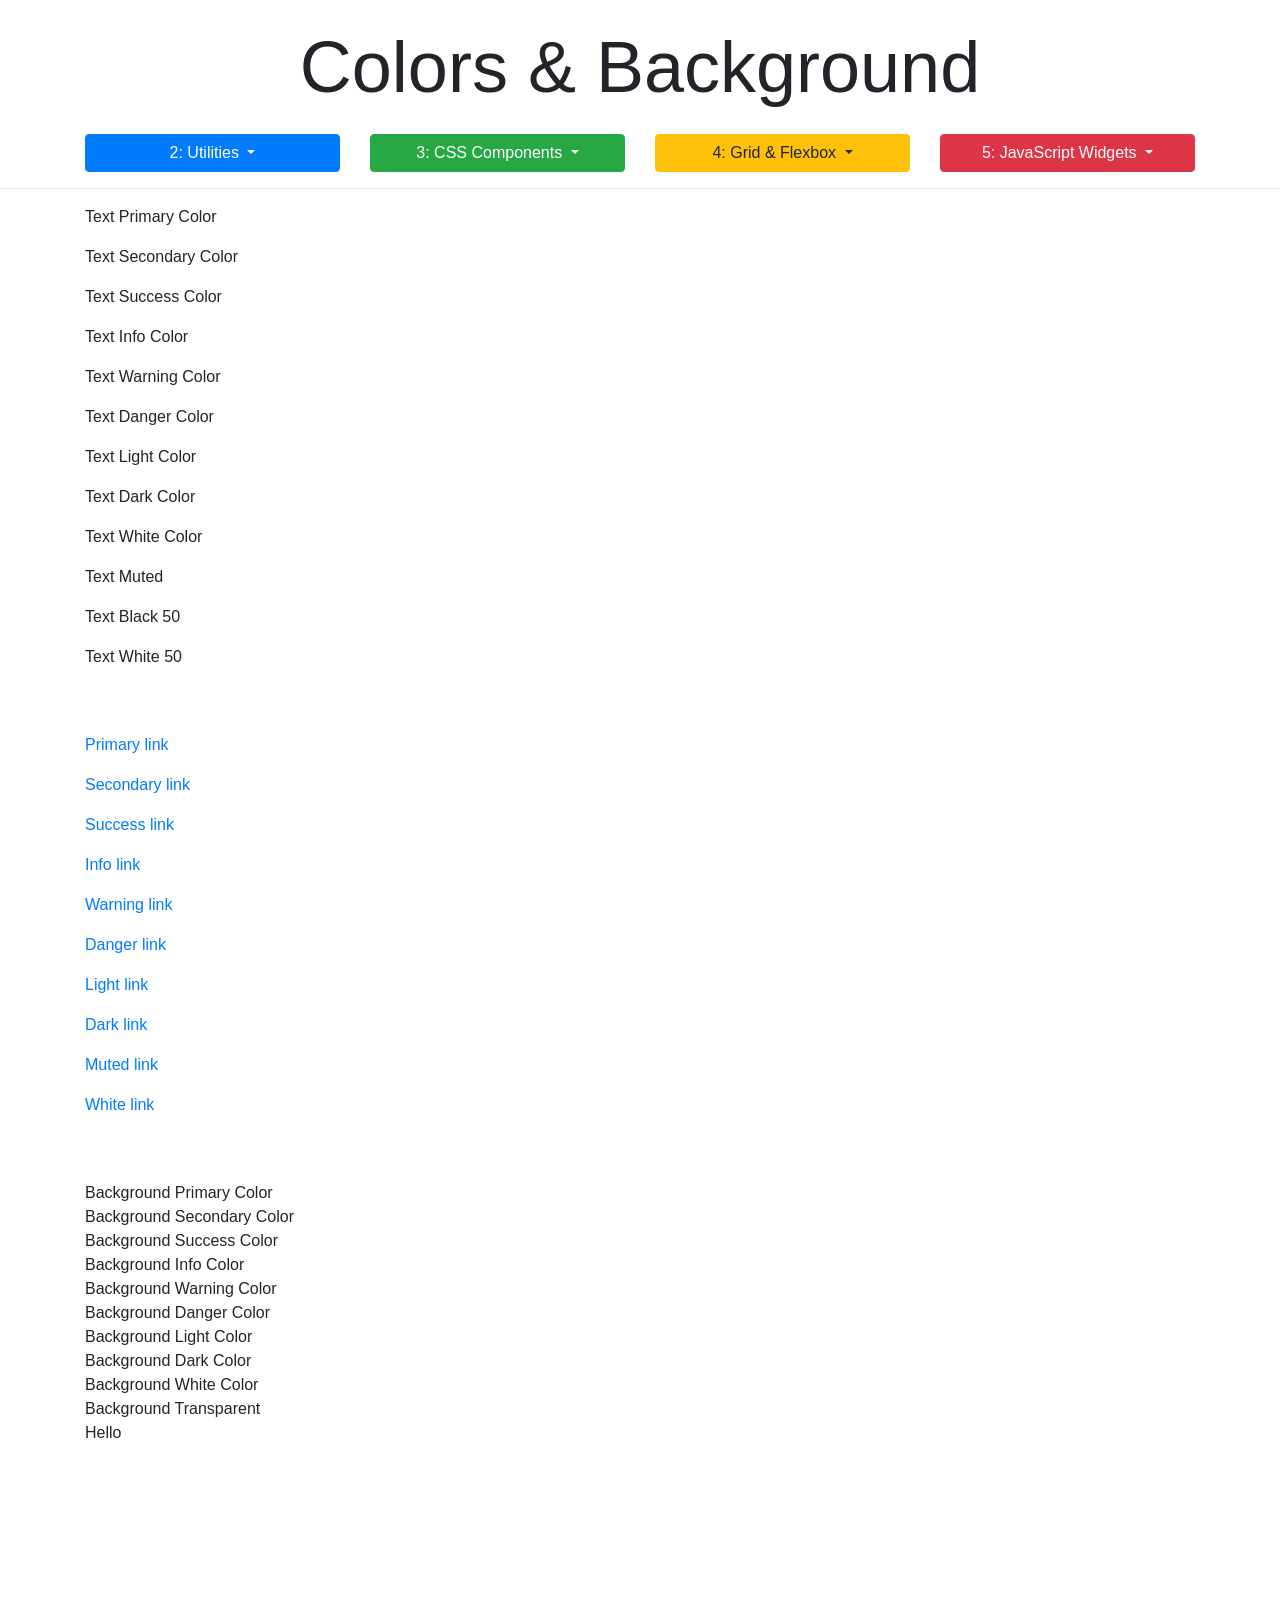
<file: bootstrap_sandbox/2_5_colors_background.html>
<!DOCTYPE html>
<html lang="en">

<head>
    <meta charset="UTF-8">
    <meta name="viewport" content="width=device-width, initial-scale=1.0">
    <meta http-equiv="X-UA-Compatible" content="ie=edge">
    <link rel="stylesheet" href="https://stackpath.bootstrapcdn.com/bootstrap/4.1.1/css/bootstrap.min.css" integrity="sha384-WskhaSGFgHYWDcbwN70/dfYBj47jz9qbsMId/iRN3ewGhXQFZCSftd1LZCfmhktB"
        crossorigin="anonymous">

    <title>Bootstrap Sandbox</title>
</head>

<body>
    <header>
        <h1 class="display-3 text-center my-4">Colors & Background</h1>
        <div class="container">
            <div class="row">
                <div class="col-md-3">
                    <div class="dropdown">
                        <button class="btn btn-primary btn-block dropdown-toggle" type="button" data-toggle="dropdown">
                            2: Utilities
                        </button>
                        <div class="dropdown-menu">
                            <a class="dropdown-item" href="2_2_basic_typography.html">2.2 Basic Typography</a>
                            <a class="dropdown-item" href="2_3_text_alignment_display.html">2.3 Text Alignment & Display</a>
                            <a class="dropdown-item" href="2_4_floats_position.html">2.4 Floats & Position</a>
                            <a class="dropdown-item" href="2_5_colors_background.html">2.5: Colors & Background</a>
                            <a class="dropdown-item" href="2_6_spacing.html">2.6 Spacing</a>
                            <a class="dropdown-item" href="2_7_sizing.html">2.7 Sizing</a>
                            <a class="dropdown-item" href="2_8_breakpoints.html">2.8 Breakpoints</a>
                        </div>
                    </div>
                </div>
                <div class="col-md-3">
                    <div class="dropdown">
                        <button class="btn btn-success btn-block dropdown-toggle" type="button" data-toggle="dropdown">
                            3: CSS Components
                        </button>
                        <div class="dropdown-menu">
                            <a class="dropdown-item" href="3_2_buttons.html">3.2 Buttons</a>
                            <a class="dropdown-item" href="3_3_navbar.html">3.3 Navbar</a>
                            <a class="dropdown-item" href="3_4_list_groups_badges.html">3.4 List Groups & Badges</a>
                            <a class="dropdown-item" href="3_5_forms.html">3.5 Forms</a>
                            <a class="dropdown-item" href="3_6_input_groups.html">3.6 Input Groups</a>
                            <a class="dropdown-item" href="3_7_alerts_progress.html">3.7 Alerts & Progress</a>
                            <a class="dropdown-item" href="3_8_tables_pagination.html">3.8 Tables & Pagination</a>
                            <a class="dropdown-item" href="3_9_cards.html">3.9 Cards</a>
                            <a class="dropdown-item" href="3_10_media_object.html">3.10 Media Objects</a>
                            <a class="dropdown-item" href="3_11_jumbotron.html">3.11 Jumbotron</a>
                        </div>
                    </div>
                </div>
                <div class="col-md-3">
                    <div class="dropdown">
                        <button class="btn btn-warning btn-block dropdown-toggle" type="button" data-toggle="dropdown">
                            4: Grid & Flexbox
                        </button>
                        <div class="dropdown-menu">
                            <a class="dropdown-item" href="4_2_grid_system.html">4.2 Grid System</a>
                            <a class="dropdown-item" href="4_3_grid_alignment.html">4.3 Grid Alignment</a>
                            <a class="dropdown-item" href="4_4_flexbox.html">4.4 Flexbox</a>
                            <a class="dropdown-item" href="4_5_auto_margins_wrapping_order.html">4.5 Auto Margins & Wrap</a>
                        </div>
                    </div>
                </div>
                <div class="col-md-3">
                    <div class="dropdown">
                        <button class="btn btn-danger btn-block dropdown-toggle" type="button" data-toggle="dropdown">
                            5: JavaScript Widgets
                        </button>
                        <div class="dropdown-menu">
                            <a class="dropdown-item" href="5_2_carousel.html">5.2 Carousel</a>
                            <a class="dropdown-item" href="5_3_collapse.html">5.3 Collapse</a>
                            <a class="dropdown-item" href="5_4_tooltips.html">5.4 Tooltips</a>
                            <a class="dropdown-item" href="5_5_popovers.html">5.5 Popovers</a>
                            <a class="dropdown-item" href="5_6_modals.html">5.6 Modals</a>
                            <a class="dropdown-item" href="5_7_scrollspy.html">5.7 ScrollSpy</a>
                        </div>
                    </div>
                </div>
            </div>
        </div>
        <hr>
    </header>

    <div class="container">
        <!--###################START HERE####################-->

        <!-- TEXT COLORS -->
        <p>Text Primary Color</p>
        <p>Text Secondary Color</p>
        <p>Text Success Color</p>
        <p>Text Info Color</p>
        <p>Text Warning Color</p>
        <p>Text Danger Color</p>
        <p>Text Light Color</p>
        <p>Text Dark Color</p>
        <p>Text White Color</p>
        <p>Text Muted</p>
        <p>Text Black 50</p>
        <p>Text White 50</p>

        <br>
        <br>

        <!-- LINK COLORS -->
        <p>
            <a href="#">Primary link</a>
        </p>
        <p>
            <a href="#">Secondary link</a>
        </p>
        <p>
            <a href="#">Success link</a>
        </p>
        <p>
            <a href="#">Info link</a>
        </p>
        <p>
            <a href="#">Warning link</a>
        </p>
        <p>
            <a href="#">Danger link</a>
        </p>
        <p>
            <a href="#">Light link</a>
        </p>
        <p>
            <a href="#">Dark link</a>
        </p>
        <p>
            <a href="#">Muted link</a>
        </p>
        <p>
            <a href="#">White link</a>
        </p>

        <br>
        <br>

        <!-- BACKGROUND COLORS -->
        <div>Background Primary Color</div>
        <div>Background Secondary Color</div>
        <div>Background Success Color</div>
        <div>Background Info Color</div>
        <div>Background Warning Color</div>
        <div>Background Danger Color</div>
        <div>Background Light Color</div>
        <div>Background Dark Color</div>
        <div>Background White Color</div>
        <div>Background Transparent</div>

        <!-- INVISIBLE -->
        <p>Hello</p>

    </div>
    <!-- ./container -->
    <div style="margin-top:500px;"></div>

    <script src="https://code.jquery.com/jquery-3.3.1.slim.min.js" integrity="sha384-q8i/X+965DzO0rT7abK41JStQIAqVgRVzpbzo5smXKp4YfRvH+8abtTE1Pi6jizo"
        crossorigin="anonymous"></script>
    <script src="https://cdnjs.cloudflare.com/ajax/libs/popper.js/1.14.3/umd/popper.min.js" integrity="sha384-ZMP7rVo3mIykV+2+9J3UJ46jBk0WLaUAdn689aCwoqbBJiSnjAK/l8WvCWPIPm49"
        crossorigin="anonymous"></script>
    <script src="https://stackpath.bootstrapcdn.com/bootstrap/4.1.1/js/bootstrap.min.js" integrity="sha384-smHYKdLADwkXOn1EmN1qk/HfnUcbVRZyYmZ4qpPea6sjB/pTJ0euyQp0Mk8ck+5T"
        crossorigin="anonymous"></script>
</body>

</html>
</file>
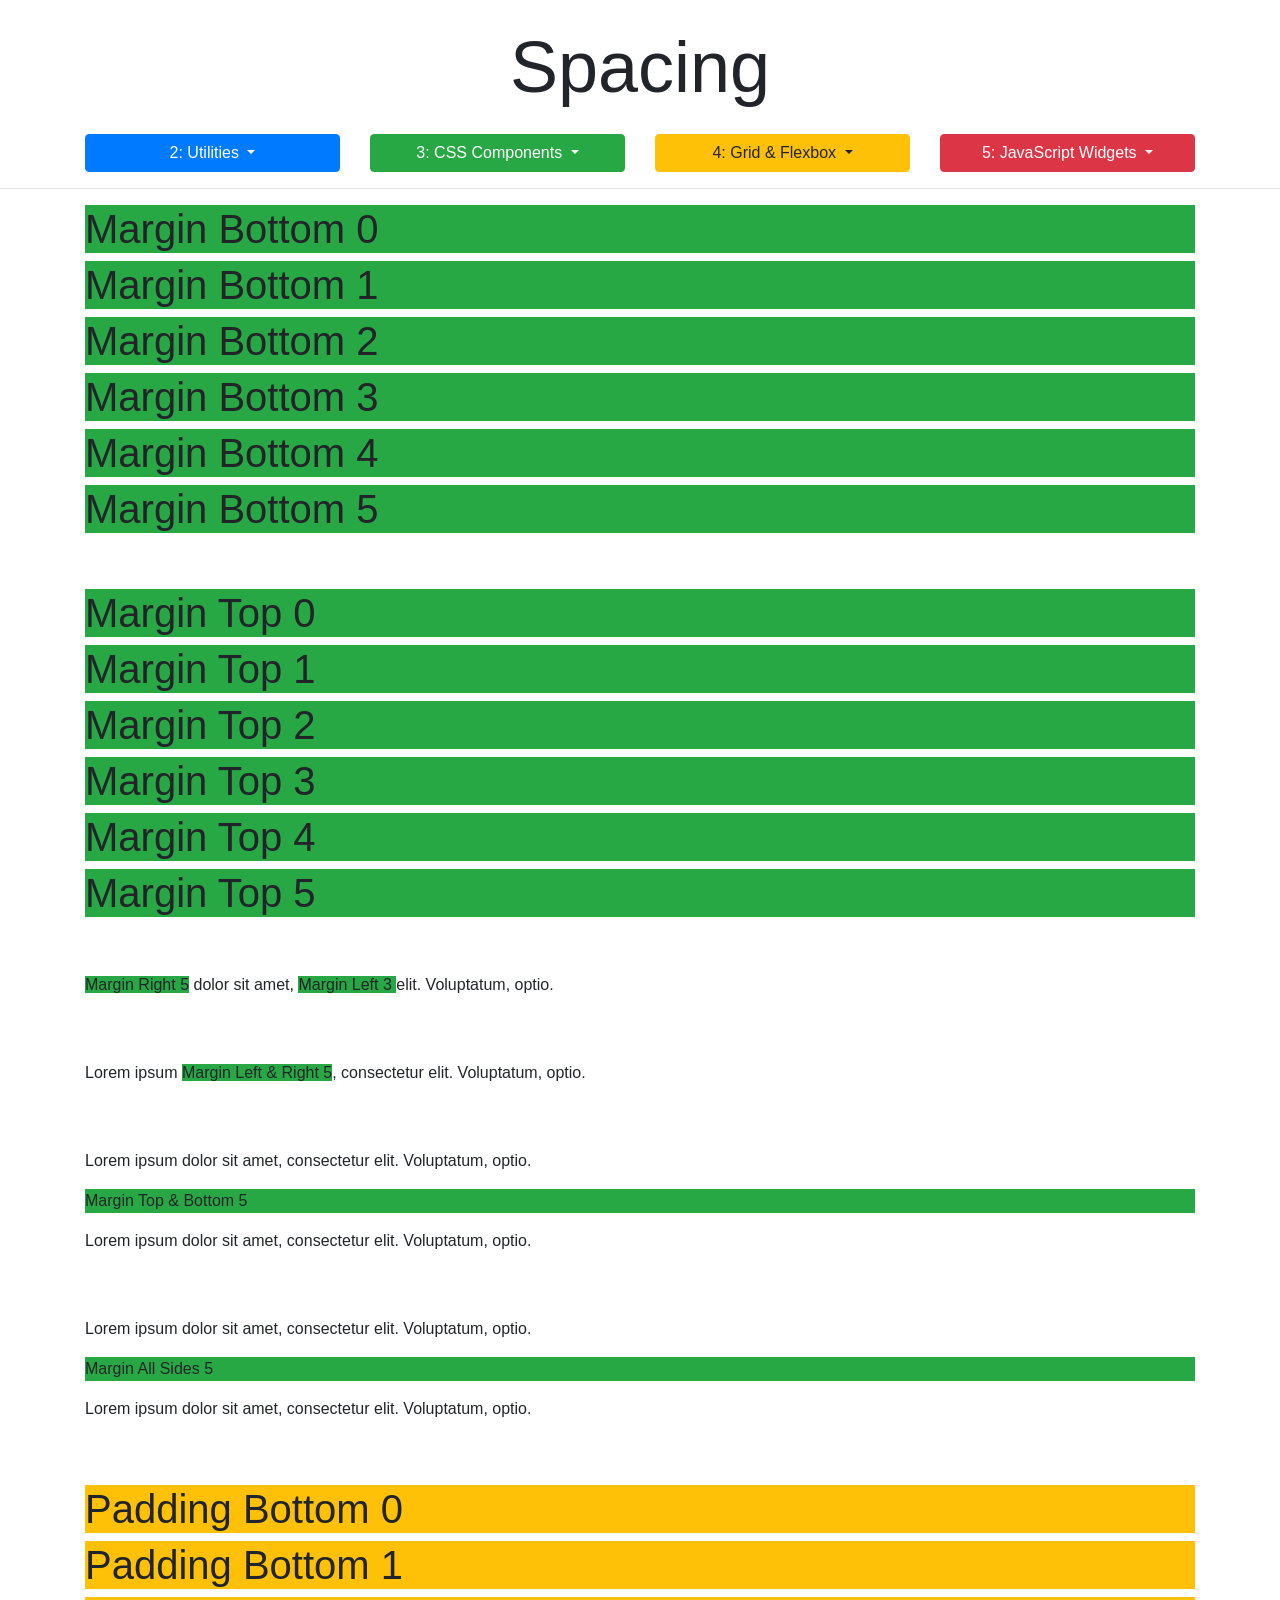
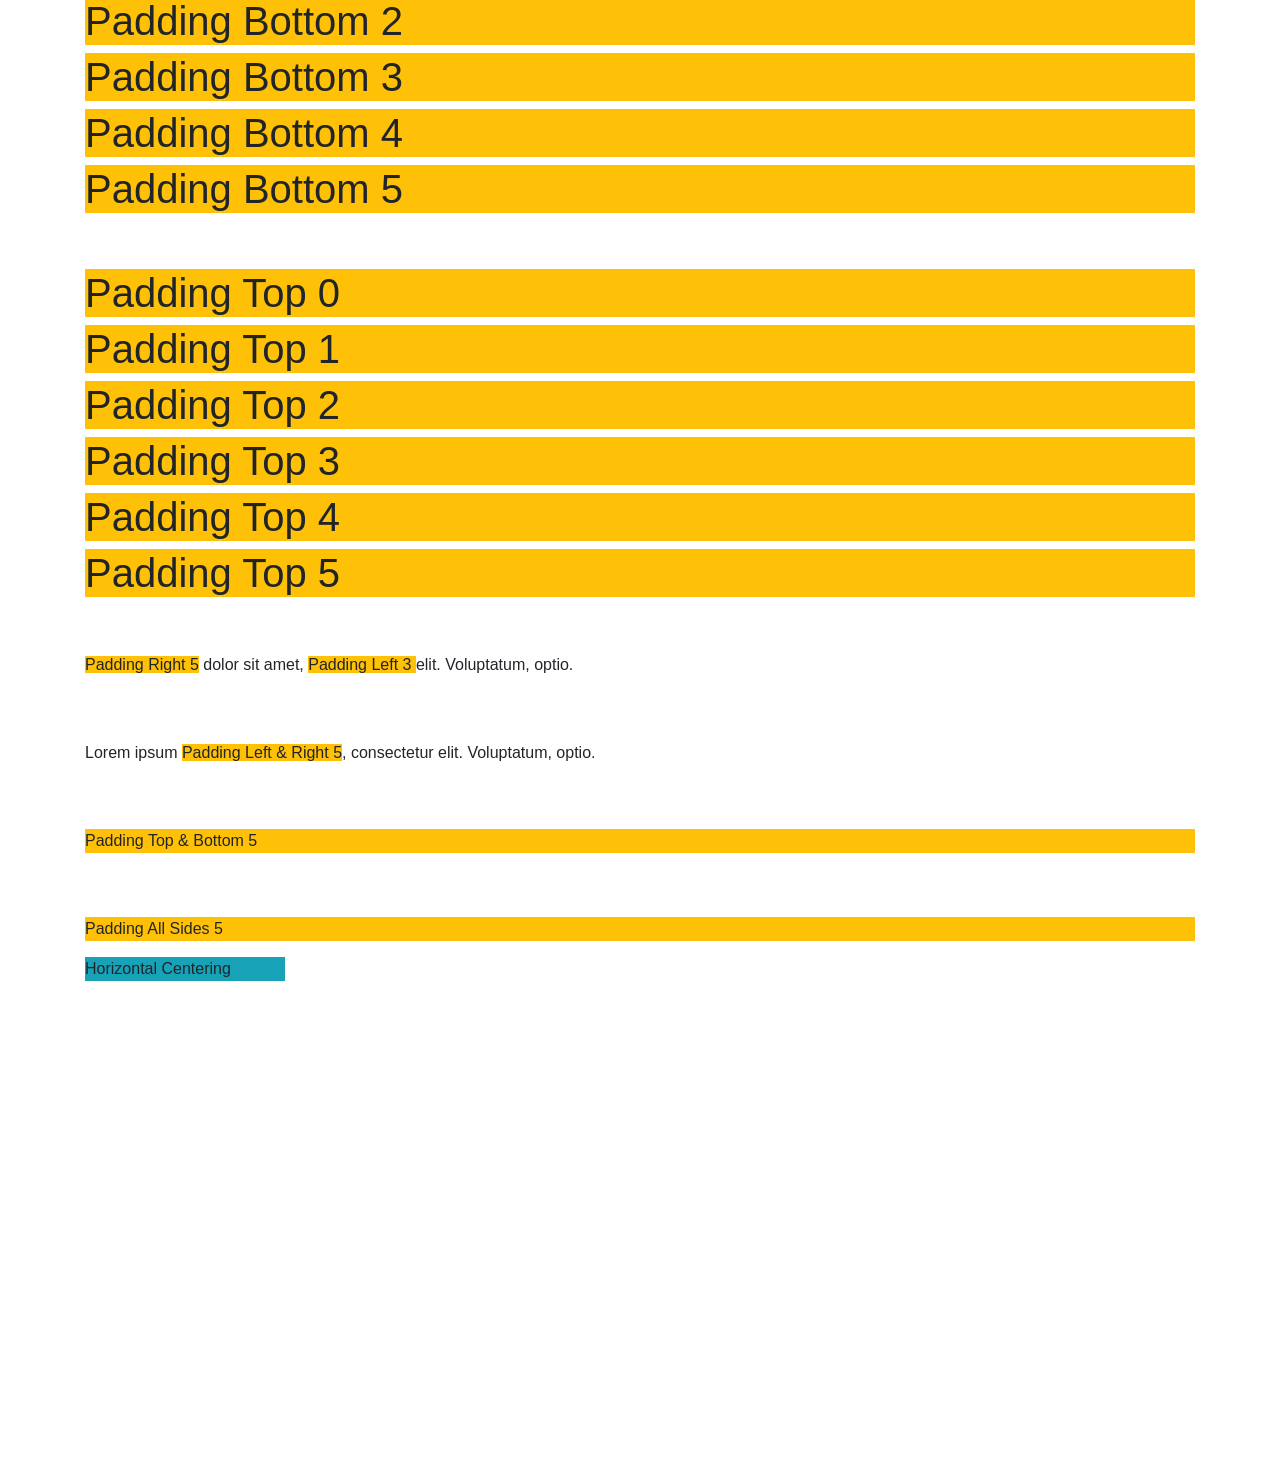
<file: bootstrap_sandbox/2_6_spacing.html>
<!DOCTYPE html>
<html lang="en">

<head>
    <meta charset="UTF-8">
    <meta name="viewport" content="width=device-width, initial-scale=1.0">
    <meta http-equiv="X-UA-Compatible" content="ie=edge">
    <link rel="stylesheet" href="https://stackpath.bootstrapcdn.com/bootstrap/4.1.1/css/bootstrap.min.css" integrity="sha384-WskhaSGFgHYWDcbwN70/dfYBj47jz9qbsMId/iRN3ewGhXQFZCSftd1LZCfmhktB"
        crossorigin="anonymous">

    <title>Bootstrap Sandbox</title>
</head>

<body>
    <header>
        <h1 class="display-3 text-center my-4">Spacing</h1>
        <div class="container">
            <div class="row">
                <div class="col-md-3">
                    <div class="dropdown">
                        <button class="btn btn-primary btn-block dropdown-toggle" type="button" data-toggle="dropdown">
                            2: Utilities
                        </button>
                        <div class="dropdown-menu">
                            <a class="dropdown-item" href="2_2_basic_typography.html">2.2 Basic Typography</a>
                            <a class="dropdown-item" href="2_3_text_alignment_display.html">2.3 Text Alignment & Display</a>
                            <a class="dropdown-item" href="2_4_floats_position.html">2.4 Floats & Position</a>
                            <a class="dropdown-item" href="2_5_colors_background.html">2.5: Colors & Background</a>
                            <a class="dropdown-item" href="2_6_spacing.html">2.6 Spacing</a>
                            <a class="dropdown-item" href="2_7_sizing.html">2.7 Sizing</a>
                            <a class="dropdown-item" href="2_8_breakpoints.html">2.8 Breakpoints</a>
                        </div>
                    </div>
                </div>
                <div class="col-md-3">
                    <div class="dropdown">
                        <button class="btn btn-success btn-block dropdown-toggle" type="button" data-toggle="dropdown">
                            3: CSS Components
                        </button>
                        <div class="dropdown-menu">
                            <a class="dropdown-item" href="3_2_buttons.html">3.2 Buttons</a>
                            <a class="dropdown-item" href="3_3_navbar.html">3.3 Navbar</a>
                            <a class="dropdown-item" href="3_4_list_groups_badges.html">3.4 List Groups & Badges</a>
                            <a class="dropdown-item" href="3_5_forms.html">3.5 Forms</a>
                            <a class="dropdown-item" href="3_6_input_groups.html">3.6 Input Groups</a>
                            <a class="dropdown-item" href="3_7_alerts_progress.html">3.7 Alerts & Progress</a>
                            <a class="dropdown-item" href="3_8_tables_pagination.html">3.8 Tables & Pagination</a>
                            <a class="dropdown-item" href="3_9_cards.html">3.9 Cards</a>
                            <a class="dropdown-item" href="3_10_media_object.html">3.10 Media Objects</a>
                            <a class="dropdown-item" href="3_11_jumbotron.html">3.11 Jumbotron</a>
                        </div>
                    </div>
                </div>
                <div class="col-md-3">
                    <div class="dropdown">
                        <button class="btn btn-warning btn-block dropdown-toggle" type="button" data-toggle="dropdown">
                            4: Grid & Flexbox
                        </button>
                        <div class="dropdown-menu">
                            <a class="dropdown-item" href="4_2_grid_system.html">4.2 Grid System</a>
                            <a class="dropdown-item" href="4_3_grid_alignment.html">4.3 Grid Alignment</a>
                            <a class="dropdown-item" href="4_4_flexbox.html">4.4 Flexbox</a>
                            <a class="dropdown-item" href="4_5_auto_margins_wrapping_order.html">4.5 Auto Margins & Wrap</a>
                        </div>
                    </div>
                </div>
                <div class="col-md-3">
                    <div class="dropdown">
                        <button class="btn btn-danger btn-block dropdown-toggle" type="button" data-toggle="dropdown">
                            5: JavaScript Widgets
                        </button>
                        <div class="dropdown-menu">
                            <a class="dropdown-item" href="5_2_carousel.html">5.2 Carousel</a>
                            <a class="dropdown-item" href="5_3_collapse.html">5.3 Collapse</a>
                            <a class="dropdown-item" href="5_4_tooltips.html">5.4 Tooltips</a>
                            <a class="dropdown-item" href="5_5_popovers.html">5.5 Popovers</a>
                            <a class="dropdown-item" href="5_6_modals.html">5.6 Modals</a>
                            <a class="dropdown-item" href="5_7_scrollspy.html">5.7 ScrollSpy</a>
                        </div>
                    </div>
                </div>
            </div>
        </div>
        <hr>
    </header>

    <div class="container">
        <!--###################START HERE####################-->

        <!-- MB MARGIN BOTTOM -->
        <h1 class="bg-success">Margin Bottom 0</h1>
        <h1 class="bg-success">Margin Bottom 1</h1>
        <h1 class="bg-success">Margin Bottom 2</h1>
        <h1 class="bg-success">Margin Bottom 3</h1>
        <h1 class="bg-success">Margin Bottom 4</h1>
        <h1 class="bg-success">Margin Bottom 5</h1>

        <br>
        <br>

        <!-- MT MARGIN TOP -->
        <h1 class="bg-success">Margin Top 0</h1>
        <h1 class="bg-success">Margin Top 1</h1>
        <h1 class="bg-success">Margin Top 2</h1>
        <h1 class="bg-success">Margin Top 3</h1>
        <h1 class="bg-success">Margin Top 4</h1>
        <h1 class="bg-success">Margin Top 5</h1>

        <br>
        <br>

        <!-- ML & MR -->
        <p>
            <span class="bg-success">Margin Right 5</span> dolor sit amet,
            <span class="bg-success">Margin Left 3 </span> elit. Voluptatum, optio.</p>

        <br>
        <br>

        <!-- MX MARGIN LEFT RIGHT -->
        <p>Lorem ipsum
            <span class="bg-success">Margin Left & Right 5</span>, consectetur elit. Voluptatum, optio.</p>

        <br>
        <br>

        <!-- MY  MARGIN TOP BOTTOM -->
        <p>Lorem ipsum dolor sit amet, consectetur elit. Voluptatum, optio.</p>
        <p class="bg-success">Margin Top & Bottom 5</p>
        <p>Lorem ipsum dolor sit amet, consectetur elit. Voluptatum, optio.</p>

        <br>
        <br>

        <!-- BLANK - ALL SIDES -->
        <p>Lorem ipsum dolor sit amet, consectetur elit. Voluptatum, optio.</p>
        <p class="bg-success">Margin All Sides 5</p>
        <p>Lorem ipsum dolor sit amet, consectetur elit. Voluptatum, optio.</p>

        <br>
        <br>

        <!-- PB PADDING BOTTOM -->
        <h1 class="bg-warning">Padding Bottom 0</h1>
        <h1 class="bg-warning">Padding Bottom 1</h1>
        <h1 class="bg-warning">Padding Bottom 2</h1>
        <h1 class="bg-warning">Padding Bottom 3</h1>
        <h1 class="bg-warning">Padding Bottom 4</h1>
        <h1 class="bg-warning">Padding Bottom 5</h1>

        <br>
        <br>

        <!-- PT PADDING TOP -->
        <h1 class="bg-warning">Padding Top 0</h1>
        <h1 class="bg-warning">Padding Top 1</h1>
        <h1 class="bg-warning">Padding Top 2</h1>
        <h1 class="bg-warning">Padding Top 3</h1>
        <h1 class="bg-warning">Padding Top 4</h1>
        <h1 class="bg-warning">Padding Top 5</h1>

        <br>
        <br>

        <!-- PL & PR -->
        <p>
            <span class="bg-warning">Padding Right 5</span> dolor sit amet,
            <span class="bg-warning">Padding Left 3 </span> elit. Voluptatum, optio.</p>

        <br>
        <br>

        <!-- PX PADDING LEFT RIGHT -->
        <p>Lorem ipsum
            <span class="bg-warning">Padding Left & Right 5</span>, consectetur elit. Voluptatum, optio.</p>

        <br>
        <br>

        <!-- PY  PADDING TOP BOTTOM -->
        <p class="bg-warning">Padding Top & Bottom 5</p>

        <br>
        <br>

        <!-- ALL SIDES -->
        <p class="bg-warning">Padding All Sides 5</p>

        <!-- HORIZONTAL CENTERING -->
        <div class="bg-info" style="width: 200px;">
            Horizontal Centering
        </div>

    </div>
    <!-- ./container -->
    <div style="margin-top:500px;"></div>

    <script src="https://code.jquery.com/jquery-3.3.1.slim.min.js" integrity="sha384-q8i/X+965DzO0rT7abK41JStQIAqVgRVzpbzo5smXKp4YfRvH+8abtTE1Pi6jizo"
        crossorigin="anonymous"></script>
    <script src="https://cdnjs.cloudflare.com/ajax/libs/popper.js/1.14.3/umd/popper.min.js" integrity="sha384-ZMP7rVo3mIykV+2+9J3UJ46jBk0WLaUAdn689aCwoqbBJiSnjAK/l8WvCWPIPm49"
        crossorigin="anonymous"></script>
    <script src="https://stackpath.bootstrapcdn.com/bootstrap/4.1.1/js/bootstrap.min.js" integrity="sha384-smHYKdLADwkXOn1EmN1qk/HfnUcbVRZyYmZ4qpPea6sjB/pTJ0euyQp0Mk8ck+5T"
        crossorigin="anonymous"></script>
</body>

</html>

<!--

{property}{sides}-{size}

###PROPERTY
m - for classes that set margin
p - for classes that set padding

###SIDES
t - for classes that set margin-top or padding-top
b - for classes that set margin-bottom or padding-bottom
l - for classes that set margin-left or padding-left
r - for classes that set margin-right or padding-right
x - for classes that set both *-left and *-right
y - for classes that set both *-top and *-bottom
blank - for classes that set a margin or padding on all 4 sides of the element

###SIZE
0 - for classes that eliminate the margin or padding by setting it to 0
1 - (by default) for classes that set the margin or padding to $spacer-x * .25 or $spacer-y * .25
2 - (by default) for classes that set the margin or padding to $spacer-x * .5 or $spacer-y * .5
3 - (by default) for classes that set the margin or padding to $spacer-x or $spacer-y
4 - (by default) for classes that set the margin or padding to $spacer-x * 1.5 or $spacer-y * 1.5
5 - (by default) for classes that set the margin or padding to $spacer-x * 3 or $spacer-y * 3


.mt-0 {
  margin-top: 0 !important;
}

.ml-1 {
  margin-left: ($spacer-x * .25) !important;
}

.px-2 {
  padding-left: ($spacer-x * .5) !important;
  padding-right: ($spacer-x * .5) !important;
}

.p-3 {
  padding: $spacer-y $spacer-x !important;
}
-->
</file>
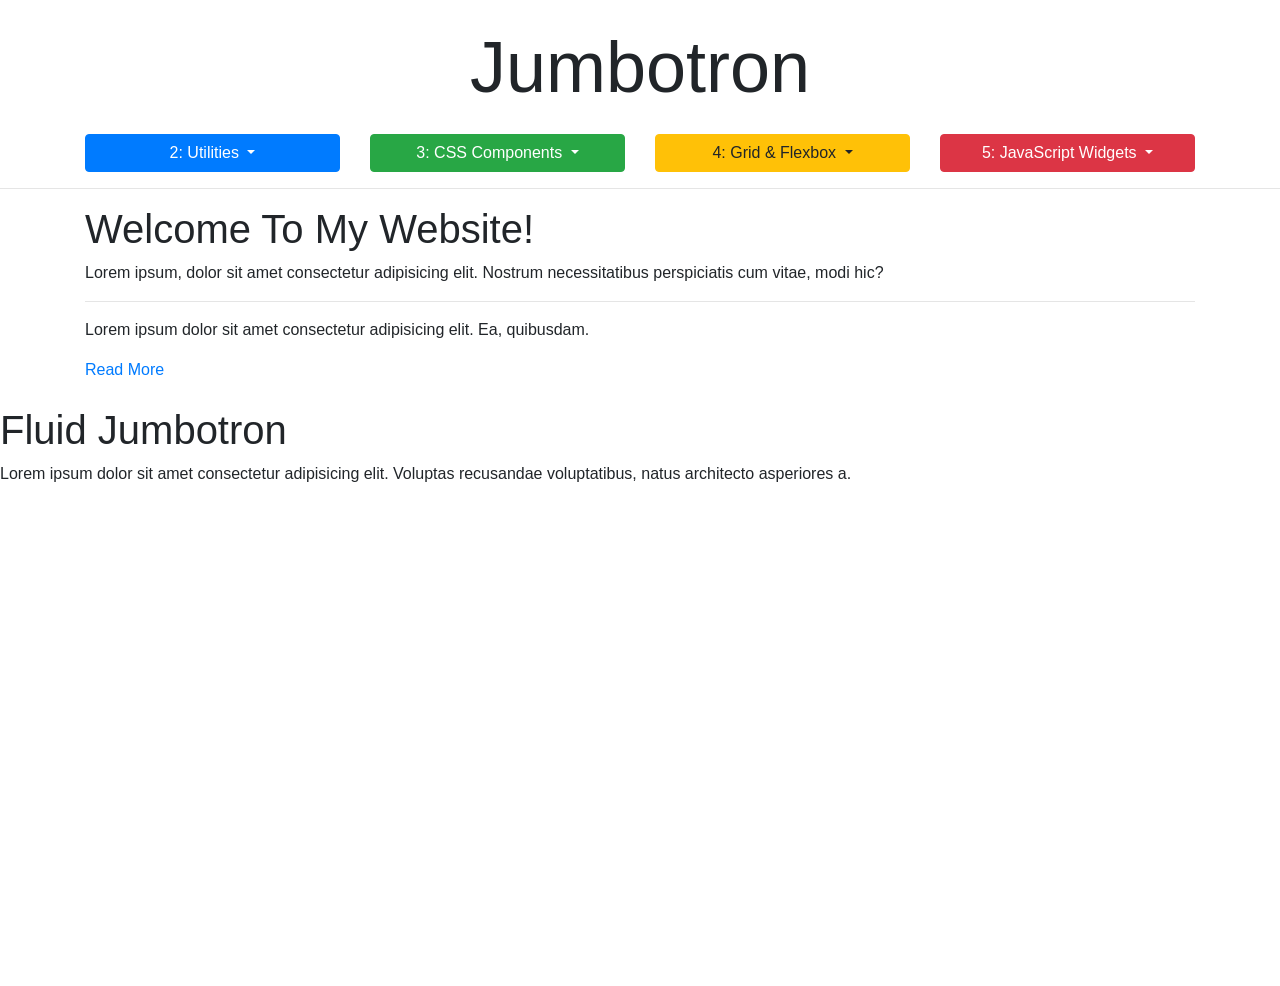
<file: bootstrap_sandbox/3_11_jumbotron.html>
<!DOCTYPE html>
<html lang="en">

<head>
  <meta charset="UTF-8">
  <meta name="viewport" content="width=device-width, initial-scale=1.0">
  <meta http-equiv="X-UA-Compatible" content="ie=edge">
  <link rel="stylesheet" href="https://stackpath.bootstrapcdn.com/bootstrap/4.1.1/css/bootstrap.min.css" integrity="sha384-WskhaSGFgHYWDcbwN70/dfYBj47jz9qbsMId/iRN3ewGhXQFZCSftd1LZCfmhktB"
    crossorigin="anonymous">

  <title>Bootstrap Sandbox</title>
</head>

<body>
  <header>
    <h1 class="display-3 text-center my-4">Jumbotron</h1>
    <div class="container">
      <div class="row">
        <div class="col-md-3">
          <div class="dropdown">
            <button class="btn btn-primary btn-block dropdown-toggle" type="button" data-toggle="dropdown">
              2: Utilities
            </button>
            <div class="dropdown-menu">
              <a class="dropdown-item" href="2_2_basic_typography.html">2.2 Basic Typography</a>
              <a class="dropdown-item" href="2_3_text_alignment_display.html">2.3 Text Alignment & Display</a>
              <a class="dropdown-item" href="2_4_floats_position.html">2.4 Floats & Position</a>
              <a class="dropdown-item" href="2_5_colors_background.html">2.5: Colors & Background</a>
              <a class="dropdown-item" href="2_6_spacing.html">2.6 Spacing</a>
              <a class="dropdown-item" href="2_7_sizing.html">2.7 Sizing</a>
              <a class="dropdown-item" href="2_8_breakpoints.html">2.8 Breakpoints</a>
            </div>
          </div>
        </div>
        <div class="col-md-3">
          <div class="dropdown">
            <button class="btn btn-success btn-block dropdown-toggle" type="button" data-toggle="dropdown">
              3: CSS Components
            </button>
            <div class="dropdown-menu">
              <a class="dropdown-item" href="3_2_buttons.html">3.2 Buttons</a>
              <a class="dropdown-item" href="3_3_navbar.html">3.3 Navbar</a>
              <a class="dropdown-item" href="3_4_list_groups_badges.html">3.4 List Groups & Badges</a>
              <a class="dropdown-item" href="3_5_forms.html">3.5 Forms</a>
              <a class="dropdown-item" href="3_6_input_groups.html">3.6 Input Groups</a>
              <a class="dropdown-item" href="3_7_alerts_progress.html">3.7 Alerts & Progress</a>
              <a class="dropdown-item" href="3_8_tables_pagination.html">3.8 Tables & Pagination</a>
              <a class="dropdown-item" href="3_9_cards.html">3.9 Cards</a>
              <a class="dropdown-item" href="3_10_media_object.html">3.10 Media Objects</a>
              <a class="dropdown-item" href="3_11_jumbotron.html">3.11 Jumbotron</a>
            </div>
          </div>
        </div>
        <div class="col-md-3">
          <div class="dropdown">
            <button class="btn btn-warning btn-block dropdown-toggle" type="button" data-toggle="dropdown">
              4: Grid & Flexbox
            </button>
            <div class="dropdown-menu">
              <a class="dropdown-item" href="4_2_grid_system.html">4.2 Grid System</a>
              <a class="dropdown-item" href="4_3_grid_alignment.html">4.3 Grid Alignment</a>
              <a class="dropdown-item" href="4_4_flexbox.html">4.4 Flexbox</a>
              <a class="dropdown-item" href="4_5_auto_margins_wrapping_order.html">4.5 Auto Margins & Wrap</a>
            </div>
          </div>
        </div>
        <div class="col-md-3">
          <div class="dropdown">
            <button class="btn btn-danger btn-block dropdown-toggle" type="button" data-toggle="dropdown">
              5: JavaScript Widgets
            </button>
            <div class="dropdown-menu">
              <a class="dropdown-item" href="5_2_carousel.html">5.2 Carousel</a>
              <a class="dropdown-item" href="5_3_collapse.html">5.3 Collapse</a>
              <a class="dropdown-item" href="5_4_tooltips.html">5.4 Tooltips</a>
              <a class="dropdown-item" href="5_5_popovers.html">5.5 Popovers</a>
              <a class="dropdown-item" href="5_6_modals.html">5.6 Modals</a>
              <a class="dropdown-item" href="5_7_scrollspy.html">5.7 ScrollSpy</a>
            </div>
          </div>
        </div>
      </div>
    </div>
    <hr>
  </header>

  <div class="container">
    <!--#####################START HERE######################-->

    <!-- JUMBOTRON -->
    <div>
      <h1>Welcome To My Website!</h1>
      <p>Lorem ipsum, dolor sit amet consectetur adipisicing elit. Nostrum necessitatibus perspiciatis cum vitae, modi hic?</p>
      <hr>
      <p>Lorem ipsum dolor sit amet consectetur adipisicing elit. Ea, quibusdam.</p>
      <a href="#" role="button">Read More</a>
    </div>

    <br>


  </div>
  <!-- ./container -->

  <!-- FLUID JUMBOTRON -->
  <div>
    <div>
      <h1>Fluid Jumbotron</h1>
      <p>Lorem ipsum dolor sit amet consectetur adipisicing elit. Voluptas recusandae voluptatibus, natus architecto asperiores
        a.
      </p>
    </div>
  </div>
  <div style="margin-top:500px;"></div>

  <script src="https://code.jquery.com/jquery-3.3.1.slim.min.js" integrity="sha384-q8i/X+965DzO0rT7abK41JStQIAqVgRVzpbzo5smXKp4YfRvH+8abtTE1Pi6jizo"
    crossorigin="anonymous"></script>
  <script src="https://cdnjs.cloudflare.com/ajax/libs/popper.js/1.14.3/umd/popper.min.js" integrity="sha384-ZMP7rVo3mIykV+2+9J3UJ46jBk0WLaUAdn689aCwoqbBJiSnjAK/l8WvCWPIPm49"
    crossorigin="anonymous"></script>
  <script src="https://stackpath.bootstrapcdn.com/bootstrap/4.1.1/js/bootstrap.min.js" integrity="sha384-smHYKdLADwkXOn1EmN1qk/HfnUcbVRZyYmZ4qpPea6sjB/pTJ0euyQp0Mk8ck+5T"
    crossorigin="anonymous"></script>
</body>

</html>
</file>
<file: looplab/css/style.css>
body {
  background: #333;
  color: #fff;
}

.navbar {
  border-bottom: #008ed6 3px solid;
  opacity: 0.8;
}

#home-section {
  background: url(../img/home.jpg);
  background-repeat: no-repeat;
  background-size: cover;
  background-attachment: fixed;
  min-height: 700px;
}

#home-section .dark-overlay {
  position: absolute;
  top: 0;
  left: 0;
  width: 100%;
  min-height: 700px;
  background: rgba(0, 0, 0, 0.7);
}

#home-section .home-inner {
  padding-top: 150px;
}

#home-section .card-form {
  opacity: 0.8;
}

#home-section .fas,
#create-section .fas {
  color: #008ed6;
  background: #fff;
  padding: 5px;
  border-radius: 5px;
}

#explore-section .fas,
#share-section .fas {
  background: #333;
  color: #fff;
  padding: 5px;
  border-radius: 5px;
}
</file>
<file: mizuxe/css/style.css>
body {
  margin-top: 105px; }

.navbar {
  box-shadow: 2px 2px 5px #3292a6;
  opacity: 0.9;
  background: #fff; }
  .navbar .nav-item {
    font-size: 1.4rem;
    padding-right: 1.4rem; }

#showcase {
  position: relative;
  background: url("../img/mountains.jpg");
  min-height: 600px; }
  #showcase .primary-overlay {
    background: rgba(50, 146, 166, 0.8);
    position: absolute;
    top: 0;
    left: 0;
    width: 100%;
    height: 100%; }

.info-header {
  width: 50%;
  margin: auto;
  border-bottom: 1px #ddd solid; }

#authors img {
  margin-top: -50px; }
#authors .card:hover {
  background: #3292a6;
  color: #fff; }
#authors .fab {
  color: #fff; }

@media (max-width: 768px) {
  #showcase {
    min-height: 500px; }
    #showcase h1 {
      font-size: 4rem; }

  .mb-resp {
    margin-bottom: 1rem; } }
</file>
<file: MY_LOODLAB/css/style.css>
body {
  background: #333;
  color: aliceblue;
}

.navbar {
  border-bottom: steelblue 3px solid;
  opacity: 0.8;
}

#home-section {
  background: url('../img/home.jpg');
  background-repeat: no-repeat;
  background-size: cover;
  background-attachment: fixed;
  min-height: 700px;
}

#home-section .dark-overlay {
  position: absolute;
  top: 0;
  left: 0;
  width: 100%;
  min-height: 700px;
  background-color: rgba(0, 0, 0, 0.7);
}

#home-section .home-inner {
  padding-top: 150px;
}

#home-section .card-form {
  opacity: 0.8;
}

#home-section .fas,
#create-section .fas {
  color: rgb(70, 123, 238);
  background: aliceblue;
  padding: 5px;
  border-radius: 5px;
}

#explore-section .fas,
#share-section .fas {
  background: #333;
  color: aliceblue;
  padding: 5px;
  border-radius: 5px;
}
</file>
